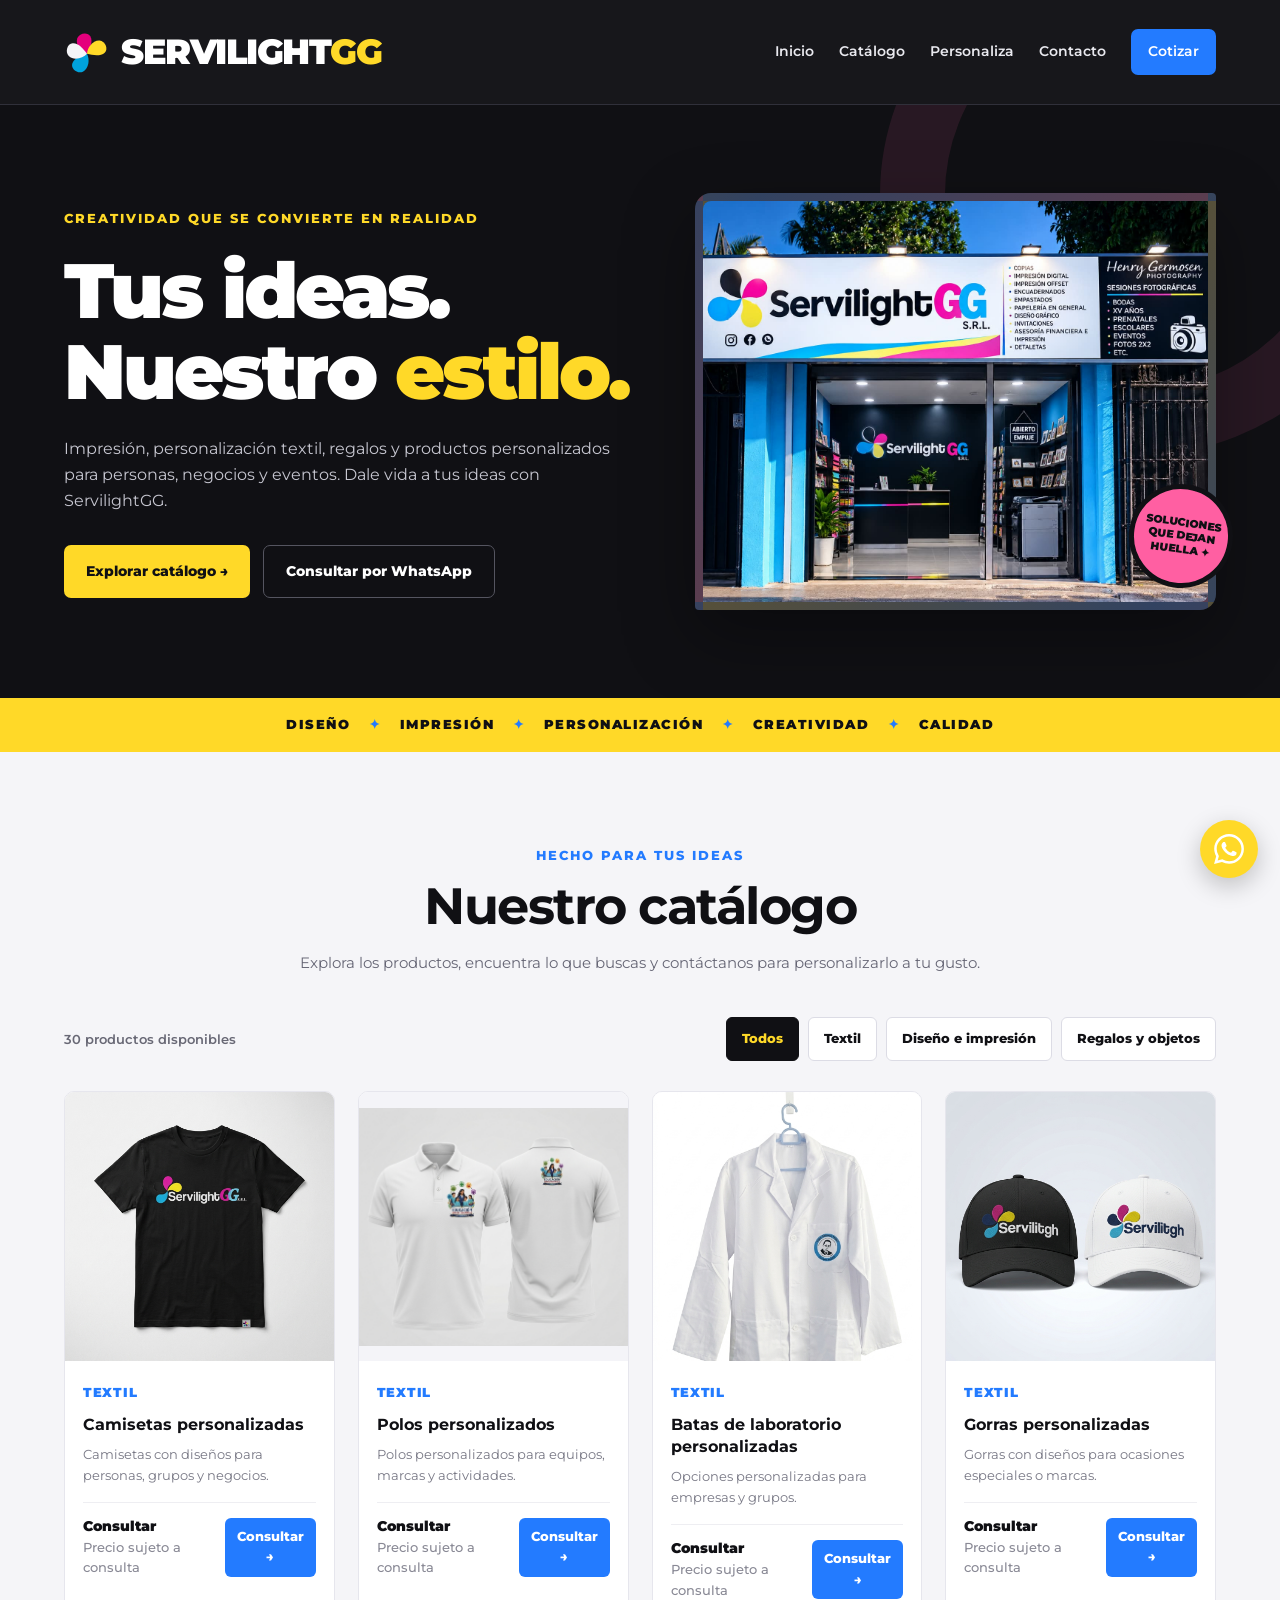
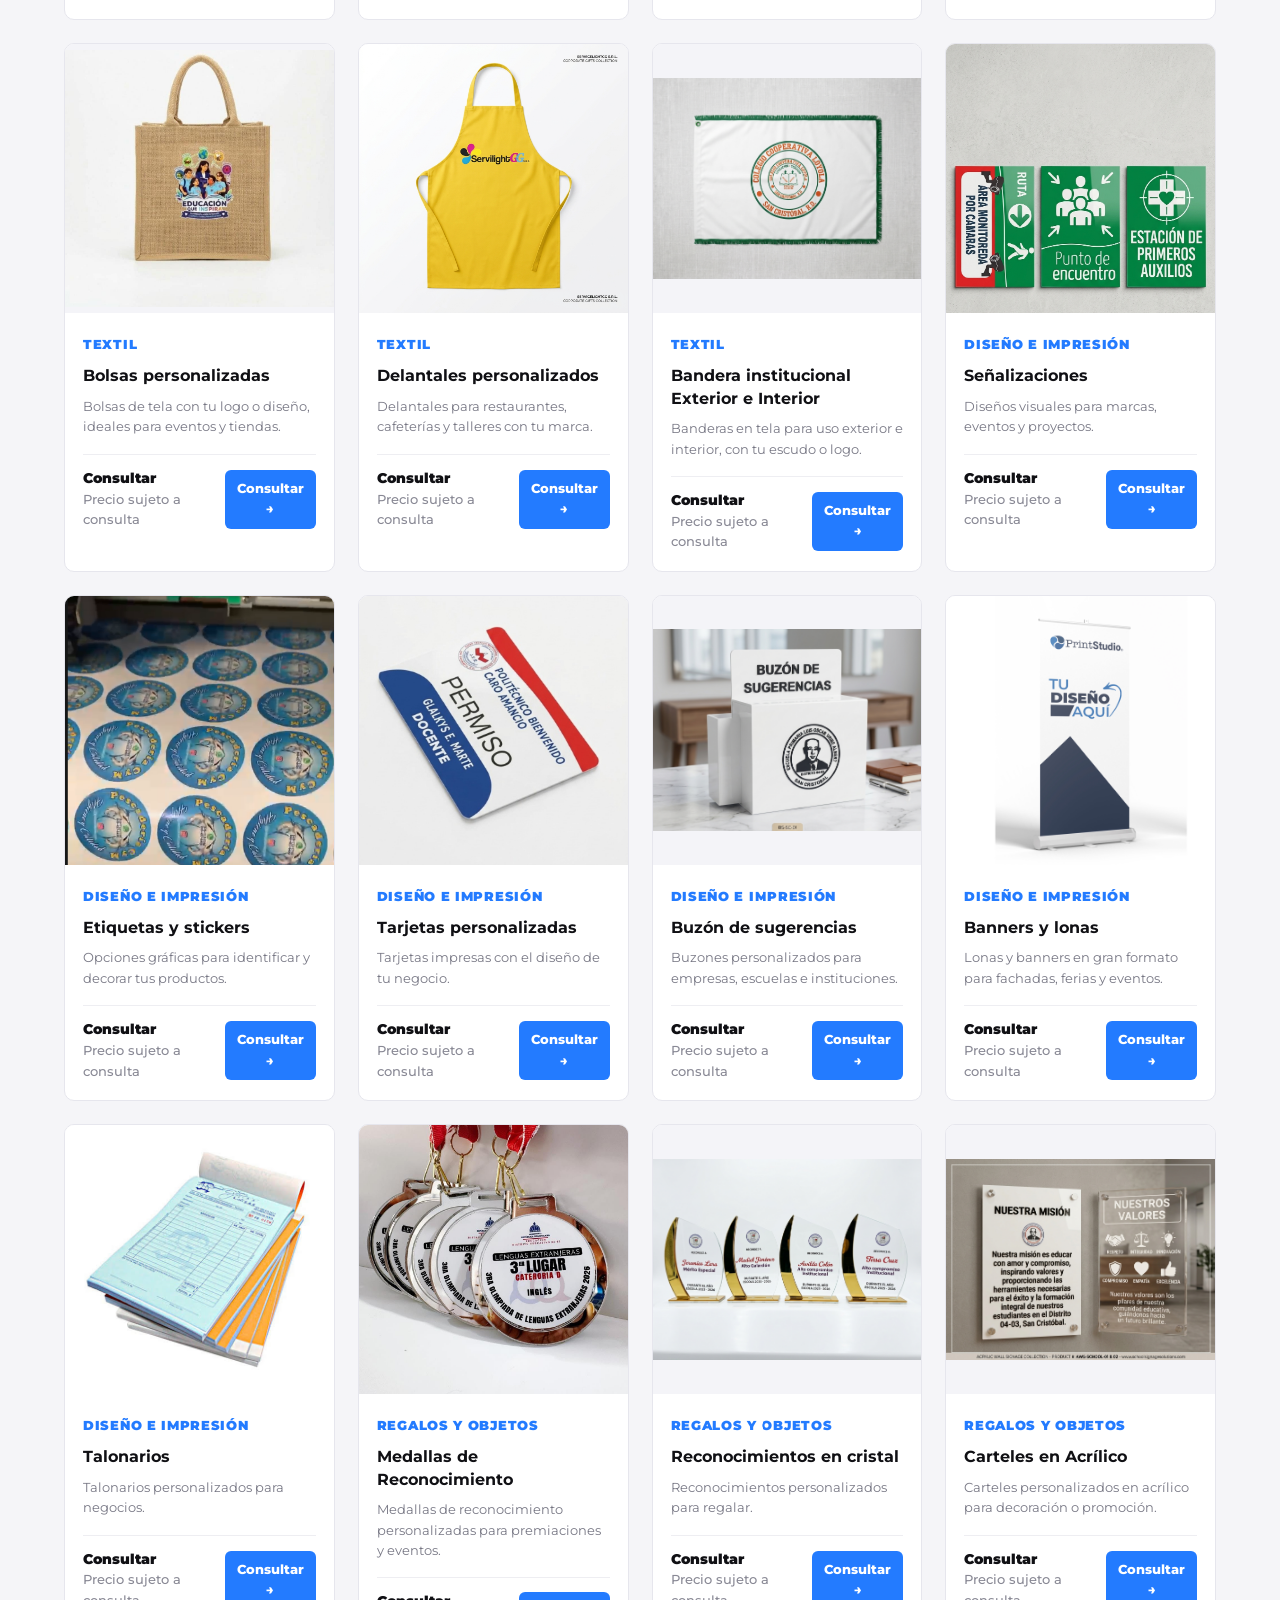
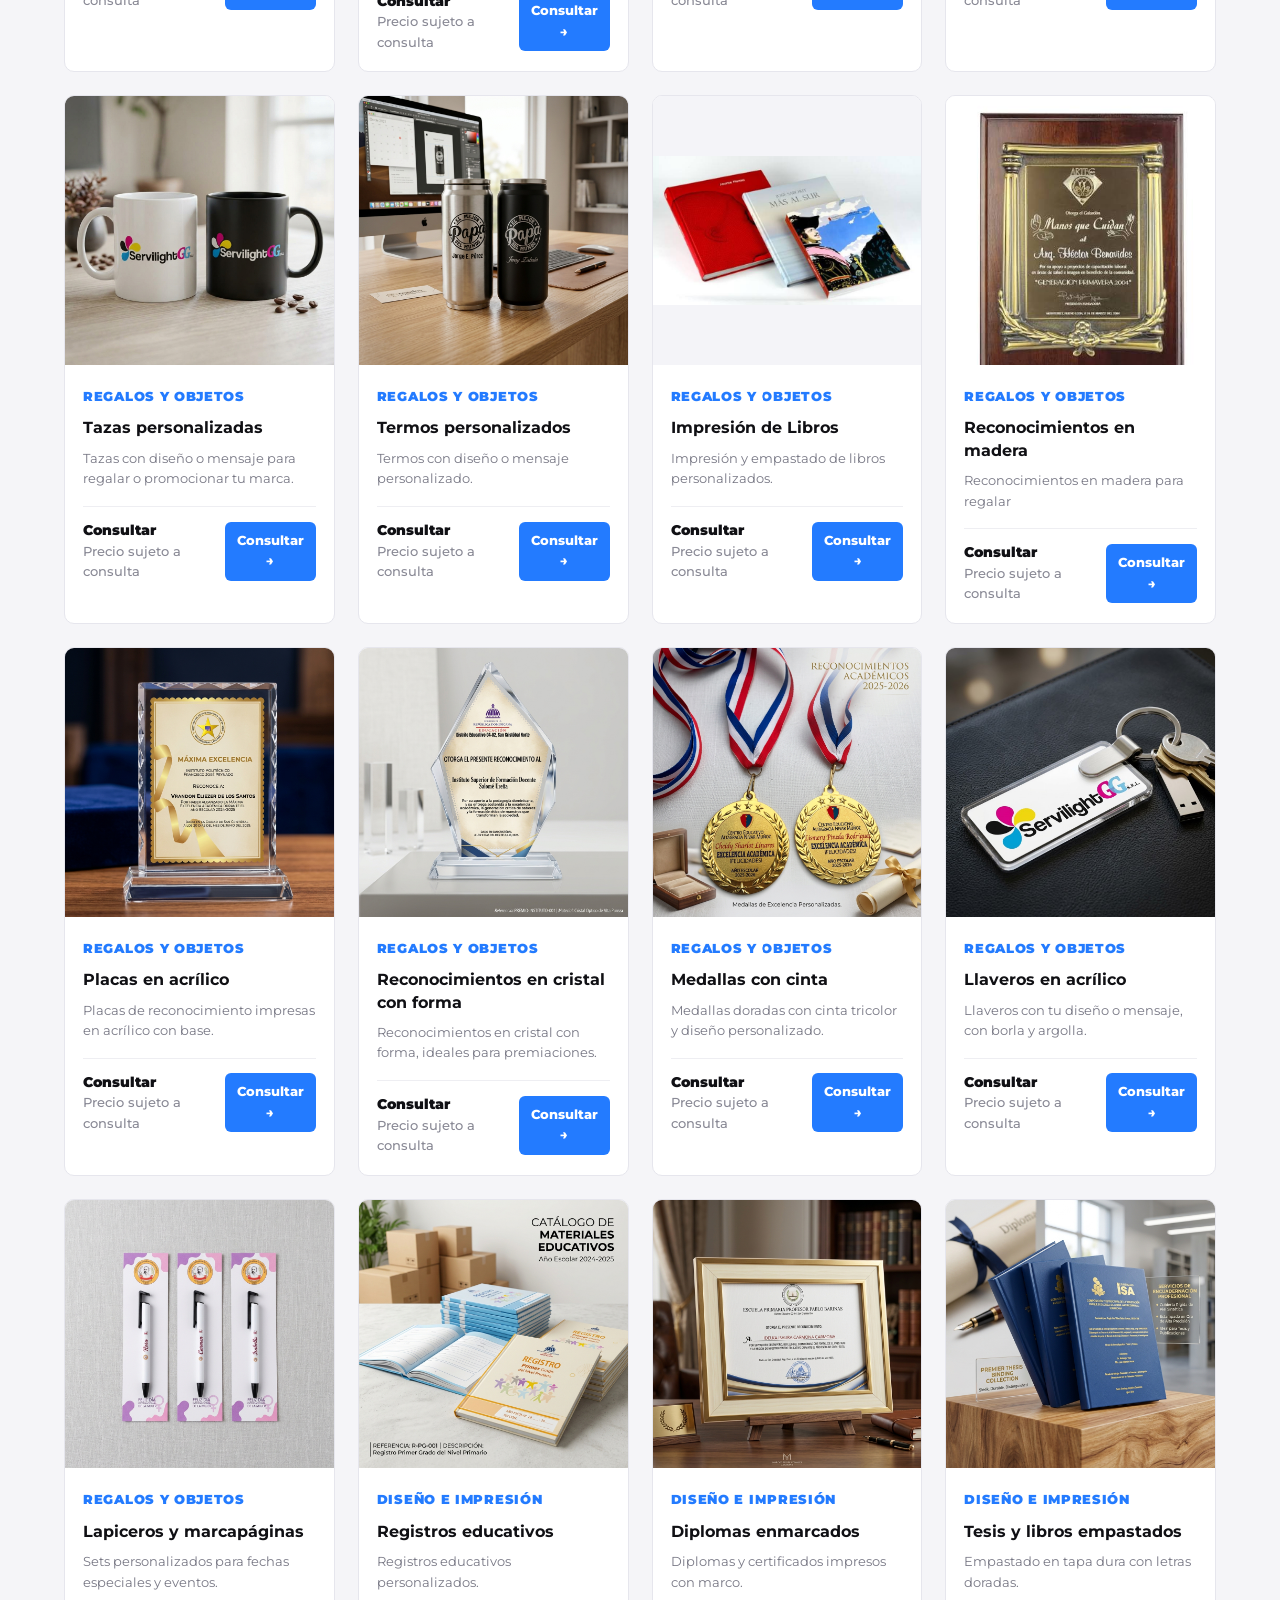
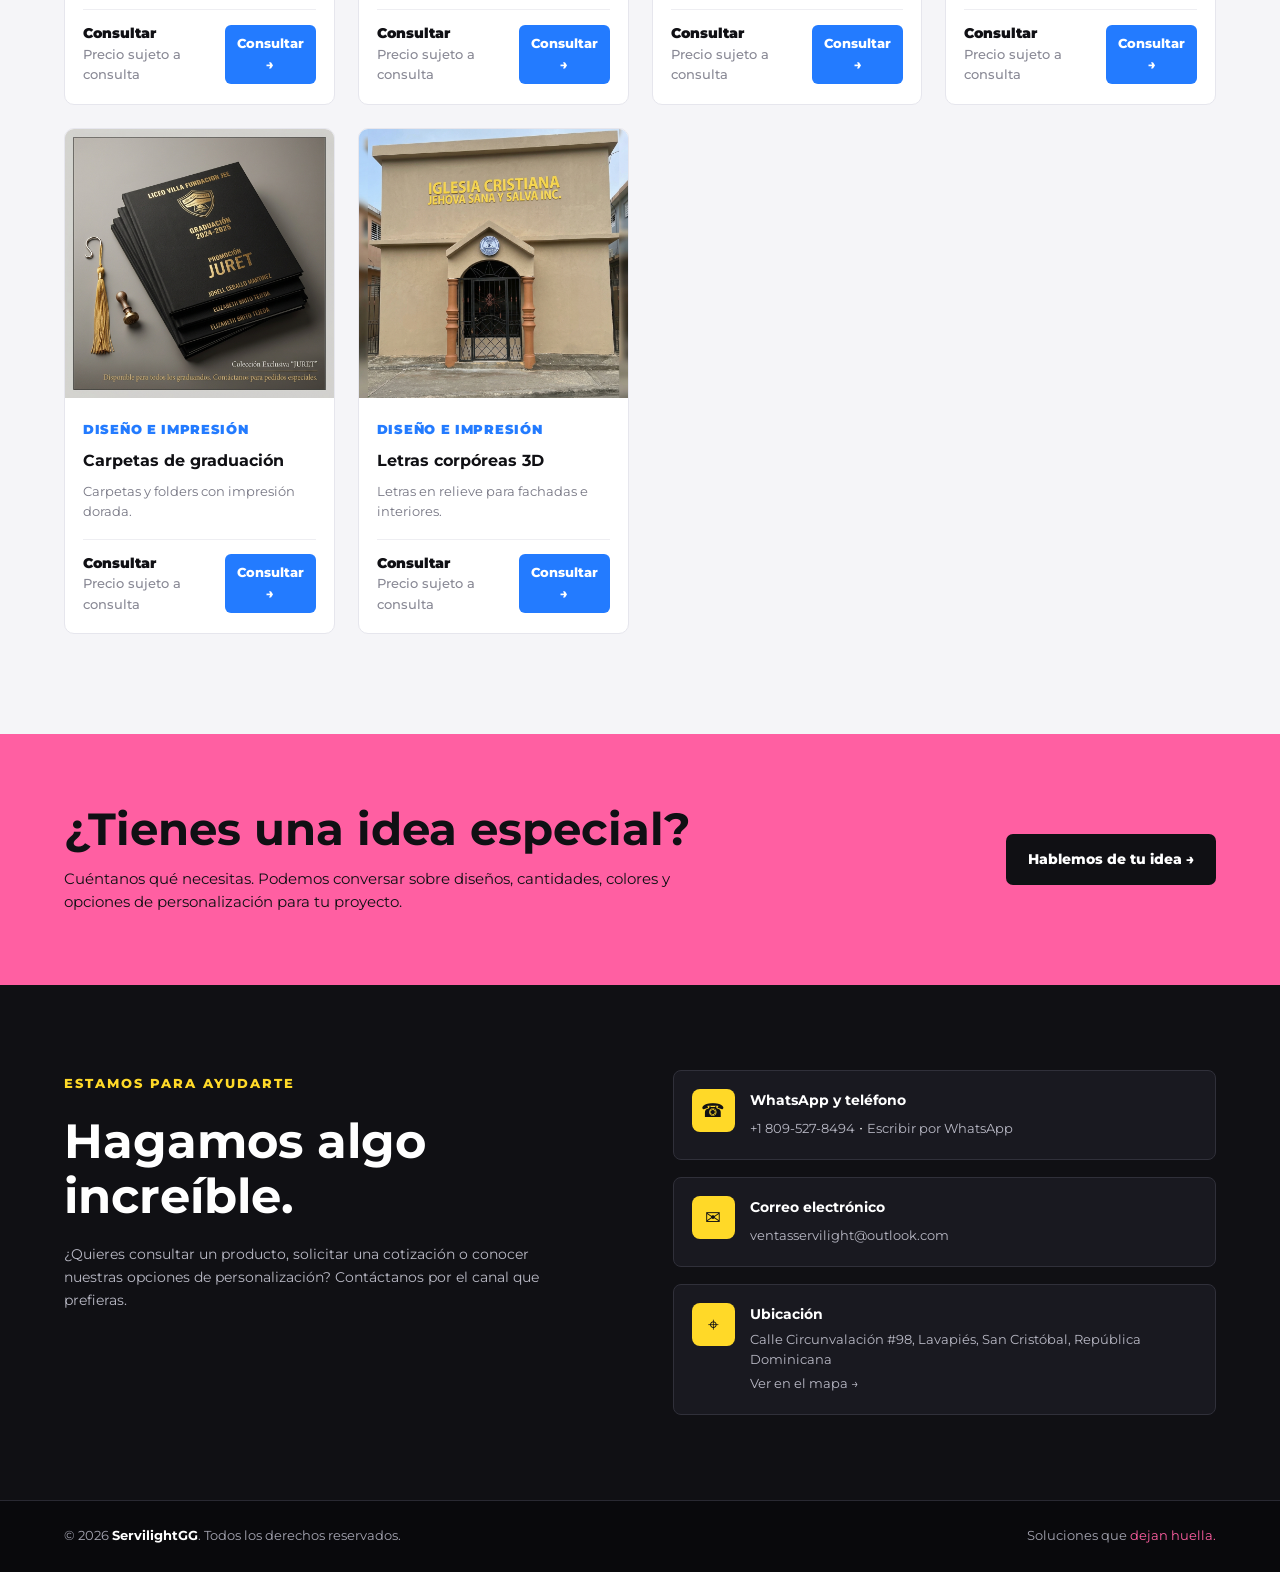
<file: Index.html>
<!DOCTYPE html>
<html lang="es">
<head>
    <meta charset="UTF-8">
    <meta name="viewport" content="width=device-width, initial-scale=1.0">
    <meta name="theme-color" content="#101014">
    <meta name="description" content="ServilightGG: impresión, personalización textil, regalos personalizados y soluciones gráficas en San Cristóbal, República Dominicana.">
    <link rel="icon" href="data:image/svg+xml,%3Csvg xmlns='http://www.w3.org/2000/svg' viewBox='0 0 64 64'%3E%3Crect width='64' height='64' rx='14' fill='%23101014'/%3E%3Ctext x='32' y='43' font-size='30' font-weight='900' text-anchor='middle' fill='%23FFD928' font-family='Arial'%3ESG%3C/text%3E%3C/svg%3E">
    <meta property="og:type" content="website">
    <meta property="og:locale" content="es_DO">
    <meta property="og:title" content="ServilightGG | Soluciones que dejan huella">
    <meta property="og:description" content="Impresión, personalización textil, regalos personalizados y soluciones gráficas en San Cristóbal, República Dominicana.">
    <script type="application/ld+json">{"@context":"https://schema.org","@type":"LocalBusiness","name":"ServilightGG","telephone":"+18095278494","email":"ventasservilight@outlook.com","address":{"@type":"PostalAddress","streetAddress":"Calle Circunvalación #98, Lavapiés","addressLocality":"San Cristóbal","addressCountry":"DO"}}</script>
    <title>ServilightGG | Soluciones que dejan huella</title>

    <link rel="preconnect" href="https://fonts.googleapis.com">
    <link rel="preconnect" href="https://fonts.gstatic.com" crossorigin>
    <link href="https://fonts.googleapis.com/css2?family=Montserrat:wght@400;500;600;700;800;900&display=swap" rel="stylesheet">

    <style>
        :root {
            --yellow: #FFD928;
            --pink: #FF5FA2;
            --blue: #237BFF;
            --black: #101014;
            --dark: #191920;
            --white: #FFFFFF;
            --gray: #A7A7B3;
            --light: #F5F5F8;
            --border: #30303A;
        }

        * { margin: 0; padding: 0; box-sizing: border-box; }
        html { scroll-behavior: smooth; scroll-padding-top: 90px; }
        body { font-family: 'Montserrat', sans-serif; color: var(--black); background: var(--white); line-height: 1.6; }
        a { color: inherit; text-decoration: none; }
        button { font: inherit; }
        button, a { -webkit-tap-highlight-color: transparent; }
        .container { width: min(1180px, 90%); margin: auto; }

        /* NAVEGACIÓN */
        .navbar { position: sticky; top: 0; z-index: 1000; background: rgba(16, 16, 20, .97); border-bottom: 1px solid #30303A; backdrop-filter: blur(12px); }
        .nav-content { min-height: 104px; display: flex; align-items: center; justify-content: space-between; gap: 25px; }
        .logo { display: flex; align-items: center; flex: 0 0 auto; min-width: 0; max-width: 100%; text-decoration: none; }
        .brand-logo { display: block; width: 460px; height: 92px; max-width: 100%; flex-shrink: 0; object-fit: contain; object-position: left center; background: transparent; border: 0; box-shadow: none;  }
        .logo-fallback { color: #FFFFFF; font-size: clamp(1.5rem, 3vw, 2.2rem); font-weight: 900; letter-spacing: -1.5px; white-space: nowrap; }
        .logo-fallback span { color: #FFD928; }
        .nav-links { display: flex; align-items: center; gap: 25px; }
        .nav-links a { color: #E9E9EF; font-size: .85rem; font-weight: 600; transition: color .2s; }
        .nav-links a:hover { color: var(--yellow); }
        .nav-cta { padding: 12px 17px; background: var(--blue); color: var(--white) !important; border-radius: 7px; }

        /* PORTADA CON IMAGEN PROPIA */
        .hero { position: relative; overflow: hidden; color: var(--white); background: var(--black); padding: 88px 0; }
        .hero::before { content: ""; position: absolute; width: 390px; height: 390px; right: -120px; top: -170px; border: 65px solid rgba(255, 95, 162, .10); border-radius: 50%; pointer-events: none; }
        .hero-content { position: relative; z-index: 1; display: grid; grid-template-columns: 1.05fr .95fr; align-items: center; gap: 55px; }
        .eyebrow { display: inline-block; color: var(--yellow); font-size: .8rem; font-weight: 800; letter-spacing: 2px; text-transform: uppercase; margin-bottom: 20px; }
        .hero h1 { max-width: 700px; font-size: clamp(2.7rem, 6vw, 5rem); font-weight: 900; line-height: 1.06; letter-spacing: -3px; margin-bottom: 24px; }
        .hero h1 .highlight { color: var(--yellow); }
        .hero p { max-width: 590px; color: #C7C7D1; font-size: 1rem; margin-bottom: 32px; }
        .hero-actions { display: flex; flex-wrap: wrap; gap: 13px; }
        .btn { display: inline-flex; justify-content: center; align-items: center; gap: 9px; padding: 14px 22px; border: 0; border-radius: 7px; font-size: .88rem; font-weight: 800; cursor: pointer; transition: transform .2s, opacity .2s; }
        .btn:hover { transform: translateY(-3px); }
        .btn-yellow { color: var(--black); background: var(--yellow); }
        .btn-outline { color: var(--white); background: transparent; border: 1px solid #555560; }
        .hero-visual { position: relative; min-width: 0; }
        .hero-photo { position: relative; width: 100%; aspect-ratio: 5 / 4; overflow: hidden; border: 8px solid rgba(255,255,255,.08); border-radius: 16px 4px 16px 4px; background: linear-gradient(135deg, rgba(255,217,40,.18), rgba(35,123,255,.2), rgba(255,95,162,.2)), #202028; box-shadow: 0 25px 70px rgba(0,0,0,.35); }
        .hero-photo img { display: block; width: 100%; height: 100%; object-fit: cover; }
        .hero-placeholder { display: flex; position: absolute; inset: 0; flex-direction: column; align-items: center; justify-content: center; gap: 13px; padding: 22px; text-align: center; color: var(--white); background: linear-gradient(135deg, rgba(255,217,40,.1), rgba(35,123,255,.15), rgba(255,95,162,.13)); }
        .hero-placeholder .upload-symbol { display: grid; place-items: center; width: 76px; height: 76px; border-radius: 20px; background: var(--yellow); color: var(--black); font-size: 2.3rem; }
        .hero-placeholder strong { font-size: 1.05rem; }
        .hero-placeholder small { max-width: 290px; color: #D6D6DF; font-size: .8rem; }
        .hero-sticker { position: absolute; right: -17px; bottom: 22px; display: grid; place-items: center; width: 104px; height: 104px; padding: 10px; border: 5px solid var(--black); border-radius: 50%; background: var(--pink); color: var(--black); text-align: center; font-size: .68rem; line-height: 1.25; font-weight: 900; transform: rotate(8deg); }

        /* FRANJA DE MARCA */
        .brand-strip { background: var(--yellow); padding: 17px 0; overflow: hidden; }
        .brand-strip p { text-align: center; font-size: .8rem; font-weight: 900; letter-spacing: 1.5px; text-transform: uppercase; }
        .brand-strip span { padding: 0 13px; color: var(--blue); }

        /* CATÁLOGO */
        .catalog { padding: 90px 0 100px; background: var(--light); }
        .section-heading { text-align: center; max-width: 680px; margin: 0 auto 42px; }
        .section-heading .eyebrow { color: var(--blue); margin-bottom: 10px; }
        .section-heading h2 { color: var(--black); font-size: clamp(2rem, 4vw, 3.2rem); line-height: 1.15; letter-spacing: -1.5px; margin-bottom: 15px; }
        .section-heading p { color: #666675; font-size: .95rem; }
        .catalog-toolbar { display: flex; flex-wrap: wrap; justify-content: space-between; align-items: center; gap: 18px; margin-bottom: 30px; }
        .catalog-count { color: #686875; font-size: .83rem; font-weight: 600; }
        .catalog-filters { display: flex; flex-wrap: wrap; gap: 9px; }
        .filter-btn { padding: 11px 15px; border: 1px solid #DCDCE5; border-radius: 6px; background: var(--white); color: var(--black); font-size: .8rem; font-weight: 800; cursor: pointer; transition: .2s; }
        .filter-btn:hover { border-color: var(--blue); }
        .filter-btn.active { background: var(--black); border-color: var(--black); color: var(--yellow); }
        .products-grid { display: grid; grid-template-columns: repeat(4, minmax(0, 1fr)); gap: 23px; }
        .product-card[hidden] { display: none !important; }
        .product-card { min-width: 0; overflow: hidden; background: var(--white); border: 1px solid #E6E6ED; border-radius: 10px; transition: transform .25s, box-shadow .25s; }
        .product-card:hover { transform: translateY(-5px); box-shadow: 0 18px 40px rgba(16,16,20,.09); }
        .product-image { position: relative; display: grid; place-items: center; aspect-ratio: 1 / 1; overflow: hidden; background: #F4F4F8; }
        /* contain: la foto se ve completa, sin recortes (si no es cuadrada, quedan bordes) */
        .product-image > img { display: block; width: 100%; height: 100%; object-fit: contain; object-position: center; transition: transform .35s; }
        .product-card:hover .product-image > img { transform: scale(1.03); }
        .image-placeholder { position: absolute; inset: 0; display: flex; flex-direction: column; align-items: center; justify-content: center; gap: 12px; padding: 20px; text-align: center; color: var(--black); background: linear-gradient(135deg, rgba(255,217,40,.14), transparent 45%, rgba(255,95,162,.12)), repeating-linear-gradient(135deg, #F4F4F8, #F4F4F8 12px, #EEEEF4 12px, #EEEEF4 24px); }
        .placeholder-icon { display: grid; place-items: center; width: 65px; height: 65px; border-radius: 14px; background: var(--yellow); font-size: 1.9rem; }
        .image-placeholder strong { font-size: .8rem; }
        .image-placeholder small { color: #696977; font-size: .8rem; }
        .product-category { display: inline-block; margin-bottom: 10px; color: var(--blue); font-size: .8rem; font-weight: 900; letter-spacing: .7px; text-transform: uppercase; }
        .product-info { padding: 18px; }
        .product-info h3 { font-size: 1rem; line-height: 1.4; margin-bottom: 9px; }
        .product-info p { min-height: 42px; color: #777784; font-size: .8rem; margin-bottom: 15px; }
        .product-bottom { display: flex; align-items: center; justify-content: space-between; gap: 8px; padding-top: 13px; border-top: 1px solid #EEEEF2; }
        .product-price { color: var(--black); font-size: .85rem; font-weight: 900; }
        .product-price small { display: block; color: #898995; font-size: .8rem; font-weight: 500; }
        .product-order { display: inline-flex; align-items: center; justify-content: center; min-height: 39px; padding: 9px 12px; border: none; border-radius: 6px; color: var(--white); background: var(--blue); font-size: .8rem; font-weight: 800; cursor: pointer; transition: .2s; }
        .product-order:hover { background: var(--black); color: var(--yellow); }
        .empty-state { grid-column: 1 / -1; padding: 45px 20px; text-align: center; color: #777784; }

        /* FRANJA PARA SOLICITUDES PERSONALIZADAS */
        .custom-banner { padding: 70px 0; color: var(--black); background: var(--pink); }
        .custom-content { display: flex; align-items: center; justify-content: space-between; gap: 30px; }
        .custom-content h2 { max-width: 650px; font-size: clamp(1.8rem, 4vw, 2.8rem); line-height: 1.15; margin-bottom: 12px; }
        .custom-content p { max-width: 630px; font-size: .92rem; }
        .btn-black { flex-shrink: 0; color: var(--white); background: var(--black); }

        /* CONTACTO */
        .contact { padding: 85px 0; color: var(--white); background: var(--black); }
        .contact-layout { display: grid; grid-template-columns: 1fr 1fr; gap: 65px; }
        .contact .eyebrow { color: var(--yellow); }
        .contact h2 { font-size: clamp(2rem, 4vw, 3rem); line-height: 1.15; margin-bottom: 18px; }
        .contact-description { max-width: 500px; color: #B9B9C5; font-size: .9rem; }
        .contact-details { display: grid; gap: 17px; }
        .contact-item { display: flex; align-items: flex-start; gap: 15px; padding: 18px; border: 1px solid var(--border); border-radius: 8px; background: var(--dark); }
        .contact-icon { flex-shrink: 0; display: grid; place-items: center; width: 43px; height: 43px; border-radius: 8px; background: var(--yellow); color: var(--black); font-size: 1.2rem; }
        .contact-item h3 { font-size: .88rem; margin-bottom: 4px; }
        .contact-item p, .contact-item a { color: #B9B9C5; font-size: .8rem; overflow-wrap: anywhere; }
        .contact-item a:hover { color: var(--yellow); }

        /* PIE DE PÁGINA Y WHATSAPP */
        .footer { padding: 25px 0; color: #A5A5B2; background: #09090C; border-top: 1px solid #292932; }
        .footer-content { display: flex; justify-content: space-between; align-items: center; gap: 15px; }
        .footer p { font-size: .8rem; }
        .footer strong { color: var(--white); }
        .footer-accent { color: var(--pink); }
        .whatsapp-float { position: fixed; z-index: 999; right: 22px; bottom: 22px; display: grid; place-items: center; width: 58px; height: 58px; border-radius: 50%; color: var(--black); background: var(--yellow); box-shadow: 0 8px 25px rgba(0,0,0,.22); font-size: 1.1rem; font-weight: 900; transition: transform .2s; }
        .whatsapp-float:hover { transform: scale(1.08); }

        /* ADAPTACIÓN A TABLETS Y CELULARES */
        @media (max-width: 1000px) {
            .products-grid { grid-template-columns: repeat(3, minmax(0, 1fr)); }
            .hero-content { gap: 30px; }
            .nav-links { gap: 15px; }
            .brand-logo { width: 365px; height: 82px; }
        }
        @media (max-width: 760px) {
            .hero { padding: 65px 0 55px; }
            .hero-content { grid-template-columns: 1fr; gap: 33px; }
            .hero h1 { letter-spacing: -1.7px; }
            .hero-visual { width: min(100%, 530px); margin: auto; }
            .hero-sticker { right: -8px; bottom: 13px; width: 84px; height: 84px; font-size: .6rem; }
            .catalog { padding: 65px 0; }
            .catalog-toolbar { align-items: flex-start; flex-direction: column; }
            .catalog-filters { width: 100%; }
            .filter-btn { flex: 1 1 auto; }
            .products-grid { grid-template-columns: repeat(2, minmax(0, 1fr)); gap: 13px; }
            .product-info { padding: 12px; }
            .product-info h3 { font-size: .87rem; }
            .product-info p { font-size: .8rem; }
            .product-bottom { flex-direction: column; align-items: stretch; }
            .product-order { width: 100%; }
            .custom-content { align-items: flex-start; flex-direction: column; }
            .contact-layout { grid-template-columns: 1fr; gap: 35px; }
            .footer-content { flex-direction: column; text-align: center; }
        }
        @media (max-width: 380px) {
            .products-grid { grid-template-columns: 1fr; }
            .hero-actions .btn { width: 100%; }
            .filter-btn { font-size: .8rem; padding: 10px 8px; }
        }

        /* MEJORAS: foco visible, movimiento reducido, menú móvil */
        a:focus-visible, button:focus-visible { outline: 3px solid var(--blue); outline-offset: 3px; box-shadow: 0 0 0 2px #fff; }
        .nav-toggle { display: none; align-items: center; justify-content: center; flex: 0 0 auto; width: 46px; height: 46px; border: 1px solid var(--border); border-radius: 8px; background: transparent; cursor: pointer; }
        .nav-toggle span, .nav-toggle span::before, .nav-toggle span::after { display: block; width: 20px; height: 2px; border-radius: 2px; background: #fff; transition: transform .2s, top .2s; }
        .nav-toggle span { position: relative; }
        .nav-toggle span::before, .nav-toggle span::after { content: ""; position: absolute; left: 0; }
        .nav-toggle span::before { top: -6px; } .nav-toggle span::after { top: 6px; }
        .nav-toggle[aria-expanded="true"] span { background: transparent; }
        .nav-toggle[aria-expanded="true"] span::before { top: 0; transform: rotate(45deg); }
        .nav-toggle[aria-expanded="true"] span::after { top: 0; transform: rotate(-45deg); }
        @media (max-width: 760px) {
            .nav-content { min-height: 72px; flex-wrap: nowrap; padding: 6px 0; }
            .brand-logo { width: min(260px, 62vw); height: 56px; }
            .nav-toggle { display: inline-flex; }
            .nav-links { display: none; position: absolute; top: 100%; left: 0; right: 0; flex-direction: column; align-items: stretch; gap: 0; padding: 6px 5% 16px; background: var(--black); border-bottom: 1px solid var(--border); }
            .nav-links.open { display: flex; }
            .nav-links a { padding: 14px 4px; font-size: .95rem; border-bottom: 1px solid var(--border); }
            .nav-links .nav-cta { margin-top: 12px; padding: 14px; text-align: center; border: 0; }
        }
        @media (prefers-reduced-motion: reduce) {
            html { scroll-behavior: auto; }
            *, *::before, *::after { transition: none !important; }
            .btn:hover, .whatsapp-float:hover { transform: none; }
        }

        /* LOGO: pétalos + nombre en texto */
        .logo { gap: 11px; }
        .logo-mark { width: 46px; height: 46px; flex: 0 0 auto; }
        @media (max-width: 760px) { .logo-mark { width: 36px; height: 36px; } .logo { gap: 8px; } }
    </style>
</head>
<body>

    <!-- NAVEGACIÓN -->
    <header class="navbar">
        <div class="container nav-content">
            <a href="#inicio" class="logo" aria-label="ServilightGG, inicio" title="Volver al inicio">
                <svg class="logo-mark" viewBox="0 0 100 100" aria-hidden="true">
                    <g transform="translate(50 54)">
                        <path d="M0 0C-12-6-22-24-15-37C-8-48 10-47 14-36C18-24 8-10 0 0Z" transform="rotate(-10)" fill="#E4007C"/>
                        <path d="M0 0C-12-6-22-24-15-37C-8-48 10-47 14-36C18-24 8-10 0 0Z" transform="rotate(65)" fill="#FFD928"/>
                        <path d="M0 0C-12-6-22-24-15-37C-8-48 10-47 14-36C18-24 8-10 0 0Z" transform="rotate(215)" fill="#00A3DD"/>
                        <path d="M0 0C-12-6-22-24-15-37C-8-48 10-47 14-36C18-24 8-10 0 0Z" transform="rotate(285)" fill="#F5F5F8"/>
                    </g>
                </svg>
                <span class="logo-fallback">SERVILIGHT<span>GG</span></span>
            </a>
            <button class="nav-toggle" type="button" aria-label="Abrir menú" aria-expanded="false" aria-controls="navLinks"><span></span></button>
            <nav class="nav-links" id="navLinks" aria-label="Navegación principal">
                <a href="#inicio">Inicio</a>
                <a href="#catalogo">Catálogo</a>
                <a href="#personaliza">Personaliza</a>
                <a href="#contacto">Contacto</a>
                <a class="nav-cta" data-wa="" target="_blank" rel="noopener noreferrer">Cotizar</a>
            </nav>
        </div>
    </header>

    <main>
        <!-- PORTADA: coloca tu foto en Portada.jpeg -->
        <section class="hero" id="inicio">
            <div class="container hero-content">
                <div>
                    <span class="eyebrow">Creatividad que se convierte en realidad</span>
                    <h1>Tus ideas.<br>Nuestro <span class="highlight">estilo.</span></h1>
                    <p>Impresión, personalización textil, regalos y productos personalizados para personas, negocios y eventos. Dale vida a tus ideas con ServilightGG.</p>
                    <div class="hero-actions">
                        <a href="#catalogo" class="btn btn-yellow">Explorar catálogo →</a>
                        <a data-wa="" target="_blank" rel="noopener noreferrer" class="btn btn-outline">Consultar por WhatsApp</a>
                    </div>
                </div>
                <div class="hero-visual">
                    <div class="hero-photo">
                        <img src="Portada.jpeg" alt="Trabajos y productos de ServilightGG" onerror="this.style.display='none'; document.getElementById('heroPlaceholder').style.display='flex';">
                        <div class="hero-placeholder" id="heroPlaceholder" style="display:none">
                            <span class="upload-symbol">✦</span>
                            <strong>ServilightGG</strong>
                            <small>Impresión y personalización a tu medida.</small>
                        </div>
                    </div>
                    <div class="hero-sticker">SOLUCIONES<br>QUE DEJAN<br>HUELLA ✦</div>
                </div>
            </div>
        </section>

        <!-- FRANJA DE MARCA -->
        <div class="brand-strip">
            <div class="container"><p>Diseño <span>✦</span> Impresión <span>✦</span> Personalización <span>✦</span> Creatividad <span>✦</span> Calidad</p></div>
        </div>

        <!-- CATÁLOGO -->
        <section class="catalog" id="catalogo">
            <div class="container">
                <div class="section-heading">
                    <span class="eyebrow">Hecho para tus ideas</span>
                    <h2>Nuestro catálogo</h2>
                    <p>Explora los productos, encuentra lo que buscas y contáctanos para personalizarlo a tu gusto.</p>
                </div>
                <div class="catalog-toolbar">
                    <p class="catalog-count" id="catalogCount" aria-live="polite">Explora nuestros productos</p>
                    <div class="catalog-filters" id="catalogFilters" role="group" aria-label="Filtrar productos"></div>
                </div>

                <div class="products-grid" id="productsGrid">

                    <!-- ===== TEXTIL ===== -->
                    <article class="product-card" data-category="Textil" data-product-name="Camisetas personalizadas">
                        <div class="product-image"><img src="camiseta.jpeg" alt="Camisetas personalizadas" loading="lazy" decoding="async"><div class="image-placeholder" style="display:none"><span class="placeholder-icon">👕</span><strong>Camisetas personalizadas</strong><small>Foto próximamente</small></div></div>
                        <div class="product-info"><span class="product-category">Textil</span><h3>Camisetas personalizadas</h3><p>Camisetas con diseños para personas, grupos y negocios.</p>
                            <div class="product-bottom"><div class="product-price">Consultar<small>Precio sujeto a consulta</small></div><button class="product-order" type="button" aria-label="Consultar por Camisetas personalizadas">Consultar →</button></div></div>
                    </article>

                    <article class="product-card" data-category="Textil" data-product-name="Polos personalizados">
                        <div class="product-image"><img src="tshirt.jpeg" alt="Polos personalizados" loading="lazy" decoding="async"><div class="image-placeholder" style="display:none"><span class="placeholder-icon">👔</span><strong>Polos personalizados</strong><small>Foto próximamente</small></div></div>
                        <div class="product-info"><span class="product-category">Textil</span><h3>Polos personalizados</h3><p>Polos personalizados para equipos, marcas y actividades.</p>
                            <div class="product-bottom"><div class="product-price">Consultar<small>Precio sujeto a consulta</small></div><button class="product-order" type="button" aria-label="Consultar por Polos personalizados">Consultar →</button></div></div>
                    </article>

                    <article class="product-card" data-category="Textil" data-product-name="Batas de laboratorio personalizadas">
                        <div class="product-image"><img src="Bata.jpeg" alt="Batas de laboratorio personalizadas" loading="lazy" decoding="async"><div class="image-placeholder" style="display:none"><span class="placeholder-icon">🥼</span><strong>Batas de laboratorio</strong><small>Foto próximamente</small></div></div>
                        <div class="product-info"><span class="product-category">Textil</span><h3>Batas de laboratorio personalizadas</h3><p>Opciones personalizadas para empresas y grupos.</p>
                            <div class="product-bottom"><div class="product-price">Consultar<small>Precio sujeto a consulta</small></div><button class="product-order" type="button" aria-label="Consultar por Batas de laboratorio personalizadas">Consultar →</button></div></div>
                    </article>

                    <article class="product-card" data-category="Textil" data-product-name="Gorras personalizadas">
                        <div class="product-image"><img src="Gorras.jpeg" alt="Gorras personalizadas" loading="lazy" decoding="async"><div class="image-placeholder" style="display:none"><span class="placeholder-icon">🧢</span><strong>Gorras personalizadas</strong><small>Foto próximamente</small></div></div>
                        <div class="product-info"><span class="product-category">Textil</span><h3>Gorras personalizadas</h3><p>Gorras con diseños para ocasiones especiales o marcas.</p>
                            <div class="product-bottom"><div class="product-price">Consultar<small>Precio sujeto a consulta</small></div><button class="product-order" type="button" aria-label="Consultar por Gorras personalizadas">Consultar →</button></div></div>
                    </article>

                    <article class="product-card" data-category="Textil" data-product-name="Bolsas personalizadas">
                        <div class="product-image"><img src="Bolso.jpeg" alt="Bolsas personalizadas" loading="lazy" decoding="async"><div class="image-placeholder" style="display:none"><span class="placeholder-icon">👜</span><strong>Bolsas personalizadas</strong><small>Foto próximamente</small></div></div>
                        <div class="product-info"><span class="product-category">Textil</span><h3>Bolsas personalizadas</h3><p>Bolsas de tela con tu logo o diseño, ideales para eventos y tiendas.</p>
                            <div class="product-bottom"><div class="product-price">Consultar<small>Precio sujeto a consulta</small></div><button class="product-order" type="button" aria-label="Consultar por Bolsas personalizadas">Consultar →</button></div></div>
                    </article>

                    <article class="product-card" data-category="Textil" data-product-name="Delantales personalizados">
                        <div class="product-image"><img src="delantal.jpeg" alt="Delantales personalizados" loading="lazy" decoding="async"><div class="image-placeholder" style="display:none"><span class="placeholder-icon">🧑‍🍳</span><strong>Delantales personalizados</strong><small>Foto próximamente</small></div></div>
                        <div class="product-info"><span class="product-category">Textil</span><h3>Delantales personalizados</h3><p>Delantales para restaurantes, cafeterías y talleres con tu marca.</p>
                            <div class="product-bottom"><div class="product-price">Consultar<small>Precio sujeto a consulta</small></div><button class="product-order" type="button" aria-label="Consultar por Delantales personalizados">Consultar →</button></div></div>
                    </article>

                    <article class="product-card" data-category="Textil" data-product-name="Banderas institucionales">
                        <div class="product-image"><img src="Bandera.jpeg" alt="Banderas en tela" loading="lazy" decoding="async"><div class="image-placeholder" style="display:none"><span class="placeholder-icon">🚩</span><strong>Banderas institucionales</strong><small>Foto próximamente</small></div></div>
                        <div class="product-info"><span class="product-category">Textil</span><h3>Bandera institucional Exterior e Interior</h3><p>Banderas en tela para uso exterior e interior, con tu escudo o logo.</p>
                            <div class="product-bottom"><div class="product-price">Consultar<small>Precio sujeto a consulta</small></div><button class="product-order" type="button" aria-label="Consultar por Banderas institucionales">Consultar →</button></div></div>
                    </article>

                    <!-- ===== DISEÑO E IMPRESIÓN ===== -->
                    <article class="product-card" data-category="Diseño e impresión" data-product-name="Señalizaciones">
                        <div class="product-image"><img src="Señales.jpeg" alt="Señalizaciones" loading="lazy" decoding="async"><div class="image-placeholder" style="display:none"><span class="placeholder-icon">🪧</span><strong>Señalizaciones</strong><small>Foto próximamente</small></div></div>
                        <div class="product-info"><span class="product-category">Diseño e impresión</span><h3>Señalizaciones</h3><p>Diseños visuales para marcas, eventos y proyectos.</p>
                            <div class="product-bottom"><div class="product-price">Consultar<small>Precio sujeto a consulta</small></div><button class="product-order" type="button" aria-label="Consultar por Señalizaciones">Consultar →</button></div></div>
                    </article>

                    <article class="product-card" data-category="Diseño e impresión" data-product-name="Etiquetas y stickers">
                        <div class="product-image"><img src="stiker.png" alt="Etiquetas y stickers" loading="lazy" decoding="async"><div class="image-placeholder" style="display:none"><span class="placeholder-icon">✦</span><strong>Etiquetas y stickers</strong><small>Foto próximamente</small></div></div>
                        <div class="product-info"><span class="product-category">Diseño e impresión</span><h3>Etiquetas y stickers</h3><p>Opciones gráficas para identificar y decorar tus productos.</p>
                            <div class="product-bottom"><div class="product-price">Consultar<small>Precio sujeto a consulta</small></div><button class="product-order" type="button" aria-label="Consultar por Etiquetas y stickers">Consultar →</button></div></div>
                    </article>

                    <article class="product-card" data-category="Diseño e impresión" data-product-name="Tarjetas personalizadas">
                        <div class="product-image"><img src="Tarjeta.jpeg" alt="Tarjetas personalizadas" loading="lazy" decoding="async"><div class="image-placeholder" style="display:none"><span class="placeholder-icon">💳</span><strong>Tarjetas personalizadas</strong><small>Foto próximamente</small></div></div>
                        <div class="product-info"><span class="product-category">Diseño e impresión</span><h3>Tarjetas personalizadas</h3><p>Tarjetas impresas con el diseño de tu negocio.</p>
                            <div class="product-bottom"><div class="product-price">Consultar<small>Precio sujeto a consulta</small></div><button class="product-order" type="button" aria-label="Consultar por Tarjetas personalizadas">Consultar →</button></div></div>
                    </article>

                    <article class="product-card" data-category="Diseño e impresión" data-product-name="Buzón de sugerencias">
                        <div class="product-image"><img src="Buzon .jpeg" alt="Buzón de sugerencias" loading="lazy" decoding="async"><div class="image-placeholder" style="display:none"><span class="placeholder-icon">📮</span><strong>Buzón de sugerencias</strong><small>Foto próximamente</small></div></div>
                        <div class="product-info"><span class="product-category">Diseño e impresión</span><h3>Buzón de sugerencias</h3><p>Buzones personalizados para empresas, escuelas e instituciones.</p>
                            <div class="product-bottom"><div class="product-price">Consultar<small>Precio sujeto a consulta</small></div><button class="product-order" type="button" aria-label="Consultar por Buzón de sugerencias">Consultar →</button></div></div>
                    </article>

                    <article class="product-card" data-category="Diseño e impresión" data-product-name="Banners y lonas">
                        <div class="product-image"><img src="Banner.jpg" alt="Banners y lonas" loading="lazy" decoding="async"><div class="image-placeholder" style="display:none"><span class="placeholder-icon">🖼️</span><strong>Banners y lonas</strong><small>Foto próximamente</small></div></div>
                        <div class="product-info"><span class="product-category">Diseño e impresión</span><h3>Banners y lonas</h3><p>Lonas y banners en gran formato para fachadas, ferias y eventos.</p>
                            <div class="product-bottom"><div class="product-price">Consultar<small>Precio sujeto a consulta</small></div><button class="product-order" type="button" aria-label="Consultar por Banners y lonas">Consultar →</button></div></div>
                    </article>

                    <article class="product-card" data-category="Diseño e impresión" data-product-name="Talonarios">
                        <div class="product-image"><img src="Talonarios.jpeg" alt="Talonarios" loading="lazy" decoding="async"><div class="image-placeholder" style="display:none"><span class="placeholder-icon">🧾</span><strong>Talonarios</strong><small>Foto próximamente</small></div></div>
                        <div class="product-info"><span class="product-category">Diseño e impresión</span><h3>Talonarios</h3><p>Talonarios personalizados para negocios.</p>
                            <div class="product-bottom"><div class="product-price">Consultar<small>Precio sujeto a consulta</small></div><button class="product-order" type="button" aria-label="Consultar por Talonarios">Consultar →</button></div></div>
                    </article>

                    <!-- ===== REGALOS Y OBJETOS ===== -->
                    <article class="product-card" data-category="Regalos y objetos" data-product-name="Medallas de reconocimiento">
                        <div class="product-image"><img src="Medallas.jpeg" alt="Medallas de reconocimiento" loading="lazy" decoding="async"><div class="image-placeholder" style="display:none"><span class="placeholder-icon">🥇</span><strong>Medallas de reconocimiento</strong><small>Foto próximamente</small></div></div>
                        <div class="product-info"><span class="product-category">Regalos y objetos</span><h3>Medallas de Reconocimiento</h3><p>Medallas de reconocimiento personalizadas para premiaciones y eventos.</p>
                            <div class="product-bottom"><div class="product-price">Consultar<small>Precio sujeto a consulta</small></div><button class="product-order" type="button" aria-label="Consultar por Medallas de reconocimiento">Consultar →</button></div></div>
                    </article>

                    <article class="product-card" data-category="Regalos y objetos" data-product-name="Reconocimientos en acrílico">
                        <div class="product-image"><img src="Reconocimientos.jpeg" alt="Reconocimientos en acrílico" loading="lazy" decoding="async"><div class="image-placeholder" style="display:none"><span class="placeholder-icon">🏆</span><strong>Reconocimientos en acrílico</strong><small>Foto próximamente</small></div></div>
                        <div class="product-info"><span class="product-category">Regalos y objetos</span><h3>Reconocimientos en cristal</h3><p>Reconocimientos personalizados para regalar.</p>
                            <div class="product-bottom"><div class="product-price">Consultar<small>Precio sujeto a consulta</small></div><button class="product-order" type="button" aria-label="Consultar por Reconocimientos en acrílico">Consultar →</button></div></div>
                    </article>

                    <article class="product-card" data-category="Regalos y objetos" data-product-name="Carteles en acrílico">
                        <div class="product-image"><img src="Carteles.jpeg" alt="Carteles en acrílico" loading="lazy" decoding="async"><div class="image-placeholder" style="display:none"><span class="placeholder-icon">🪧</span><strong>Carteles en acrílico</strong><small>Foto próximamente</small></div></div>
                        <div class="product-info"><span class="product-category">Regalos y objetos</span><h3>Carteles en Acrílico</h3><p>Carteles personalizados en acrílico para decoración o promoción.</p>
                            <div class="product-bottom"><div class="product-price">Consultar<small>Precio sujeto a consulta</small></div><button class="product-order" type="button" aria-label="Consultar por Carteles en acrílico">Consultar →</button></div></div>
                    </article>

                    <article class="product-card" data-category="Regalos y objetos" data-product-name="Tazas personalizadas">
                        <div class="product-image"><img src="Tasas.jpeg" alt="Tazas personalizadas" loading="lazy" decoding="async"><div class="image-placeholder" style="display:none"><span class="placeholder-icon">☕</span><strong>Tazas personalizadas</strong><small>Foto próximamente</small></div></div>
                        <div class="product-info"><span class="product-category">Regalos y objetos</span><h3>Tazas personalizadas</h3><p>Tazas con diseño o mensaje para regalar o promocionar tu marca.</p>
                            <div class="product-bottom"><div class="product-price">Consultar<small>Precio sujeto a consulta</small></div><button class="product-order" type="button" aria-label="Consultar por Tazas personalizadas">Consultar →</button></div></div>
                    </article>

                    <article class="product-card" data-category="Regalos y objetos" data-product-name="Termos personalizados">
                        <div class="product-image"><img src="Termos.jpeg" alt="Termos personalizados" loading="lazy" decoding="async"><div class="image-placeholder" style="display:none"><span class="placeholder-icon">🥤</span><strong>Termos personalizados</strong><small>Foto próximamente</small></div></div>
                        <div class="product-info"><span class="product-category">Regalos y objetos</span><h3>Termos personalizados</h3><p>Termos con diseño o mensaje personalizado.</p>
                            <div class="product-bottom"><div class="product-price">Consultar<small>Precio sujeto a consulta</small></div><button class="product-order" type="button" aria-label="Consultar por Termos personalizados">Consultar →</button></div></div>
                    </article>

                    <article class="product-card" data-category="Regalos y objetos" data-product-name="Impresión de libros">
                        <div class="product-image"><img src="Libros.jpeg" alt="Impresión de libros" loading="lazy" decoding="async"><div class="image-placeholder" style="display:none"><span class="placeholder-icon">📚</span><strong>Impresión de libros</strong><small>Foto próximamente</small></div></div>
                        <div class="product-info"><span class="product-category">Regalos y objetos</span><h3>Impresión de Libros</h3><p>Impresión y empastado de libros personalizados.</p>
                            <div class="product-bottom"><div class="product-price">Consultar<small>Precio sujeto a consulta</small></div><button class="product-order" type="button" aria-label="Consultar por Impresión de libros">Consultar →</button></div></div>
                    </article>

                    <article class="product-card" data-category="Regalos y objetos" data-product-name="Reconocimientos en acrílico">
                        <div class="product-image"><img src="reco.jpeg" alt="Reconocimientos en acrílico" loading="lazy" decoding="async"><div class="image-placeholder" style="display:none"><span class="placeholder-icon">🏅</span><strong>Reconocimientos en acrílico</strong><small>Foto próximamente</small></div></div>
                        <div class="product-info"><span class="product-category">Regalos y objetos</span><h3>Reconocimientos en madera</h3><p>Reconocimientos en madera para regalar</p>
                            <div class="product-bottom"><div class="product-price">Consultar<small>Precio sujeto a consulta</small></div><button class="product-order" type="button" aria-label="Consultar por Reconocimientos en acrílico">Consultar →</button></div></div>
                    </article>

                   
                </div>
                <noscript><p style="text-align:center;padding:30px">Activa JavaScript para usar los filtros o escríbenos al +1 809-527-8494.</p></noscript>
            </div>
        </section>

        <!-- FRANJA PARA SOLICITUDES PERSONALIZADAS -->
        <section class="custom-banner" id="personaliza">
            <div class="container custom-content">
                <div>
                    <h2>¿Tienes una idea especial?</h2>
                    <p>Cuéntanos qué necesitas. Podemos conversar sobre diseños, cantidades, colores y opciones de personalización para tu proyecto.</p>
                </div>
                <a class="btn btn-black" data-wa="Hola ServilightGG, quiero consultar sobre una personalización." target="_blank" rel="noopener noreferrer">Hablemos de tu idea →</a>
            </div>
        </section>

        <!-- CONTACTO -->
        <section class="contact" id="contacto">
            <div class="container contact-layout">
                <div>
                    <span class="eyebrow">Estamos para ayudarte</span>
                    <h2>Hagamos algo increíble.</h2>
                    <p class="contact-description">¿Quieres consultar un producto, solicitar una cotización o conocer nuestras opciones de personalización? Contáctanos por el canal que prefieras.</p>
                </div>
                <div class="contact-details">
                    <div class="contact-item"><div class="contact-icon">☎</div><div><h3>WhatsApp y teléfono</h3><a href="tel:+18095278494">+1 809-527-8494</a> · <a data-wa="" target="_blank" rel="noopener noreferrer">Escribir por WhatsApp</a></div></div>
                    <div class="contact-item"><div class="contact-icon">✉</div><div><h3>Correo electrónico</h3><a href="mailto:ventasservilight@outlook.com">ventasservilight@outlook.com</a></div></div>
                    <div class="contact-item"><div class="contact-icon">⌖</div><div><h3>Ubicación</h3><p>Calle Circunvalación #98, Lavapiés, San Cristóbal, República Dominicana</p><a href="https://www.google.com/maps/search/?api=1&amp;query=Calle+Circunvalaci%C3%B3n+98+San+Crist%C3%B3bal+Rep%C3%BAblica+Dominicana" target="_blank" rel="noopener noreferrer">Ver en el mapa →</a></div></div>
                </div>
            </div>
        </section>
    </main>

    <!-- PIE DE PÁGINA -->
    <footer class="footer">
        <div class="container footer-content">
            <p>© <span id="currentYear"></span> <strong>ServilightGG</strong>. Todos los derechos reservados.</p>
            <p>Soluciones que <span class="footer-accent">dejan huella.</span></p>
        </div>
    </footer>

    <!-- BOTÓN FLOTANTE DE WHATSAPP -->
    <a class="whatsapp-float" data-wa="" target="_blank" rel="noopener noreferrer" aria-label="Contactar a ServilightGG por WhatsApp" title="Escríbenos por WhatsApp"><svg viewBox="0 0 24 24" width="30" height="30" fill="#fff" aria-hidden="true"><path d="M17.47 14.38c-.3-.15-1.76-.87-2.03-.97-.27-.1-.47-.15-.67.15-.2.3-.77.97-.94 1.16-.17.2-.35.22-.64.07-.3-.15-1.26-.46-2.39-1.47-.88-.79-1.48-1.76-1.65-2.06-.17-.3-.02-.46.13-.6.13-.14.3-.35.45-.52.15-.17.2-.3.3-.5.1-.2.05-.37-.02-.52-.08-.15-.67-1.61-.92-2.2-.24-.58-.49-.5-.67-.51h-.57c-.2 0-.52.07-.79.37-.27.3-1.04 1.02-1.04 2.48s1.07 2.88 1.21 3.07c.15.2 2.1 3.2 5.08 4.49.71.3 1.26.49 1.69.63.71.23 1.36.2 1.87.12.57-.08 1.76-.72 2-1.41.25-.7.25-1.29.17-1.41-.07-.12-.27-.2-.57-.35M12.05 21.78a9.87 9.87 0 0 1-5.03-1.38l-.36-.21-3.74.98 1-3.65-.24-.37a9.86 9.86 0 0 1-1.51-5.26c0-5.45 4.44-9.89 9.89-9.89 2.64 0 5.12 1.03 6.99 2.9a9.83 9.83 0 0 1 2.89 7c0 5.45-4.44 9.88-9.89 9.88M20.46 3.49A11.82 11.82 0 0 0 12.05 0C5.5 0 .16 5.34.16 11.89c0 2.1.55 4.14 1.59 5.95L.06 24l6.3-1.65a11.88 11.88 0 0 0 5.69 1.45c6.55 0 11.89-5.34 11.89-11.89 0-3.18-1.24-6.17-3.48-8.42"/></svg></a>

    <script>
const PHONE = "18095278494";
const wa = t => `https://wa.me/${PHONE}` + (t ? `?text=${encodeURIComponent(t)}` : "");
document.querySelectorAll("[data-wa]").forEach(a => a.href = wa(a.dataset.wa));

const grid = document.getElementById("productsGrid");
const count = document.getElementById("catalogCount");
const bar = document.getElementById("catalogFilters");

// ===== PRODUCTOS NUEVOS: una línea por producto =====
// [categoría, nombre, descripción, archivo de imagen, emoji de respaldo]
const NUEVOS = 
  [
  ["Regalos y objetos", "Placas en acrílico", "Placas de reconocimiento impresas en acrílico con base.", "placa-acrilico.jpeg", "🏅"],
  ["Regalos y objetos", "Reconocimientos en cristal con forma", "Reconocimientos en cristal con forma, ideales para premiaciones.", "reconocimiento-tallado.jpeg", "🔷"],
  ["Regalos y objetos", "Medallas con cinta", "Medallas doradas con cinta tricolor y diseño personalizado.", "medallas-cinta.jpeg", "🥇"],
  ["Regalos y objetos", "Llaveros en acrílico", "Llaveros con tu diseño o mensaje, con borla y argolla.", "llavero.jpeg", "🔑"],
  
  ["Regalos y objetos", "Lapiceros y marcapáginas", "Sets personalizados para fechas especiales y eventos.", "lapiceros-marcapaginas.jpeg", "🖊️"],
  ["Diseño e impresión", "Registros educativos", "Registros educativos personalizados.", "Registro.jpeg", "🥤"],
  ["Diseño e impresión", "Diplomas enmarcados", "Diplomas y certificados impresos con marco.", "diplomas-enmarcados.jpeg", "📜"],
  ["Diseño e impresión", "Tesis y libros empastados", "Empastado en tapa dura con letras doradas.", "empastado-tesis.jpeg", "📚"],
  ["Diseño e impresión", "Carpetas de graduación", "Carpetas y folders con impresión dorada.", "carpetas-graduacion.jpeg", "🎓"],
  ["Diseño e impresión", "Letras corpóreas 3D", "Letras en relieve para fachadas e interiores.", "letras-3d.jpeg", "🔠"],
  
];

const esc = s => s.replace(/&/g, "&amp;").replace(/"/g, "&quot;").replace(/</g, "&lt;");
NUEVOS.forEach(([cat, nombre, desc, img, emoji]) => {
  grid.insertAdjacentHTML("beforeend", `
    <article class="product-card" data-category="${esc(cat)}" data-product-name="${esc(nombre)}">
      <div class="product-image"><img src="${esc(img)}" alt="${esc(nombre)}" loading="lazy" decoding="async"><div class="image-placeholder" style="display:none"><span class="placeholder-icon">${emoji}</span><strong>${esc(nombre)}</strong><small>Foto próximamente</small></div></div>
      <div class="product-info"><span class="product-category">${esc(cat)}</span><h3>${esc(nombre)}</h3><p>${esc(desc)}</p>
        <div class="product-bottom"><div class="product-price">Consultar<small>Precio sujeto a consulta</small></div><button class="product-order" type="button" aria-label="Consultar por ${esc(nombre)}">Consultar →</button></div></div>
    </article>`);
});

// Las categorías se leen directamente de las tarjetas del HTML
const cats = ["Todos", ...new Set([...grid.children].map(c => c.dataset.category))];
bar.innerHTML = cats.map((c, i) => `<button class="filter-btn${i ? "" : " active"}" type="button" data-filter="${c}" aria-pressed="${!i}">${c}</button>`).join("");

// Si una imagen no carga (link vacío o roto), se muestra el emoji de respaldo
grid.querySelectorAll(".product-image img").forEach(img => {
  const fallback = () => { img.style.display = "none"; img.nextElementSibling.style.display = "flex"; };
  img.addEventListener("error", fallback);
  if (img.complete && img.naturalWidth === 0) fallback();
});

function actualizarConteo() {
  const n = [...grid.children].filter(c => !c.hidden).length;
  count.textContent = n === 1 ? "1 producto disponible" : `${n} productos disponibles`;
}
bar.addEventListener("click", e => {
  const b = e.target.closest(".filter-btn"); if (!b) return;
  bar.querySelectorAll(".filter-btn").forEach(o => { o.classList.toggle("active", o === b); o.setAttribute("aria-pressed", o === b); });
  [...grid.children].forEach(c => c.hidden = b.dataset.filter !== "Todos" && c.dataset.category !== b.dataset.filter);
  actualizarConteo();
});
// Solo el botón "Consultar" abre WhatsApp
grid.addEventListener("click", e => {
  const b = e.target.closest(".product-order"); if (!b) return;
  const card = b.closest(".product-card");
  window.open(wa(`Hola ServilightGG, me interesa el producto: ${card.dataset.productName}. Categoría: ${card.dataset.category}. Quisiera conocer el precio y las opciones de personalización.`), "_blank", "noopener,noreferrer");
});

// Menú móvil
const toggle = document.querySelector(".nav-toggle"), links = document.getElementById("navLinks");
const setMenu = o => { links.classList.toggle("open", o); toggle.setAttribute("aria-expanded", o); toggle.setAttribute("aria-label", o ? "Cerrar menú" : "Abrir menú"); };
toggle.addEventListener("click", () => setMenu(!links.classList.contains("open")));
links.addEventListener("click", e => { if (e.target.closest("a")) setMenu(false); });
document.addEventListener("keydown", e => { if (e.key === "Escape") setMenu(false); });

document.getElementById("currentYear").textContent = new Date().getFullYear();
actualizarConteo();
</script>
</body>
</html>
</file>
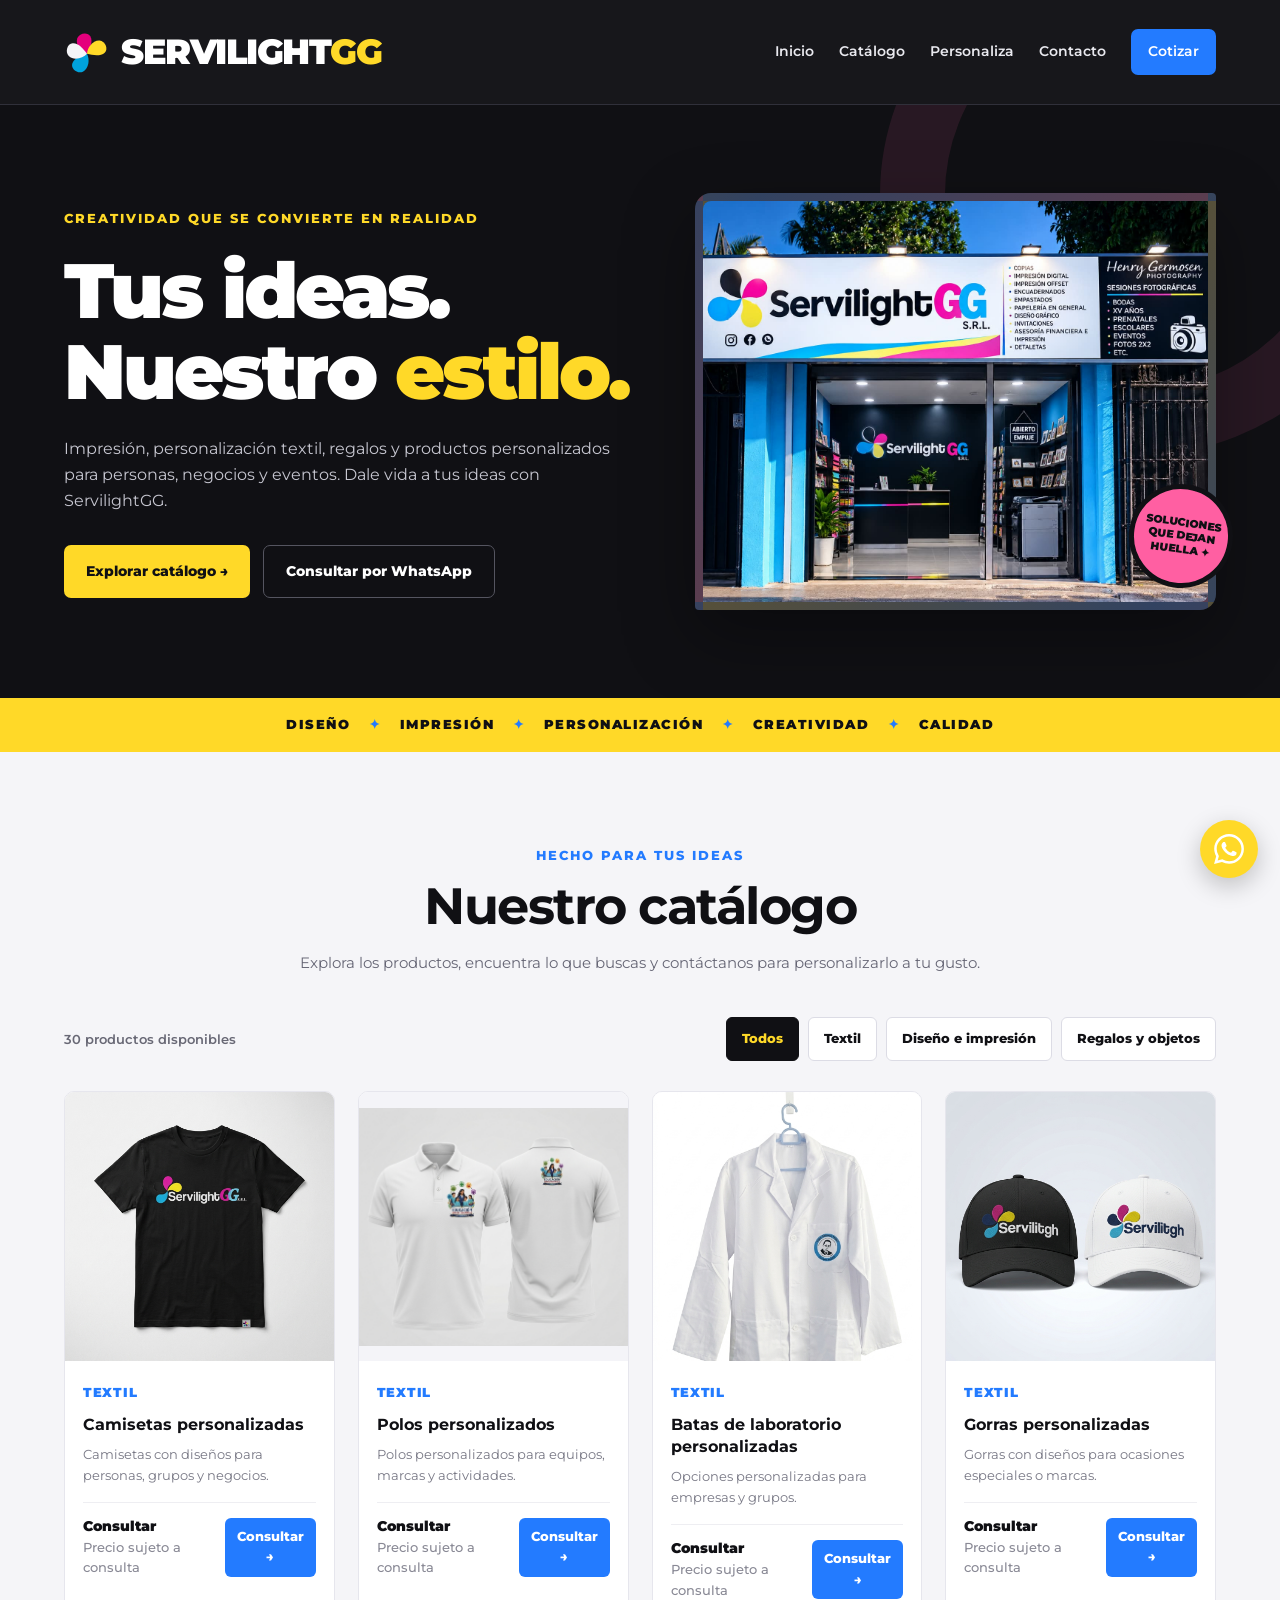
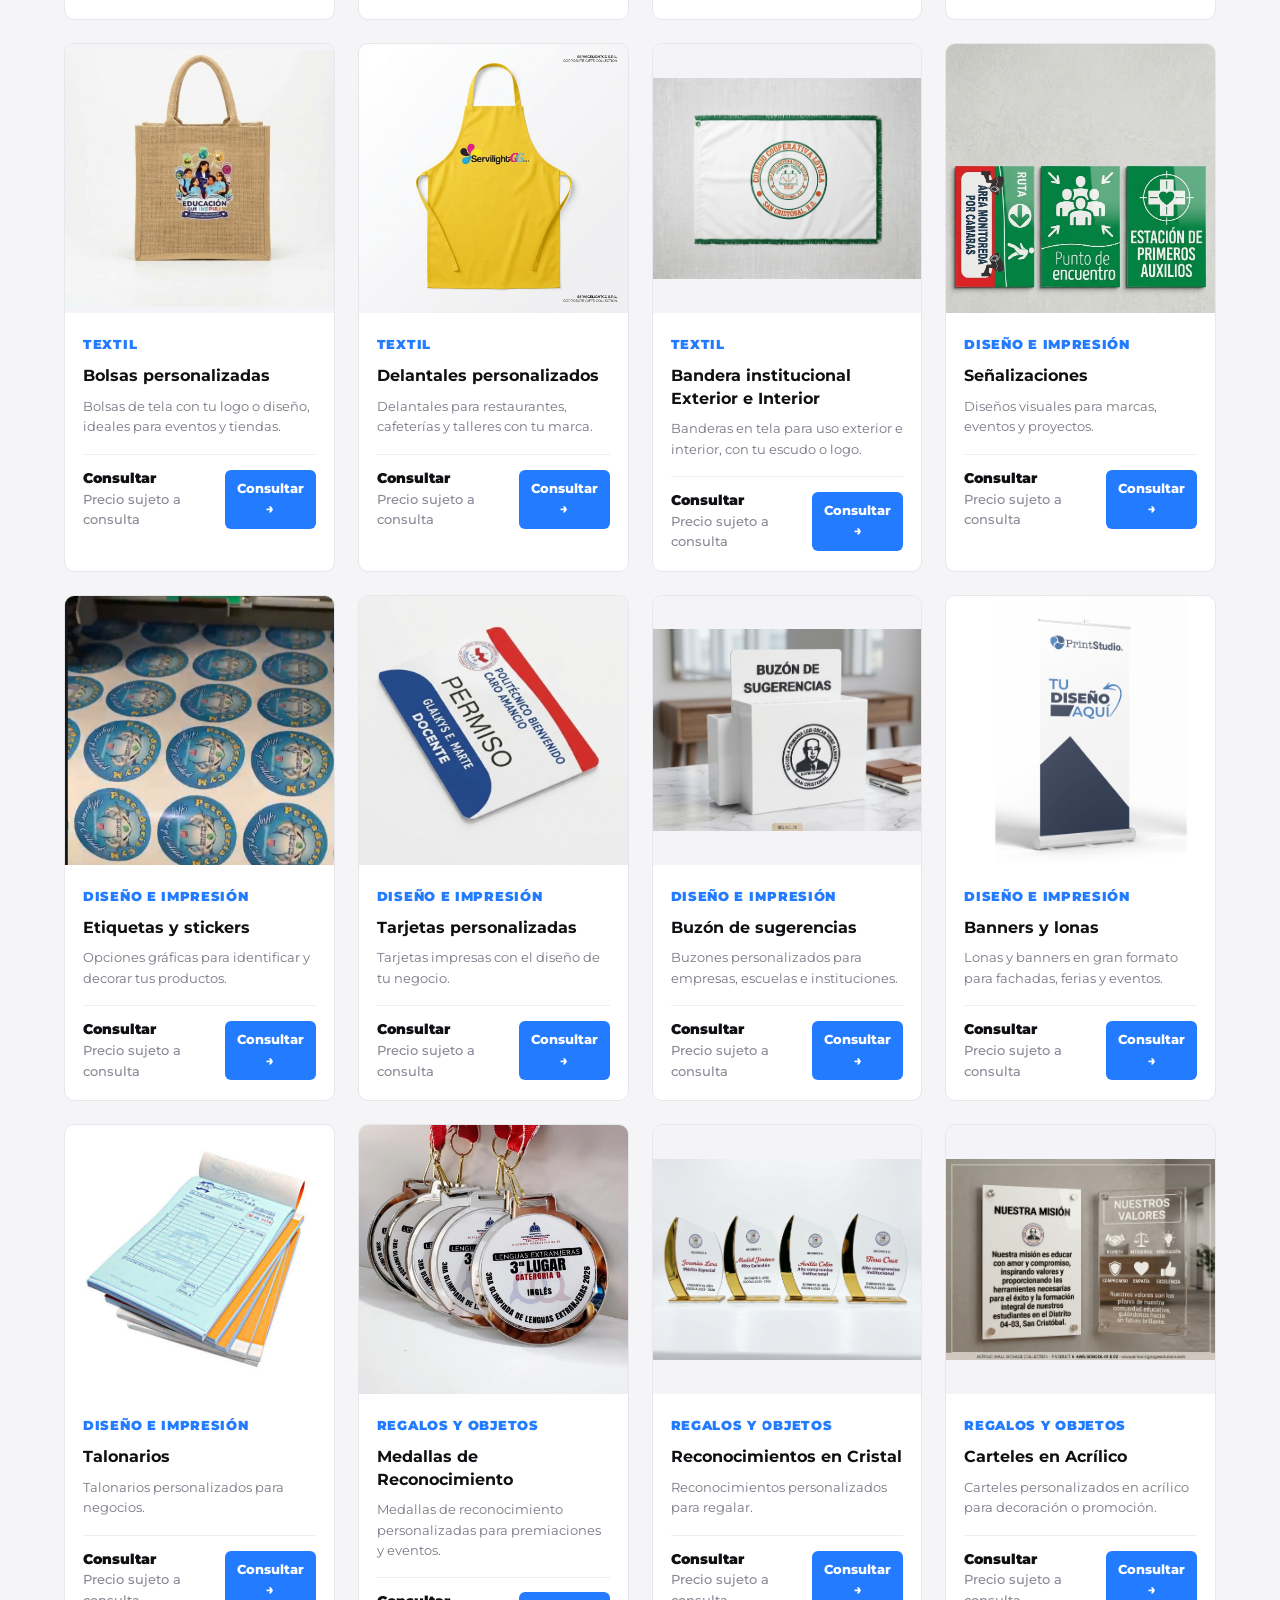
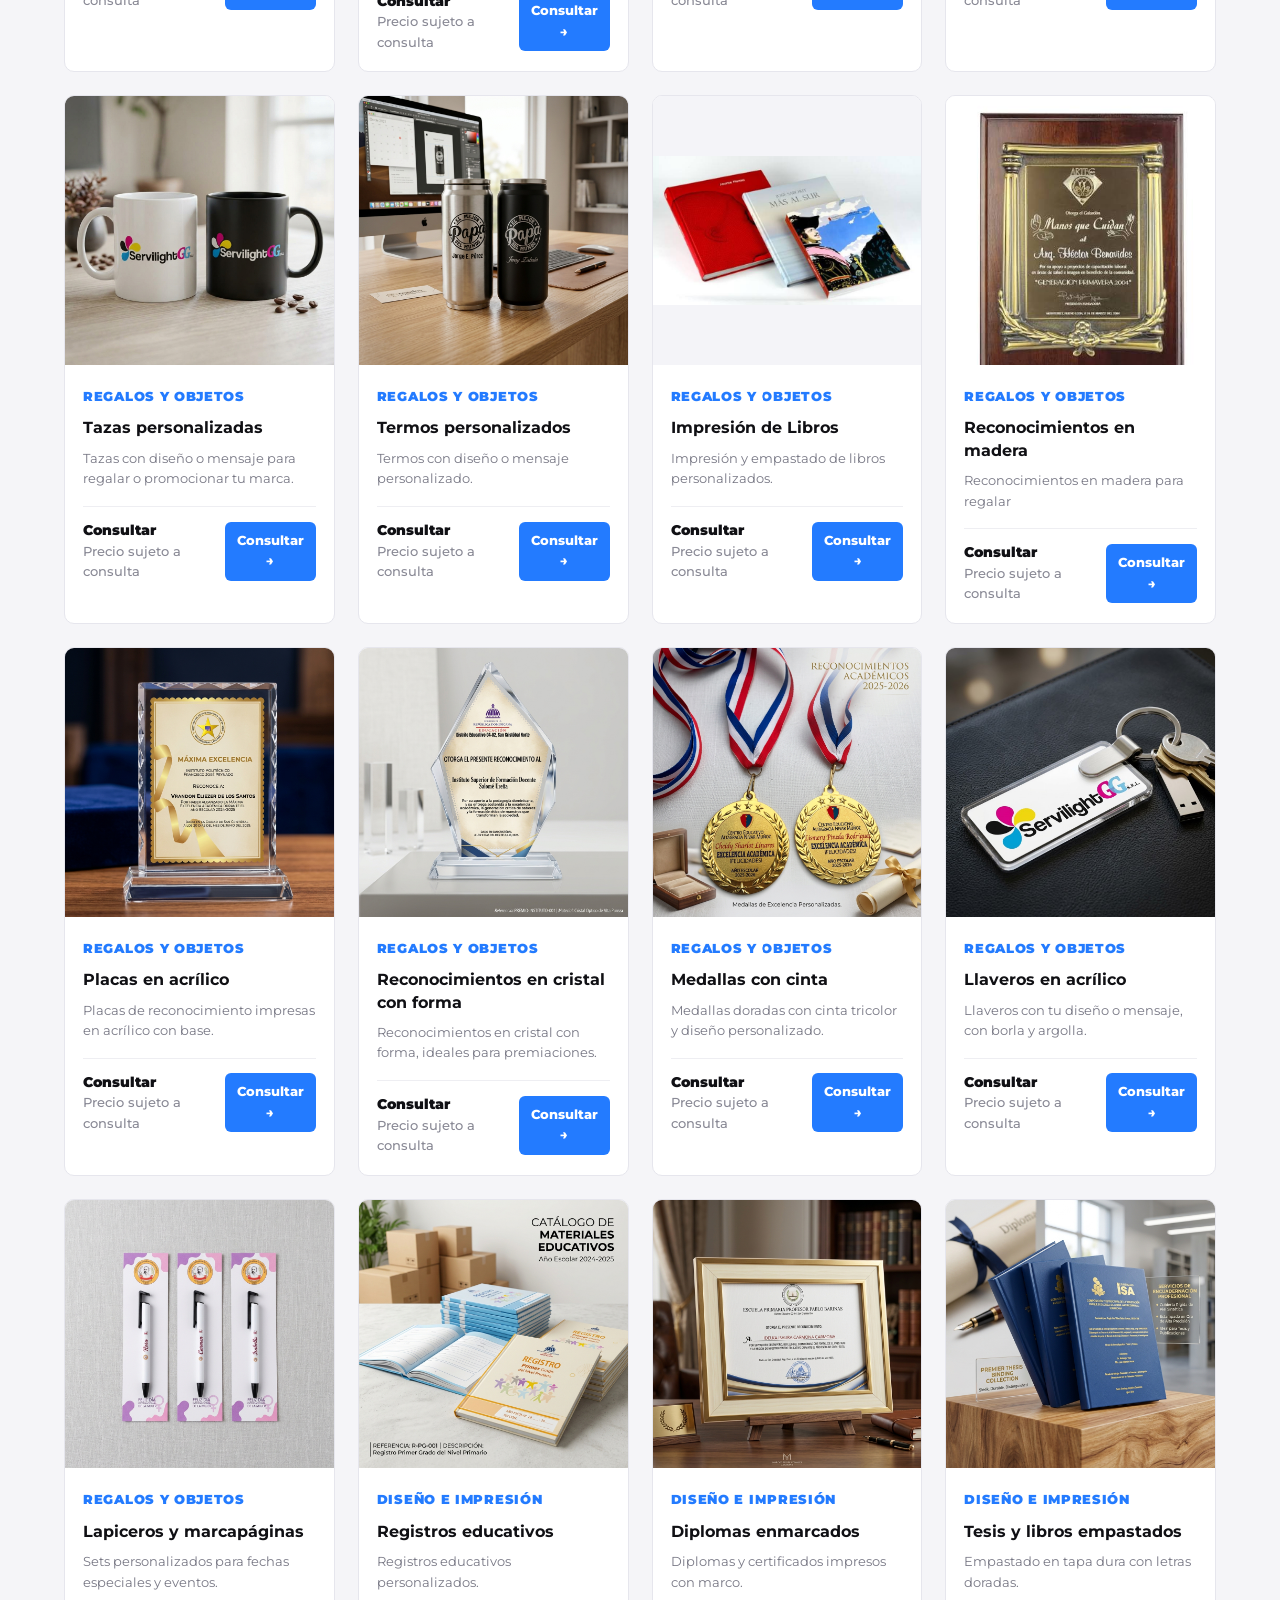
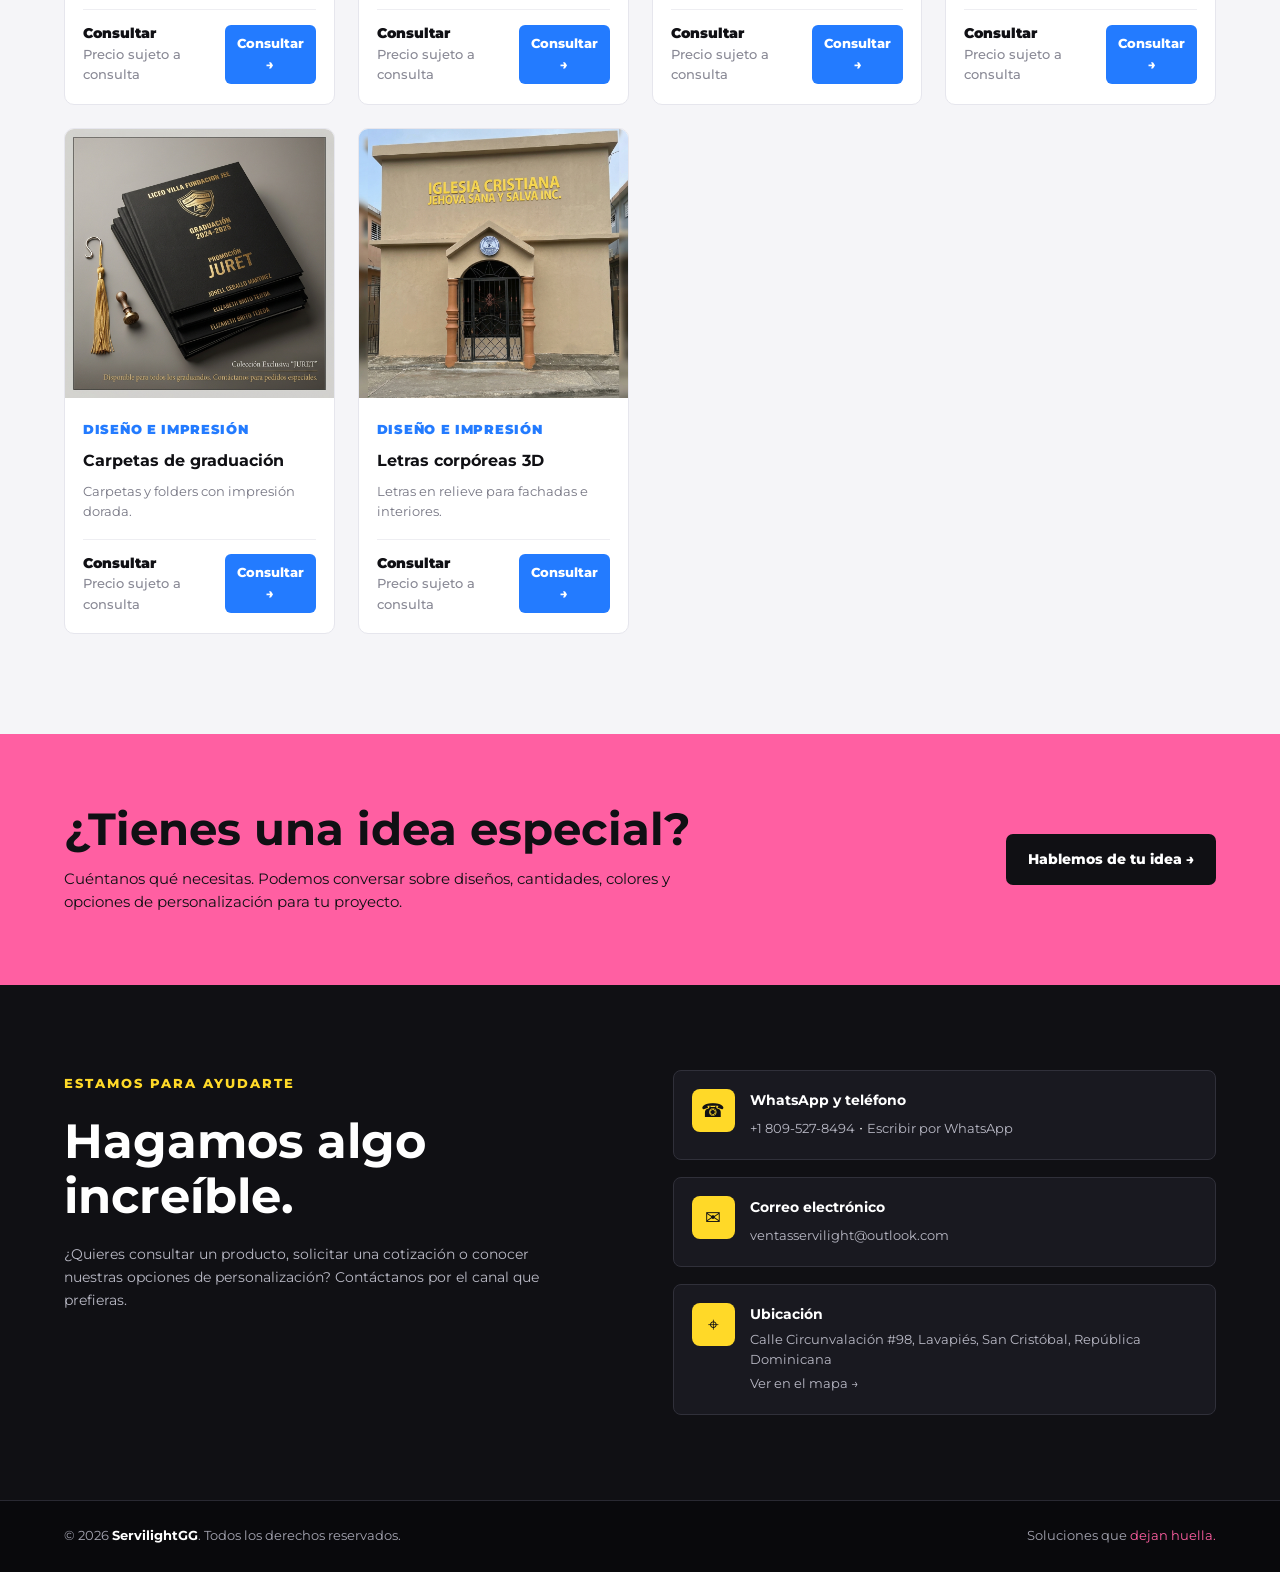
<file: index.html>
<!DOCTYPE html>
<html lang="es">
<head>
    <meta charset="UTF-8">
    <meta name="viewport" content="width=device-width, initial-scale=1.0">
    <meta name="theme-color" content="#101014">
    <meta name="description" content="ServilightGG: impresión, personalización textil, regalos personalizados y soluciones gráficas en San Cristóbal, República Dominicana.">
    <link rel="icon" href="data:image/svg+xml,%3Csvg xmlns='http://www.w3.org/2000/svg' viewBox='0 0 64 64'%3E%3Crect width='64' height='64' rx='14' fill='%23101014'/%3E%3Ctext x='32' y='43' font-size='30' font-weight='900' text-anchor='middle' fill='%23FFD928' font-family='Arial'%3ESG%3C/text%3E%3C/svg%3E">
    <meta property="og:type" content="website">
    <meta property="og:locale" content="es_DO">
    <meta property="og:title" content="ServilightGG | Soluciones que dejan huella">
    <meta property="og:description" content="Impresión, personalización textil, regalos personalizados y soluciones gráficas en San Cristóbal, República Dominicana.">
    <script type="application/ld+json">{"@context":"https://schema.org","@type":"LocalBusiness","name":"ServilightGG","telephone":"+18095278494","email":"ventasservilight@outlook.com","address":{"@type":"PostalAddress","streetAddress":"Calle Circunvalación #98, Lavapiés","addressLocality":"San Cristóbal","addressCountry":"DO"}}</script>
    <title>ServilightGG | Soluciones que dejan huella</title>

    <link rel="preconnect" href="https://fonts.googleapis.com">
    <link rel="preconnect" href="https://fonts.gstatic.com" crossorigin>
    <link href="https://fonts.googleapis.com/css2?family=Montserrat:wght@400;500;600;700;800;900&display=swap" rel="stylesheet">

    <style>
        :root {
            --yellow: #FFD928;
            --pink: #FF5FA2;
            --blue: #237BFF;
            --black: #101014;
            --dark: #191920;
            --white: #FFFFFF;
            --gray: #A7A7B3;
            --light: #F5F5F8;
            --border: #30303A;
        }

        * { margin: 0; padding: 0; box-sizing: border-box; }
        html { scroll-behavior: smooth; scroll-padding-top: 90px; }
        body { font-family: 'Montserrat', sans-serif; color: var(--black); background: var(--white); line-height: 1.6; }
        a { color: inherit; text-decoration: none; }
        button { font: inherit; }
        button, a { -webkit-tap-highlight-color: transparent; }
        .container { width: min(1180px, 90%); margin: auto; }

        /* NAVEGACIÓN */
        .navbar { position: sticky; top: 0; z-index: 1000; background: rgba(16, 16, 20, .97); border-bottom: 1px solid #30303A; backdrop-filter: blur(12px); }
        .nav-content { min-height: 104px; display: flex; align-items: center; justify-content: space-between; gap: 25px; }
        .logo { display: flex; align-items: center; flex: 0 0 auto; min-width: 0; max-width: 100%; text-decoration: none; }
        .brand-logo { display: block; width: 460px; height: 92px; max-width: 100%; flex-shrink: 0; object-fit: contain; object-position: left center; background: transparent; border: 0; box-shadow: none;  }
        .logo-fallback { color: #FFFFFF; font-size: clamp(1.5rem, 3vw, 2.2rem); font-weight: 900; letter-spacing: -1.5px; white-space: nowrap; }
        .logo-fallback span { color: #FFD928; }
        .nav-links { display: flex; align-items: center; gap: 25px; }
        .nav-links a { color: #E9E9EF; font-size: .85rem; font-weight: 600; transition: color .2s; }
        .nav-links a:hover { color: var(--yellow); }
        .nav-cta { padding: 12px 17px; background: var(--blue); color: var(--white) !important; border-radius: 7px; }

        /* PORTADA CON IMAGEN PROPIA */
        .hero { position: relative; overflow: hidden; color: var(--white); background: var(--black); padding: 88px 0; }
        .hero::before { content: ""; position: absolute; width: 390px; height: 390px; right: -120px; top: -170px; border: 65px solid rgba(255, 95, 162, .10); border-radius: 50%; pointer-events: none; }
        .hero-content { position: relative; z-index: 1; display: grid; grid-template-columns: 1.05fr .95fr; align-items: center; gap: 55px; }
        .eyebrow { display: inline-block; color: var(--yellow); font-size: .8rem; font-weight: 800; letter-spacing: 2px; text-transform: uppercase; margin-bottom: 20px; }
        .hero h1 { max-width: 700px; font-size: clamp(2.7rem, 6vw, 5rem); font-weight: 900; line-height: 1.06; letter-spacing: -3px; margin-bottom: 24px; }
        .hero h1 .highlight { color: var(--yellow); }
        .hero p { max-width: 590px; color: #C7C7D1; font-size: 1rem; margin-bottom: 32px; }
        .hero-actions { display: flex; flex-wrap: wrap; gap: 13px; }
        .btn { display: inline-flex; justify-content: center; align-items: center; gap: 9px; padding: 14px 22px; border: 0; border-radius: 7px; font-size: .88rem; font-weight: 800; cursor: pointer; transition: transform .2s, opacity .2s; }
        .btn:hover { transform: translateY(-3px); }
        .btn-yellow { color: var(--black); background: var(--yellow); }
        .btn-outline { color: var(--white); background: transparent; border: 1px solid #555560; }
        .hero-visual { position: relative; min-width: 0; }
        .hero-photo { position: relative; width: 100%; aspect-ratio: 5 / 4; overflow: hidden; border: 8px solid rgba(255,255,255,.08); border-radius: 16px 4px 16px 4px; background: linear-gradient(135deg, rgba(255,217,40,.18), rgba(35,123,255,.2), rgba(255,95,162,.2)), #202028; box-shadow: 0 25px 70px rgba(0,0,0,.35); }
        .hero-photo img { display: block; width: 100%; height: 100%; object-fit: cover; }
        .hero-placeholder { display: flex; position: absolute; inset: 0; flex-direction: column; align-items: center; justify-content: center; gap: 13px; padding: 22px; text-align: center; color: var(--white); background: linear-gradient(135deg, rgba(255,217,40,.1), rgba(35,123,255,.15), rgba(255,95,162,.13)); }
        .hero-placeholder .upload-symbol { display: grid; place-items: center; width: 76px; height: 76px; border-radius: 20px; background: var(--yellow); color: var(--black); font-size: 2.3rem; }
        .hero-placeholder strong { font-size: 1.05rem; }
        .hero-placeholder small { max-width: 290px; color: #D6D6DF; font-size: .8rem; }
        .hero-sticker { position: absolute; right: -17px; bottom: 22px; display: grid; place-items: center; width: 104px; height: 104px; padding: 10px; border: 5px solid var(--black); border-radius: 50%; background: var(--pink); color: var(--black); text-align: center; font-size: .68rem; line-height: 1.25; font-weight: 900; transform: rotate(8deg); }

        /* FRANJA DE MARCA */
        .brand-strip { background: var(--yellow); padding: 17px 0; overflow: hidden; }
        .brand-strip p { text-align: center; font-size: .8rem; font-weight: 900; letter-spacing: 1.5px; text-transform: uppercase; }
        .brand-strip span { padding: 0 13px; color: var(--blue); }

        /* CATÁLOGO */
        .catalog { padding: 90px 0 100px; background: var(--light); }
        .section-heading { text-align: center; max-width: 680px; margin: 0 auto 42px; }
        .section-heading .eyebrow { color: var(--blue); margin-bottom: 10px; }
        .section-heading h2 { color: var(--black); font-size: clamp(2rem, 4vw, 3.2rem); line-height: 1.15; letter-spacing: -1.5px; margin-bottom: 15px; }
        .section-heading p { color: #666675; font-size: .95rem; }
        .catalog-toolbar { display: flex; flex-wrap: wrap; justify-content: space-between; align-items: center; gap: 18px; margin-bottom: 30px; }
        .catalog-count { color: #686875; font-size: .83rem; font-weight: 600; }
        .catalog-filters { display: flex; flex-wrap: wrap; gap: 9px; }
        .filter-btn { padding: 11px 15px; border: 1px solid #DCDCE5; border-radius: 6px; background: var(--white); color: var(--black); font-size: .8rem; font-weight: 800; cursor: pointer; transition: .2s; }
        .filter-btn:hover { border-color: var(--blue); }
        .filter-btn.active { background: var(--black); border-color: var(--black); color: var(--yellow); }
        .products-grid { display: grid; grid-template-columns: repeat(4, minmax(0, 1fr)); gap: 23px; }
        .product-card[hidden] { display: none !important; }
        .product-card { min-width: 0; overflow: hidden; background: var(--white); border: 1px solid #E6E6ED; border-radius: 10px; transition: transform .25s, box-shadow .25s; }
        .product-card:hover { transform: translateY(-5px); box-shadow: 0 18px 40px rgba(16,16,20,.09); }
        .product-image { position: relative; display: grid; place-items: center; aspect-ratio: 1 / 1; overflow: hidden; background: #F4F4F8; }
        /* contain: la foto se ve completa, sin recortes (si no es cuadrada, quedan bordes) */
        .product-image > img { display: block; width: 100%; height: 100%; object-fit: contain; object-position: center; transition: transform .35s; }
        .product-card:hover .product-image > img { transform: scale(1.03); }
        .image-placeholder { position: absolute; inset: 0; display: flex; flex-direction: column; align-items: center; justify-content: center; gap: 12px; padding: 20px; text-align: center; color: var(--black); background: linear-gradient(135deg, rgba(255,217,40,.14), transparent 45%, rgba(255,95,162,.12)), repeating-linear-gradient(135deg, #F4F4F8, #F4F4F8 12px, #EEEEF4 12px, #EEEEF4 24px); }
        .placeholder-icon { display: grid; place-items: center; width: 65px; height: 65px; border-radius: 14px; background: var(--yellow); font-size: 1.9rem; }
        .image-placeholder strong { font-size: .8rem; }
        .image-placeholder small { color: #696977; font-size: .8rem; }
        .product-category { display: inline-block; margin-bottom: 10px; color: var(--blue); font-size: .8rem; font-weight: 900; letter-spacing: .7px; text-transform: uppercase; }
        .product-info { padding: 18px; }
        .product-info h3 { font-size: 1rem; line-height: 1.4; margin-bottom: 9px; }
        .product-info p { min-height: 42px; color: #777784; font-size: .8rem; margin-bottom: 15px; }
        .product-bottom { display: flex; align-items: center; justify-content: space-between; gap: 8px; padding-top: 13px; border-top: 1px solid #EEEEF2; }
        .product-price { color: var(--black); font-size: .85rem; font-weight: 900; }
        .product-price small { display: block; color: #898995; font-size: .8rem; font-weight: 500; }
        .product-order { display: inline-flex; align-items: center; justify-content: center; min-height: 39px; padding: 9px 12px; border: none; border-radius: 6px; color: var(--white); background: var(--blue); font-size: .8rem; font-weight: 800; cursor: pointer; transition: .2s; }
        .product-order:hover { background: var(--black); color: var(--yellow); }
        .empty-state { grid-column: 1 / -1; padding: 45px 20px; text-align: center; color: #777784; }

        /* FRANJA PARA SOLICITUDES PERSONALIZADAS */
        .custom-banner { padding: 70px 0; color: var(--black); background: var(--pink); }
        .custom-content { display: flex; align-items: center; justify-content: space-between; gap: 30px; }
        .custom-content h2 { max-width: 650px; font-size: clamp(1.8rem, 4vw, 2.8rem); line-height: 1.15; margin-bottom: 12px; }
        .custom-content p { max-width: 630px; font-size: .92rem; }
        .btn-black { flex-shrink: 0; color: var(--white); background: var(--black); }

        /* CONTACTO */
        .contact { padding: 85px 0; color: var(--white); background: var(--black); }
        .contact-layout { display: grid; grid-template-columns: 1fr 1fr; gap: 65px; }
        .contact .eyebrow { color: var(--yellow); }
        .contact h2 { font-size: clamp(2rem, 4vw, 3rem); line-height: 1.15; margin-bottom: 18px; }
        .contact-description { max-width: 500px; color: #B9B9C5; font-size: .9rem; }
        .contact-details { display: grid; gap: 17px; }
        .contact-item { display: flex; align-items: flex-start; gap: 15px; padding: 18px; border: 1px solid var(--border); border-radius: 8px; background: var(--dark); }
        .contact-icon { flex-shrink: 0; display: grid; place-items: center; width: 43px; height: 43px; border-radius: 8px; background: var(--yellow); color: var(--black); font-size: 1.2rem; }
        .contact-item h3 { font-size: .88rem; margin-bottom: 4px; }
        .contact-item p, .contact-item a { color: #B9B9C5; font-size: .8rem; overflow-wrap: anywhere; }
        .contact-item a:hover { color: var(--yellow); }

        /* PIE DE PÁGINA Y WHATSAPP */
        .footer { padding: 25px 0; color: #A5A5B2; background: #09090C; border-top: 1px solid #292932; }
        .footer-content { display: flex; justify-content: space-between; align-items: center; gap: 15px; }
        .footer p { font-size: .8rem; }
        .footer strong { color: var(--white); }
        .footer-accent { color: var(--pink); }
        .whatsapp-float { position: fixed; z-index: 999; right: 22px; bottom: 22px; display: grid; place-items: center; width: 58px; height: 58px; border-radius: 50%; color: var(--black); background: var(--yellow); box-shadow: 0 8px 25px rgba(0,0,0,.22); font-size: 1.1rem; font-weight: 900; transition: transform .2s; }
        .whatsapp-float:hover { transform: scale(1.08); }

        /* ADAPTACIÓN A TABLETS Y CELULARES */
        @media (max-width: 1000px) {
            .products-grid { grid-template-columns: repeat(3, minmax(0, 1fr)); }
            .hero-content { gap: 30px; }
            .nav-links { gap: 15px; }
            .brand-logo { width: 365px; height: 82px; }
        }
        @media (max-width: 760px) {
            .hero { padding: 65px 0 55px; }
            .hero-content { grid-template-columns: 1fr; gap: 33px; }
            .hero h1 { letter-spacing: -1.7px; }
            .hero-visual { width: min(100%, 530px); margin: auto; }
            .hero-sticker { right: -8px; bottom: 13px; width: 84px; height: 84px; font-size: .6rem; }
            .catalog { padding: 65px 0; }
            .catalog-toolbar { align-items: flex-start; flex-direction: column; }
            .catalog-filters { width: 100%; }
            .filter-btn { flex: 1 1 auto; }
            .products-grid { grid-template-columns: repeat(2, minmax(0, 1fr)); gap: 13px; }
            .product-info { padding: 12px; }
            .product-info h3 { font-size: .87rem; }
            .product-info p { font-size: .8rem; }
            .product-bottom { flex-direction: column; align-items: stretch; }
            .product-order { width: 100%; }
            .custom-content { align-items: flex-start; flex-direction: column; }
            .contact-layout { grid-template-columns: 1fr; gap: 35px; }
            .footer-content { flex-direction: column; text-align: center; }
        }
        @media (max-width: 380px) {
            .products-grid { grid-template-columns: 1fr; }
            .hero-actions .btn { width: 100%; }
            .filter-btn { font-size: .8rem; padding: 10px 8px; }
        }

        /* MEJORAS: foco visible, movimiento reducido, menú móvil */
        a:focus-visible, button:focus-visible { outline: 3px solid var(--blue); outline-offset: 3px; box-shadow: 0 0 0 2px #fff; }
        .nav-toggle { display: none; align-items: center; justify-content: center; flex: 0 0 auto; width: 46px; height: 46px; border: 1px solid var(--border); border-radius: 8px; background: transparent; cursor: pointer; }
        .nav-toggle span, .nav-toggle span::before, .nav-toggle span::after { display: block; width: 20px; height: 2px; border-radius: 2px; background: #fff; transition: transform .2s, top .2s; }
        .nav-toggle span { position: relative; }
        .nav-toggle span::before, .nav-toggle span::after { content: ""; position: absolute; left: 0; }
        .nav-toggle span::before { top: -6px; } .nav-toggle span::after { top: 6px; }
        .nav-toggle[aria-expanded="true"] span { background: transparent; }
        .nav-toggle[aria-expanded="true"] span::before { top: 0; transform: rotate(45deg); }
        .nav-toggle[aria-expanded="true"] span::after { top: 0; transform: rotate(-45deg); }
        @media (max-width: 760px) {
            .nav-content { min-height: 72px; flex-wrap: nowrap; padding: 6px 0; }
            .brand-logo { width: min(260px, 62vw); height: 56px; }
            .nav-toggle { display: inline-flex; }
            .nav-links { display: none; position: absolute; top: 100%; left: 0; right: 0; flex-direction: column; align-items: stretch; gap: 0; padding: 6px 5% 16px; background: var(--black); border-bottom: 1px solid var(--border); }
            .nav-links.open { display: flex; }
            .nav-links a { padding: 14px 4px; font-size: .95rem; border-bottom: 1px solid var(--border); }
            .nav-links .nav-cta { margin-top: 12px; padding: 14px; text-align: center; border: 0; }
        }
        @media (prefers-reduced-motion: reduce) {
            html { scroll-behavior: auto; }
            *, *::before, *::after { transition: none !important; }
            .btn:hover, .whatsapp-float:hover { transform: none; }
        }

        /* LOGO: pétalos + nombre en texto */
        .logo { gap: 11px; }
        .logo-mark { width: 46px; height: 46px; flex: 0 0 auto; }
        @media (max-width: 760px) { .logo-mark { width: 36px; height: 36px; } .logo { gap: 8px; } }
    </style>
</head>
<body>

    <!-- NAVEGACIÓN -->
    <header class="navbar">
        <div class="container nav-content">
            <a href="#inicio" class="logo" aria-label="ServilightGG, inicio" title="Volver al inicio">
                <svg class="logo-mark" viewBox="0 0 100 100" aria-hidden="true">
                    <g transform="translate(50 54)">
                        <path d="M0 0C-12-6-22-24-15-37C-8-48 10-47 14-36C18-24 8-10 0 0Z" transform="rotate(-10)" fill="#E4007C"/>
                        <path d="M0 0C-12-6-22-24-15-37C-8-48 10-47 14-36C18-24 8-10 0 0Z" transform="rotate(65)" fill="#FFD928"/>
                        <path d="M0 0C-12-6-22-24-15-37C-8-48 10-47 14-36C18-24 8-10 0 0Z" transform="rotate(215)" fill="#00A3DD"/>
                        <path d="M0 0C-12-6-22-24-15-37C-8-48 10-47 14-36C18-24 8-10 0 0Z" transform="rotate(285)" fill="#F5F5F8"/>
                    </g>
                </svg>
                <span class="logo-fallback">SERVILIGHT<span>GG</span></span>
            </a>
            <button class="nav-toggle" type="button" aria-label="Abrir menú" aria-expanded="false" aria-controls="navLinks"><span></span></button>
            <nav class="nav-links" id="navLinks" aria-label="Navegación principal">
                <a href="#inicio">Inicio</a>
                <a href="#catalogo">Catálogo</a>
                <a href="#personaliza">Personaliza</a>
                <a href="#contacto">Contacto</a>
                <a class="nav-cta" data-wa="" target="_blank" rel="noopener noreferrer">Cotizar</a>
            </nav>
        </div>
    </header>

    <main>
        <!-- PORTADA: coloca tu foto en Portada.jpeg -->
        <section class="hero" id="inicio">
            <div class="container hero-content">
                <div>
                    <span class="eyebrow">Creatividad que se convierte en realidad</span>
                    <h1>Tus ideas.<br>Nuestro <span class="highlight">estilo.</span></h1>
                    <p>Impresión, personalización textil, regalos y productos personalizados para personas, negocios y eventos. Dale vida a tus ideas con ServilightGG.</p>
                    <div class="hero-actions">
                        <a href="#catalogo" class="btn btn-yellow">Explorar catálogo →</a>
                        <a data-wa="" target="_blank" rel="noopener noreferrer" class="btn btn-outline">Consultar por WhatsApp</a>
                    </div>
                </div>
                <div class="hero-visual">
                    <div class="hero-photo">
                        <img src="Portada.jpeg" alt="Trabajos y productos de ServilightGG" onerror="this.style.display='none'; document.getElementById('heroPlaceholder').style.display='flex';">
                        <div class="hero-placeholder" id="heroPlaceholder" style="display:none">
                            <span class="upload-symbol">✦</span>
                            <strong>ServilightGG</strong>
                            <small>Impresión y personalización a tu medida.</small>
                        </div>
                    </div>
                    <div class="hero-sticker">SOLUCIONES<br>QUE DEJAN<br>HUELLA ✦</div>
                </div>
            </div>
        </section>

        <!-- FRANJA DE MARCA -->
        <div class="brand-strip">
            <div class="container"><p>Diseño <span>✦</span> Impresión <span>✦</span> Personalización <span>✦</span> Creatividad <span>✦</span> Calidad</p></div>
        </div>

        <!-- CATÁLOGO -->
        <section class="catalog" id="catalogo">
            <div class="container">
                <div class="section-heading">
                    <span class="eyebrow">Hecho para tus ideas</span>
                    <h2>Nuestro catálogo</h2>
                    <p>Explora los productos, encuentra lo que buscas y contáctanos para personalizarlo a tu gusto.</p>
                </div>
                <div class="catalog-toolbar">
                    <p class="catalog-count" id="catalogCount" aria-live="polite">Explora nuestros productos</p>
                    <div class="catalog-filters" id="catalogFilters" role="group" aria-label="Filtrar productos"></div>
                </div>

                <div class="products-grid" id="productsGrid">

                    <!-- ===== TEXTIL ===== -->
                    <article class="product-card" data-category="Textil" data-product-name="Camisetas personalizadas">
                        <div class="product-image"><img src="camiseta.jpeg" alt="Camisetas personalizadas" loading="lazy" decoding="async"><div class="image-placeholder" style="display:none"><span class="placeholder-icon">👕</span><strong>Camisetas personalizadas</strong><small>Foto próximamente</small></div></div>
                        <div class="product-info"><span class="product-category">Textil</span><h3>Camisetas personalizadas</h3><p>Camisetas con diseños para personas, grupos y negocios.</p>
                            <div class="product-bottom"><div class="product-price">Consultar<small>Precio sujeto a consulta</small></div><button class="product-order" type="button" aria-label="Consultar por Camisetas personalizadas">Consultar →</button></div></div>
                    </article>

                    <article class="product-card" data-category="Textil" data-product-name="Polos personalizados">
                        <div class="product-image"><img src="tshirt.jpeg" alt="Polos personalizados" loading="lazy" decoding="async"><div class="image-placeholder" style="display:none"><span class="placeholder-icon">👔</span><strong>Polos personalizados</strong><small>Foto próximamente</small></div></div>
                        <div class="product-info"><span class="product-category">Textil</span><h3>Polos personalizados</h3><p>Polos personalizados para equipos, marcas y actividades.</p>
                            <div class="product-bottom"><div class="product-price">Consultar<small>Precio sujeto a consulta</small></div><button class="product-order" type="button" aria-label="Consultar por Polos personalizados">Consultar →</button></div></div>
                    </article>

                    <article class="product-card" data-category="Textil" data-product-name="Batas de laboratorio personalizadas">
                        <div class="product-image"><img src="Bata.jpeg" alt="Batas de laboratorio personalizadas" loading="lazy" decoding="async"><div class="image-placeholder" style="display:none"><span class="placeholder-icon">🥼</span><strong>Batas de laboratorio</strong><small>Foto próximamente</small></div></div>
                        <div class="product-info"><span class="product-category">Textil</span><h3>Batas de laboratorio personalizadas</h3><p>Opciones personalizadas para empresas y grupos.</p>
                            <div class="product-bottom"><div class="product-price">Consultar<small>Precio sujeto a consulta</small></div><button class="product-order" type="button" aria-label="Consultar por Batas de laboratorio personalizadas">Consultar →</button></div></div>
                    </article>

                    <article class="product-card" data-category="Textil" data-product-name="Gorras personalizadas">
                        <div class="product-image"><img src="Gorras.jpeg" alt="Gorras personalizadas" loading="lazy" decoding="async"><div class="image-placeholder" style="display:none"><span class="placeholder-icon">🧢</span><strong>Gorras personalizadas</strong><small>Foto próximamente</small></div></div>
                        <div class="product-info"><span class="product-category">Textil</span><h3>Gorras personalizadas</h3><p>Gorras con diseños para ocasiones especiales o marcas.</p>
                            <div class="product-bottom"><div class="product-price">Consultar<small>Precio sujeto a consulta</small></div><button class="product-order" type="button" aria-label="Consultar por Gorras personalizadas">Consultar →</button></div></div>
                    </article>

                    <article class="product-card" data-category="Textil" data-product-name="Bolsas personalizadas">
                        <div class="product-image"><img src="Bolso.jpeg" alt="Bolsas personalizadas" loading="lazy" decoding="async"><div class="image-placeholder" style="display:none"><span class="placeholder-icon">👜</span><strong>Bolsas personalizadas</strong><small>Foto próximamente</small></div></div>
                        <div class="product-info"><span class="product-category">Textil</span><h3>Bolsas personalizadas</h3><p>Bolsas de tela con tu logo o diseño, ideales para eventos y tiendas.</p>
                            <div class="product-bottom"><div class="product-price">Consultar<small>Precio sujeto a consulta</small></div><button class="product-order" type="button" aria-label="Consultar por Bolsas personalizadas">Consultar →</button></div></div>
                    </article>

                    <article class="product-card" data-category="Textil" data-product-name="Delantales personalizados">
                        <div class="product-image"><img src="delantal.jpeg" alt="Delantales personalizados" loading="lazy" decoding="async"><div class="image-placeholder" style="display:none"><span class="placeholder-icon">🧑‍🍳</span><strong>Delantales personalizados</strong><small>Foto próximamente</small></div></div>
                        <div class="product-info"><span class="product-category">Textil</span><h3>Delantales personalizados</h3><p>Delantales para restaurantes, cafeterías y talleres con tu marca.</p>
                            <div class="product-bottom"><div class="product-price">Consultar<small>Precio sujeto a consulta</small></div><button class="product-order" type="button" aria-label="Consultar por Delantales personalizados">Consultar →</button></div></div>
                    </article>

                    <article class="product-card" data-category="Textil" data-product-name="Banderas institucionales">
                        <div class="product-image"><img src="Bandera.jpeg" alt="Banderas en tela" loading="lazy" decoding="async"><div class="image-placeholder" style="display:none"><span class="placeholder-icon">🚩</span><strong>Banderas institucionales</strong><small>Foto próximamente</small></div></div>
                        <div class="product-info"><span class="product-category">Textil</span><h3>Bandera institucional Exterior e Interior</h3><p>Banderas en tela para uso exterior e interior, con tu escudo o logo.</p>
                            <div class="product-bottom"><div class="product-price">Consultar<small>Precio sujeto a consulta</small></div><button class="product-order" type="button" aria-label="Consultar por Banderas institucionales">Consultar →</button></div></div>
                    </article>

                    <!-- ===== DISEÑO E IMPRESIÓN ===== -->
                    <article class="product-card" data-category="Diseño e impresión" data-product-name="Señalizaciones">
                        <div class="product-image"><img src="Señales.jpeg" alt="Señalizaciones" loading="lazy" decoding="async"><div class="image-placeholder" style="display:none"><span class="placeholder-icon">🪧</span><strong>Señalizaciones</strong><small>Foto próximamente</small></div></div>
                        <div class="product-info"><span class="product-category">Diseño e impresión</span><h3>Señalizaciones</h3><p>Diseños visuales para marcas, eventos y proyectos.</p>
                            <div class="product-bottom"><div class="product-price">Consultar<small>Precio sujeto a consulta</small></div><button class="product-order" type="button" aria-label="Consultar por Señalizaciones">Consultar →</button></div></div>
                    </article>

                    <article class="product-card" data-category="Diseño e impresión" data-product-name="Etiquetas y stickers">
                        <div class="product-image"><img src="stiker.png" alt="Etiquetas y stickers" loading="lazy" decoding="async"><div class="image-placeholder" style="display:none"><span class="placeholder-icon">✦</span><strong>Etiquetas y stickers</strong><small>Foto próximamente</small></div></div>
                        <div class="product-info"><span class="product-category">Diseño e impresión</span><h3>Etiquetas y stickers</h3><p>Opciones gráficas para identificar y decorar tus productos.</p>
                            <div class="product-bottom"><div class="product-price">Consultar<small>Precio sujeto a consulta</small></div><button class="product-order" type="button" aria-label="Consultar por Etiquetas y stickers">Consultar →</button></div></div>
                    </article>

                    <article class="product-card" data-category="Diseño e impresión" data-product-name="Tarjetas personalizadas">
                        <div class="product-image"><img src="Tarjeta.jpeg" alt="Tarjetas personalizadas" loading="lazy" decoding="async"><div class="image-placeholder" style="display:none"><span class="placeholder-icon">💳</span><strong>Tarjetas personalizadas</strong><small>Foto próximamente</small></div></div>
                        <div class="product-info"><span class="product-category">Diseño e impresión</span><h3>Tarjetas personalizadas</h3><p>Tarjetas impresas con el diseño de tu negocio.</p>
                            <div class="product-bottom"><div class="product-price">Consultar<small>Precio sujeto a consulta</small></div><button class="product-order" type="button" aria-label="Consultar por Tarjetas personalizadas">Consultar →</button></div></div>
                    </article>

                    <article class="product-card" data-category="Diseño e impresión" data-product-name="Buzón de sugerencias">
                        <div class="product-image"><img src="Buzon .jpeg" alt="Buzón de sugerencias" loading="lazy" decoding="async"><div class="image-placeholder" style="display:none"><span class="placeholder-icon">📮</span><strong>Buzón de sugerencias</strong><small>Foto próximamente</small></div></div>
                        <div class="product-info"><span class="product-category">Diseño e impresión</span><h3>Buzón de sugerencias</h3><p>Buzones personalizados para empresas, escuelas e instituciones.</p>
                            <div class="product-bottom"><div class="product-price">Consultar<small>Precio sujeto a consulta</small></div><button class="product-order" type="button" aria-label="Consultar por Buzón de sugerencias">Consultar →</button></div></div>
                    </article>

                    <article class="product-card" data-category="Diseño e impresión" data-product-name="Banners y lonas">
                        <div class="product-image"><img src="Banner.jpg" alt="Banners y lonas" loading="lazy" decoding="async"><div class="image-placeholder" style="display:none"><span class="placeholder-icon">🖼️</span><strong>Banners y lonas</strong><small>Foto próximamente</small></div></div>
                        <div class="product-info"><span class="product-category">Diseño e impresión</span><h3>Banners y lonas</h3><p>Lonas y banners en gran formato para fachadas, ferias y eventos.</p>
                            <div class="product-bottom"><div class="product-price">Consultar<small>Precio sujeto a consulta</small></div><button class="product-order" type="button" aria-label="Consultar por Banners y lonas">Consultar →</button></div></div>
                    </article>

                    <article class="product-card" data-category="Diseño e impresión" data-product-name="Talonarios">
                        <div class="product-image"><img src="Talonarios.jpeg" alt="Talonarios" loading="lazy" decoding="async"><div class="image-placeholder" style="display:none"><span class="placeholder-icon">🧾</span><strong>Talonarios</strong><small>Foto próximamente</small></div></div>
                        <div class="product-info"><span class="product-category">Diseño e impresión</span><h3>Talonarios</h3><p>Talonarios personalizados para negocios.</p>
                            <div class="product-bottom"><div class="product-price">Consultar<small>Precio sujeto a consulta</small></div><button class="product-order" type="button" aria-label="Consultar por Talonarios">Consultar →</button></div></div>
                    </article>

                    <!-- ===== REGALOS Y OBJETOS ===== -->
                    <article class="product-card" data-category="Regalos y objetos" data-product-name="Medallas de reconocimiento">
                        <div class="product-image"><img src="Medallas.jpeg" alt="Medallas de reconocimiento" loading="lazy" decoding="async"><div class="image-placeholder" style="display:none"><span class="placeholder-icon">🥇</span><strong>Medallas de reconocimiento</strong><small>Foto próximamente</small></div></div>
                        <div class="product-info"><span class="product-category">Regalos y objetos</span><h3>Medallas de Reconocimiento</h3><p>Medallas de reconocimiento personalizadas para premiaciones y eventos.</p>
                            <div class="product-bottom"><div class="product-price">Consultar<small>Precio sujeto a consulta</small></div><button class="product-order" type="button" aria-label="Consultar por Medallas de reconocimiento">Consultar →</button></div></div>
                    </article>

                    <article class="product-card" data-category="Regalos y objetos" data-product-name="Reconocimientos en acrílico">
                        <div class="product-image"><img src="Reconocimientos.jpeg" alt="Reconocimientos en acrílico" loading="lazy" decoding="async"><div class="image-placeholder" style="display:none"><span class="placeholder-icon">🏆</span><strong>Reconocimientos en acrílico</strong><small>Foto próximamente</small></div></div>
                        <div class="product-info"><span class="product-category">Regalos y objetos</span><h3>Reconocimientos en Cristal</h3><p>Reconocimientos personalizados para regalar.</p>
                            <div class="product-bottom"><div class="product-price">Consultar<small>Precio sujeto a consulta</small></div><button class="product-order" type="button" aria-label="Consultar por Reconocimientos en acrílico">Consultar →</button></div></div>
                    </article>

                    <article class="product-card" data-category="Regalos y objetos" data-product-name="Carteles en acrílico">
                        <div class="product-image"><img src="Carteles.jpeg" alt="Carteles en acrílico" loading="lazy" decoding="async"><div class="image-placeholder" style="display:none"><span class="placeholder-icon">🪧</span><strong>Carteles en acrílico</strong><small>Foto próximamente</small></div></div>
                        <div class="product-info"><span class="product-category">Regalos y objetos</span><h3>Carteles en Acrílico</h3><p>Carteles personalizados en acrílico para decoración o promoción.</p>
                            <div class="product-bottom"><div class="product-price">Consultar<small>Precio sujeto a consulta</small></div><button class="product-order" type="button" aria-label="Consultar por Carteles en acrílico">Consultar →</button></div></div>
                    </article>

                    <article class="product-card" data-category="Regalos y objetos" data-product-name="Tazas personalizadas">
                        <div class="product-image"><img src="Tasas.jpeg" alt="Tazas personalizadas" loading="lazy" decoding="async"><div class="image-placeholder" style="display:none"><span class="placeholder-icon">☕</span><strong>Tazas personalizadas</strong><small>Foto próximamente</small></div></div>
                        <div class="product-info"><span class="product-category">Regalos y objetos</span><h3>Tazas personalizadas</h3><p>Tazas con diseño o mensaje para regalar o promocionar tu marca.</p>
                            <div class="product-bottom"><div class="product-price">Consultar<small>Precio sujeto a consulta</small></div><button class="product-order" type="button" aria-label="Consultar por Tazas personalizadas">Consultar →</button></div></div>
                    </article>

                    <article class="product-card" data-category="Regalos y objetos" data-product-name="Termos personalizados">
                        <div class="product-image"><img src="Termos.jpeg" alt="Termos personalizados" loading="lazy" decoding="async"><div class="image-placeholder" style="display:none"><span class="placeholder-icon">🥤</span><strong>Termos personalizados</strong><small>Foto próximamente</small></div></div>
                        <div class="product-info"><span class="product-category">Regalos y objetos</span><h3>Termos personalizados</h3><p>Termos con diseño o mensaje personalizado.</p>
                            <div class="product-bottom"><div class="product-price">Consultar<small>Precio sujeto a consulta</small></div><button class="product-order" type="button" aria-label="Consultar por Termos personalizados">Consultar →</button></div></div>
                    </article>

                    <article class="product-card" data-category="Regalos y objetos" data-product-name="Impresión de libros">
                        <div class="product-image"><img src="Libros.jpeg" alt="Impresión de libros" loading="lazy" decoding="async"><div class="image-placeholder" style="display:none"><span class="placeholder-icon">📚</span><strong>Impresión de libros</strong><small>Foto próximamente</small></div></div>
                        <div class="product-info"><span class="product-category">Regalos y objetos</span><h3>Impresión de Libros</h3><p>Impresión y empastado de libros personalizados.</p>
                            <div class="product-bottom"><div class="product-price">Consultar<small>Precio sujeto a consulta</small></div><button class="product-order" type="button" aria-label="Consultar por Impresión de libros">Consultar →</button></div></div>
                    </article>

                    <article class="product-card" data-category="Regalos y objetos" data-product-name="Reconocimientos en acrílico">
                        <div class="product-image"><img src="reco.jpeg" alt="Reconocimientos en acrílico" loading="lazy" decoding="async"><div class="image-placeholder" style="display:none"><span class="placeholder-icon">🏅</span><strong>Reconocimientos en acrílico</strong><small>Foto próximamente</small></div></div>
                        <div class="product-info"><span class="product-category">Regalos y objetos</span><h3>Reconocimientos en madera</h3><p>Reconocimientos en madera para regalar</p>
                            <div class="product-bottom"><div class="product-price">Consultar<small>Precio sujeto a consulta</small></div><button class="product-order" type="button" aria-label="Consultar por Reconocimientos en acrílico">Consultar →</button></div></div>
                    </article>

                   
                </div>
                <noscript><p style="text-align:center;padding:30px">Activa JavaScript para usar los filtros o escríbenos al +1 809-527-8494.</p></noscript>
            </div>
        </section>

        <!-- FRANJA PARA SOLICITUDES PERSONALIZADAS -->
        <section class="custom-banner" id="personaliza">
            <div class="container custom-content">
                <div>
                    <h2>¿Tienes una idea especial?</h2>
                    <p>Cuéntanos qué necesitas. Podemos conversar sobre diseños, cantidades, colores y opciones de personalización para tu proyecto.</p>
                </div>
                <a class="btn btn-black" data-wa="Hola ServilightGG, quiero consultar sobre una personalización." target="_blank" rel="noopener noreferrer">Hablemos de tu idea →</a>
            </div>
        </section>

        <!-- CONTACTO -->
        <section class="contact" id="contacto">
            <div class="container contact-layout">
                <div>
                    <span class="eyebrow">Estamos para ayudarte</span>
                    <h2>Hagamos algo increíble.</h2>
                    <p class="contact-description">¿Quieres consultar un producto, solicitar una cotización o conocer nuestras opciones de personalización? Contáctanos por el canal que prefieras.</p>
                </div>
                <div class="contact-details">
                    <div class="contact-item"><div class="contact-icon">☎</div><div><h3>WhatsApp y teléfono</h3><a href="tel:+18095278494">+1 809-527-8494</a> · <a data-wa="" target="_blank" rel="noopener noreferrer">Escribir por WhatsApp</a></div></div>
                    <div class="contact-item"><div class="contact-icon">✉</div><div><h3>Correo electrónico</h3><a href="mailto:ventasservilight@outlook.com">ventasservilight@outlook.com</a></div></div>
                    <div class="contact-item"><div class="contact-icon">⌖</div><div><h3>Ubicación</h3><p>Calle Circunvalación #98, Lavapiés, San Cristóbal, República Dominicana</p><a href="https://www.google.com/maps/search/?api=1&amp;query=Calle+Circunvalaci%C3%B3n+98+San+Crist%C3%B3bal+Rep%C3%BAblica+Dominicana" target="_blank" rel="noopener noreferrer">Ver en el mapa →</a></div></div>
                </div>
            </div>
        </section>
    </main>

    <!-- PIE DE PÁGINA -->
    <footer class="footer">
        <div class="container footer-content">
            <p>© <span id="currentYear"></span> <strong>ServilightGG</strong>. Todos los derechos reservados.</p>
            <p>Soluciones que <span class="footer-accent">dejan huella.</span></p>
        </div>
    </footer>

    <!-- BOTÓN FLOTANTE DE WHATSAPP -->
    <a class="whatsapp-float" data-wa="" target="_blank" rel="noopener noreferrer" aria-label="Contactar a ServilightGG por WhatsApp" title="Escríbenos por WhatsApp"><svg viewBox="0 0 24 24" width="30" height="30" fill="#fff" aria-hidden="true"><path d="M17.47 14.38c-.3-.15-1.76-.87-2.03-.97-.27-.1-.47-.15-.67.15-.2.3-.77.97-.94 1.16-.17.2-.35.22-.64.07-.3-.15-1.26-.46-2.39-1.47-.88-.79-1.48-1.76-1.65-2.06-.17-.3-.02-.46.13-.6.13-.14.3-.35.45-.52.15-.17.2-.3.3-.5.1-.2.05-.37-.02-.52-.08-.15-.67-1.61-.92-2.2-.24-.58-.49-.5-.67-.51h-.57c-.2 0-.52.07-.79.37-.27.3-1.04 1.02-1.04 2.48s1.07 2.88 1.21 3.07c.15.2 2.1 3.2 5.08 4.49.71.3 1.26.49 1.69.63.71.23 1.36.2 1.87.12.57-.08 1.76-.72 2-1.41.25-.7.25-1.29.17-1.41-.07-.12-.27-.2-.57-.35M12.05 21.78a9.87 9.87 0 0 1-5.03-1.38l-.36-.21-3.74.98 1-3.65-.24-.37a9.86 9.86 0 0 1-1.51-5.26c0-5.45 4.44-9.89 9.89-9.89 2.64 0 5.12 1.03 6.99 2.9a9.83 9.83 0 0 1 2.89 7c0 5.45-4.44 9.88-9.89 9.88M20.46 3.49A11.82 11.82 0 0 0 12.05 0C5.5 0 .16 5.34.16 11.89c0 2.1.55 4.14 1.59 5.95L.06 24l6.3-1.65a11.88 11.88 0 0 0 5.69 1.45c6.55 0 11.89-5.34 11.89-11.89 0-3.18-1.24-6.17-3.48-8.42"/></svg></a>

    <script>
const PHONE = "18095278494";
const wa = t => `https://wa.me/${PHONE}` + (t ? `?text=${encodeURIComponent(t)}` : "");
document.querySelectorAll("[data-wa]").forEach(a => a.href = wa(a.dataset.wa));

const grid = document.getElementById("productsGrid");
const count = document.getElementById("catalogCount");
const bar = document.getElementById("catalogFilters");

// ===== PRODUCTOS NUEVOS: una línea por producto =====
// [categoría, nombre, descripción, archivo de imagen, emoji de respaldo]
const NUEVOS = 
  [
  ["Regalos y objetos", "Placas en acrílico", "Placas de reconocimiento impresas en acrílico con base.", "placa-acrilico.jpeg", "🏅"],
  ["Regalos y objetos", "Reconocimientos en cristal con forma ", "Reconocimientos en cristal con forma, ideales para premiaciones.", "reconocimiento-tallado.jpeg", "🔷"],
  ["Regalos y objetos", "Medallas con cinta", "Medallas doradas con cinta tricolor y diseño personalizado.", "medallas-cinta.jpeg", "🥇"],
  ["Regalos y objetos", "Llaveros en acrílico", "Llaveros con tu diseño o mensaje, con borla y argolla.", "llavero.jpeg", "🔑"],
  
  ["Regalos y objetos", "Lapiceros y marcapáginas", "Sets personalizados para fechas especiales y eventos.", "lapiceros-marcapaginas.jpeg", "🖊️"],
  ["Diseño e impresión", "Registros educativos", "Registros educativos personalizados.", "Registro.jpeg", "🥤"],
  ["Diseño e impresión", "Diplomas enmarcados", "Diplomas y certificados impresos con marco.", "diplomas-enmarcados.jpeg", "📜"],
  ["Diseño e impresión", "Tesis y libros empastados", "Empastado en tapa dura con letras doradas.", "empastado-tesis.jpeg", "📚"],
  ["Diseño e impresión", "Carpetas de graduación", "Carpetas y folders con impresión dorada.", "carpetas-graduacion.jpeg", "🎓"],
  ["Diseño e impresión", "Letras corpóreas 3D", "Letras en relieve para fachadas e interiores.", "letras-3d.jpeg", "🔠"],
  
];

const esc = s => s.replace(/&/g, "&amp;").replace(/"/g, "&quot;").replace(/</g, "&lt;");
NUEVOS.forEach(([cat, nombre, desc, img, emoji]) => {
  grid.insertAdjacentHTML("beforeend", `
    <article class="product-card" data-category="${esc(cat)}" data-product-name="${esc(nombre)}">
      <div class="product-image"><img src="${esc(img)}" alt="${esc(nombre)}" loading="lazy" decoding="async"><div class="image-placeholder" style="display:none"><span class="placeholder-icon">${emoji}</span><strong>${esc(nombre)}</strong><small>Foto próximamente</small></div></div>
      <div class="product-info"><span class="product-category">${esc(cat)}</span><h3>${esc(nombre)}</h3><p>${esc(desc)}</p>
        <div class="product-bottom"><div class="product-price">Consultar<small>Precio sujeto a consulta</small></div><button class="product-order" type="button" aria-label="Consultar por ${esc(nombre)}">Consultar →</button></div></div>
    </article>`);
});

// Las categorías se leen directamente de las tarjetas del HTML
const cats = ["Todos", ...new Set([...grid.children].map(c => c.dataset.category))];
bar.innerHTML = cats.map((c, i) => `<button class="filter-btn${i ? "" : " active"}" type="button" data-filter="${c}" aria-pressed="${!i}">${c}</button>`).join("");

// Si una imagen no carga (link vacío o roto), se muestra el emoji de respaldo
grid.querySelectorAll(".product-image img").forEach(img => {
  const fallback = () => { img.style.display = "none"; img.nextElementSibling.style.display = "flex"; };
  img.addEventListener("error", fallback);
  if (img.complete && img.naturalWidth === 0) fallback();
});

function actualizarConteo() {
  const n = [...grid.children].filter(c => !c.hidden).length;
  count.textContent = n === 1 ? "1 producto disponible" : `${n} productos disponibles`;
}
bar.addEventListener("click", e => {
  const b = e.target.closest(".filter-btn"); if (!b) return;
  bar.querySelectorAll(".filter-btn").forEach(o => { o.classList.toggle("active", o === b); o.setAttribute("aria-pressed", o === b); });
  [...grid.children].forEach(c => c.hidden = b.dataset.filter !== "Todos" && c.dataset.category !== b.dataset.filter);
  actualizarConteo();
});
// Solo el botón "Consultar" abre WhatsApp
grid.addEventListener("click", e => {
  const b = e.target.closest(".product-order"); if (!b) return;
  const card = b.closest(".product-card");
  window.open(wa(`Hola ServilightGG, me interesa el producto: ${card.dataset.productName}. Categoría: ${card.dataset.category}. Quisiera conocer el precio y las opciones de personalización.`), "_blank", "noopener,noreferrer");
});

// Menú móvil
const toggle = document.querySelector(".nav-toggle"), links = document.getElementById("navLinks");
const setMenu = o => { links.classList.toggle("open", o); toggle.setAttribute("aria-expanded", o); toggle.setAttribute("aria-label", o ? "Cerrar menú" : "Abrir menú"); };
toggle.addEventListener("click", () => setMenu(!links.classList.contains("open")));
links.addEventListener("click", e => { if (e.target.closest("a")) setMenu(false); });
document.addEventListener("keydown", e => { if (e.key === "Escape") setMenu(false); });

document.getElementById("currentYear").textContent = new Date().getFullYear();
actualizarConteo();
</script>
</body>
</html>
</file>
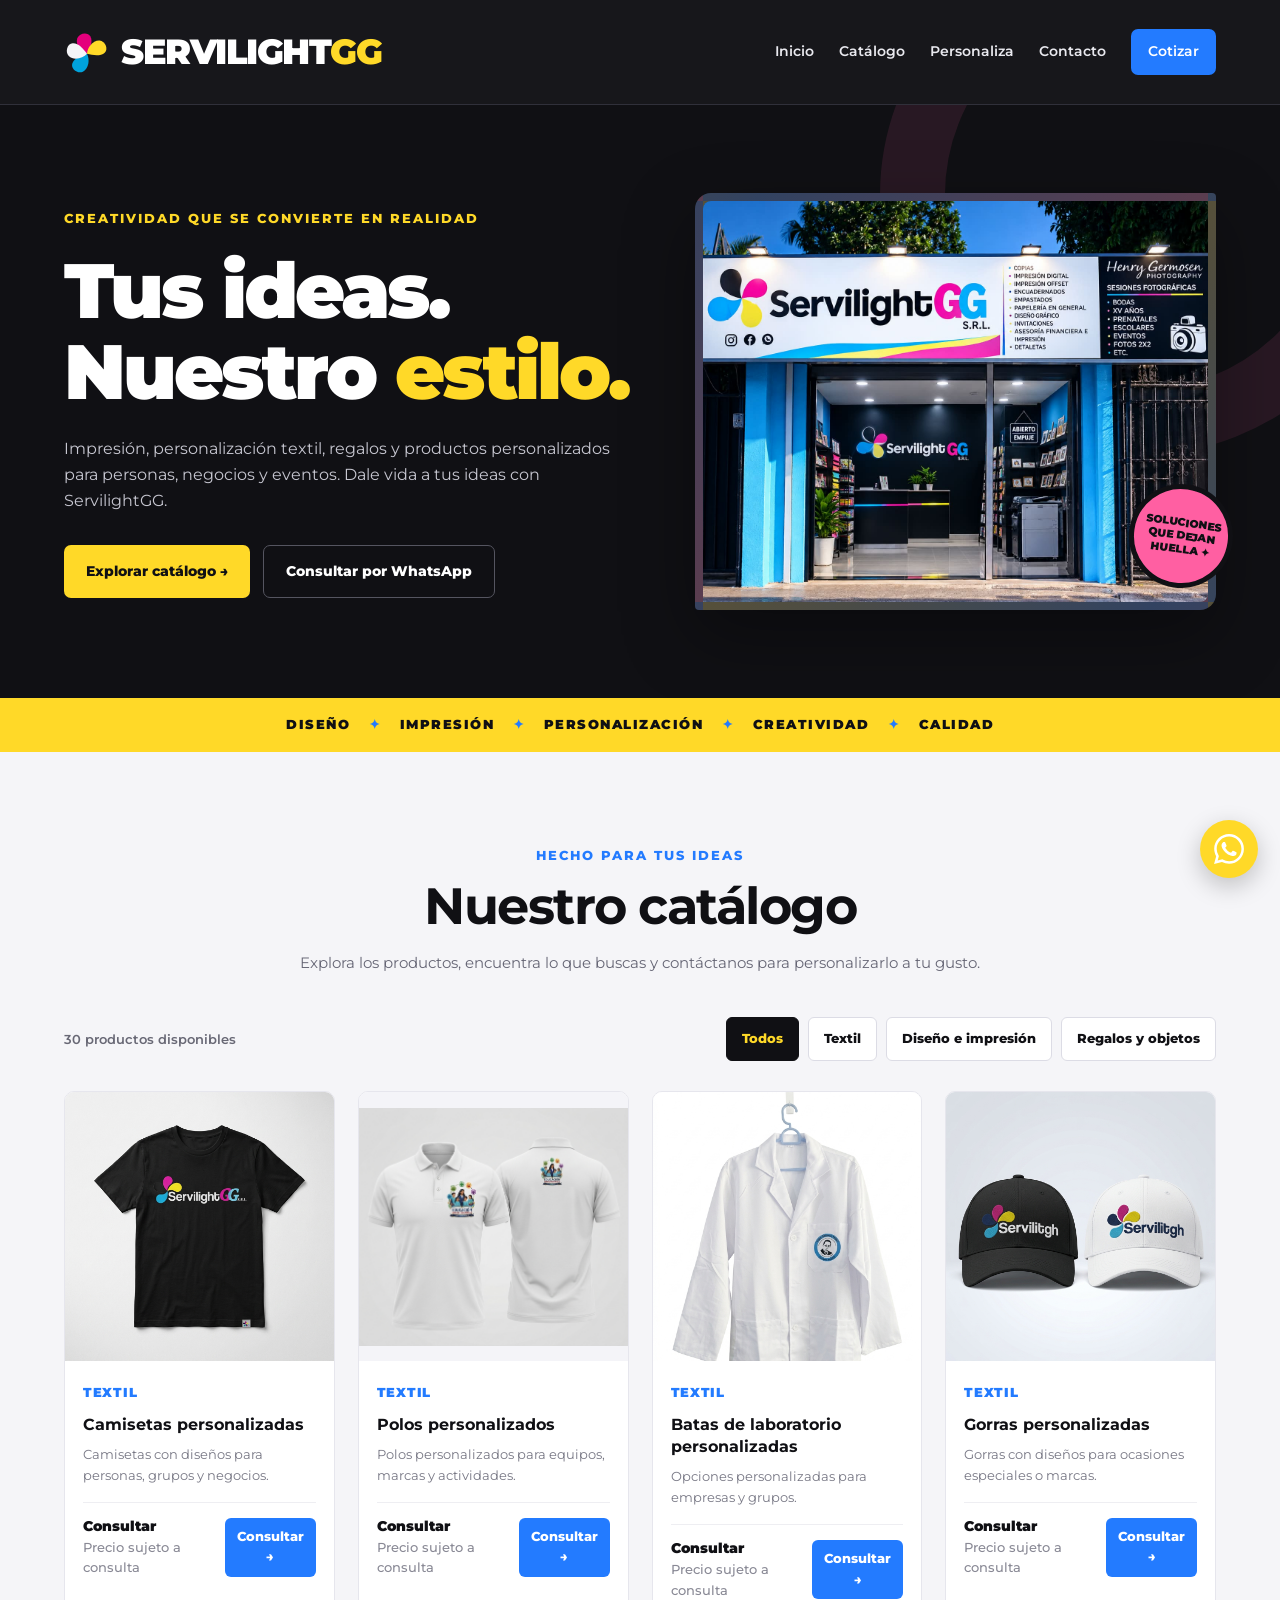
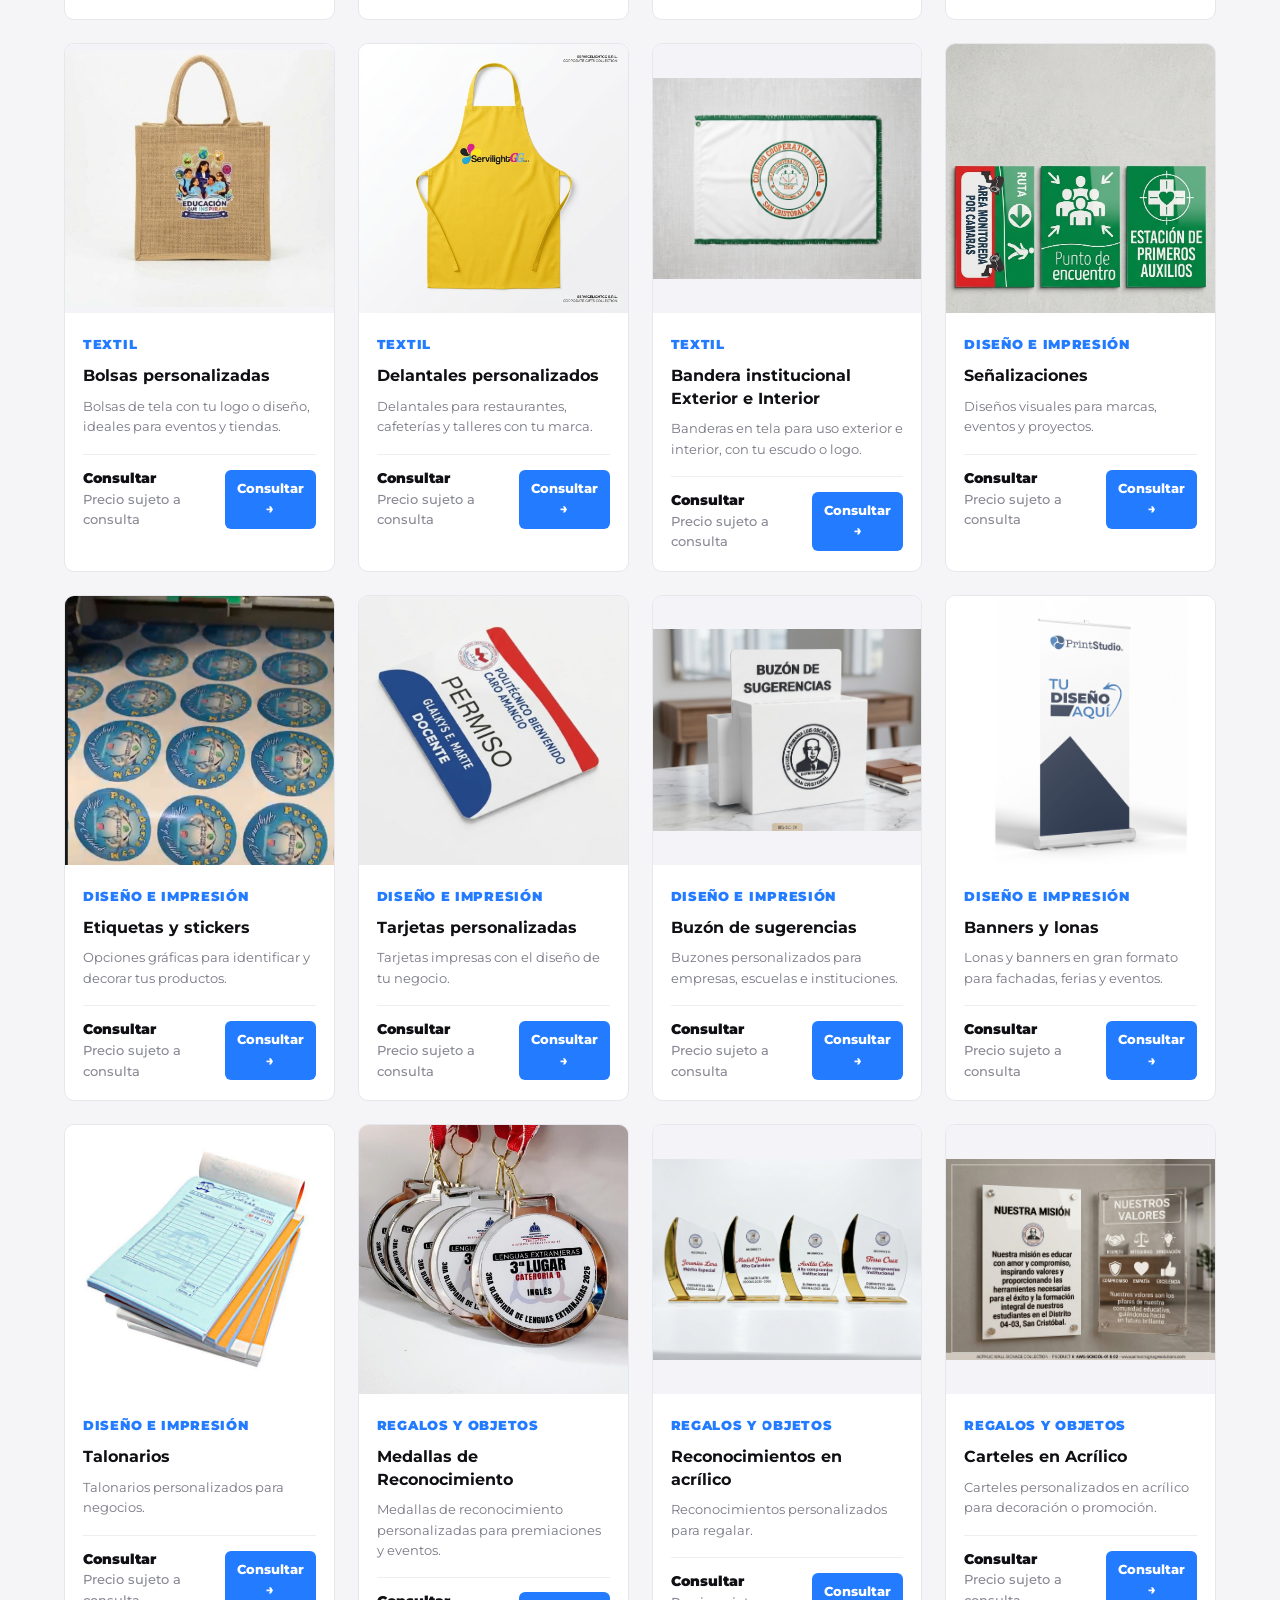
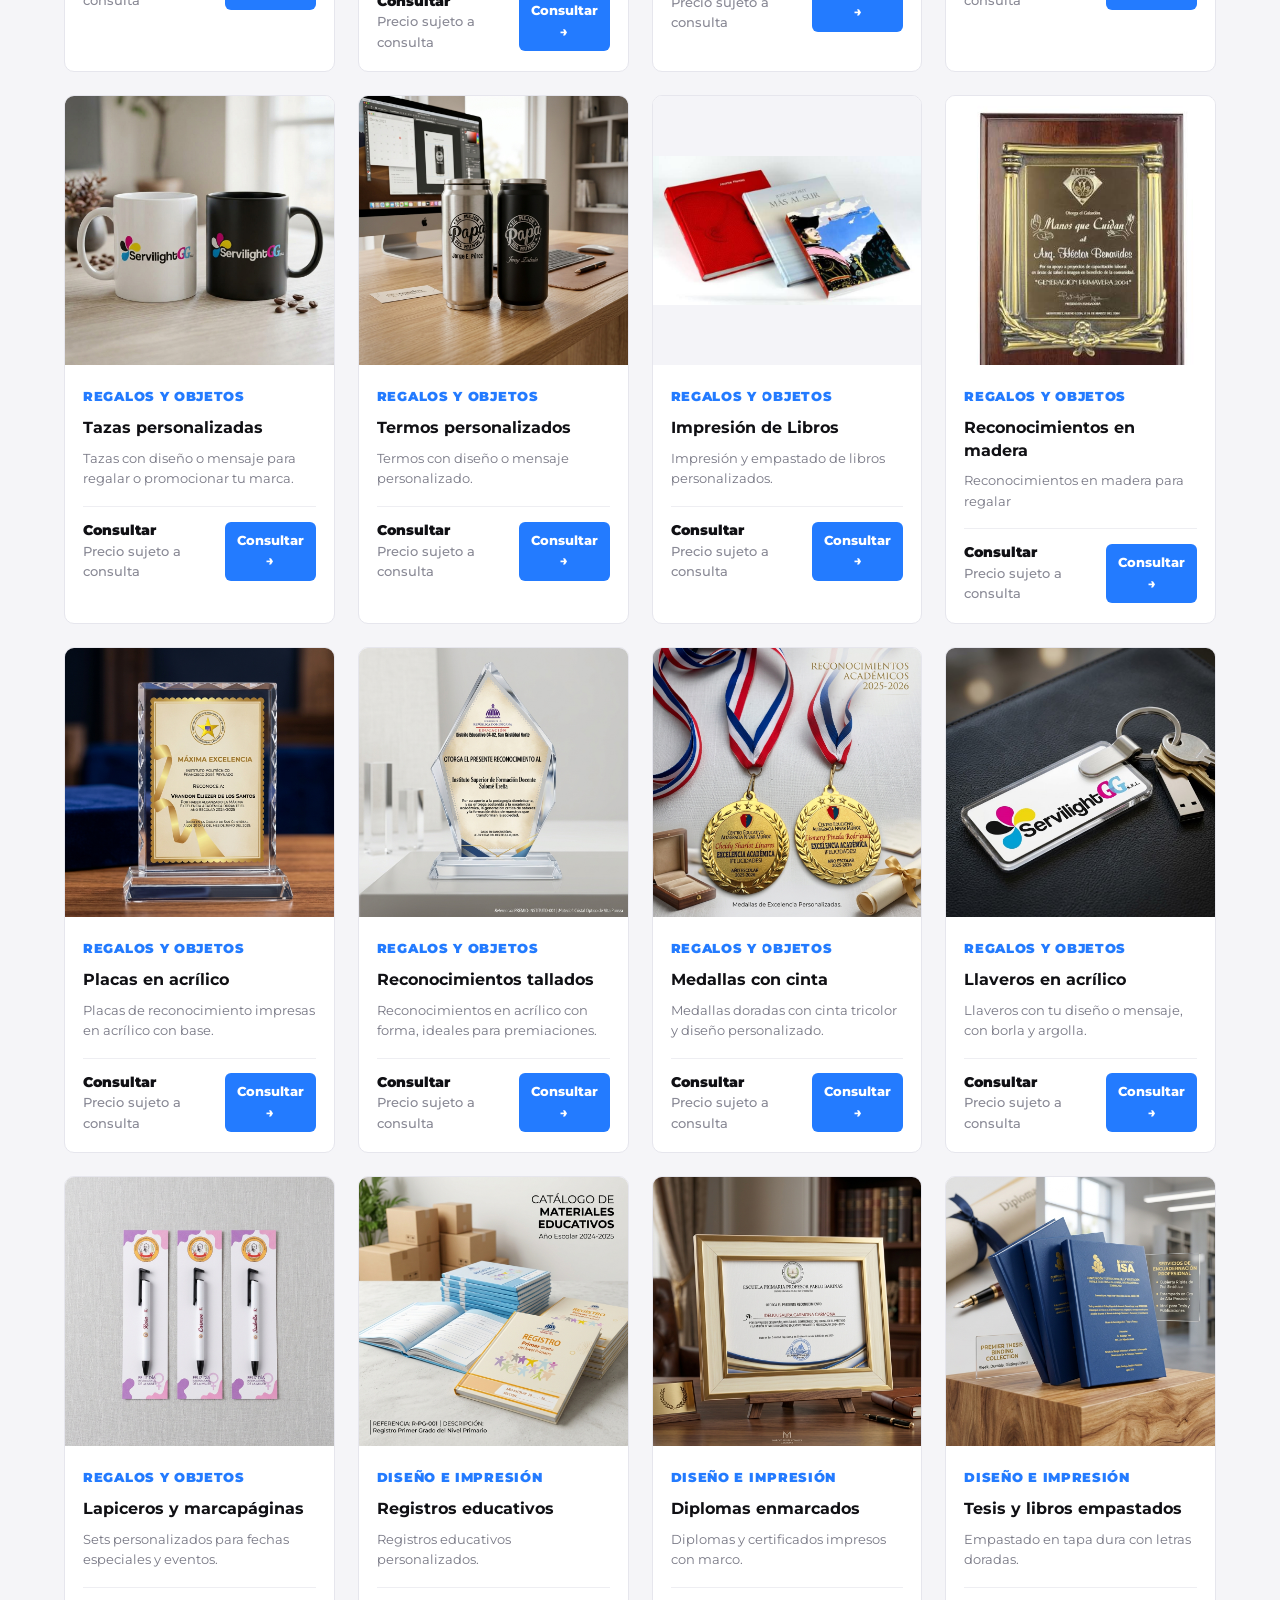
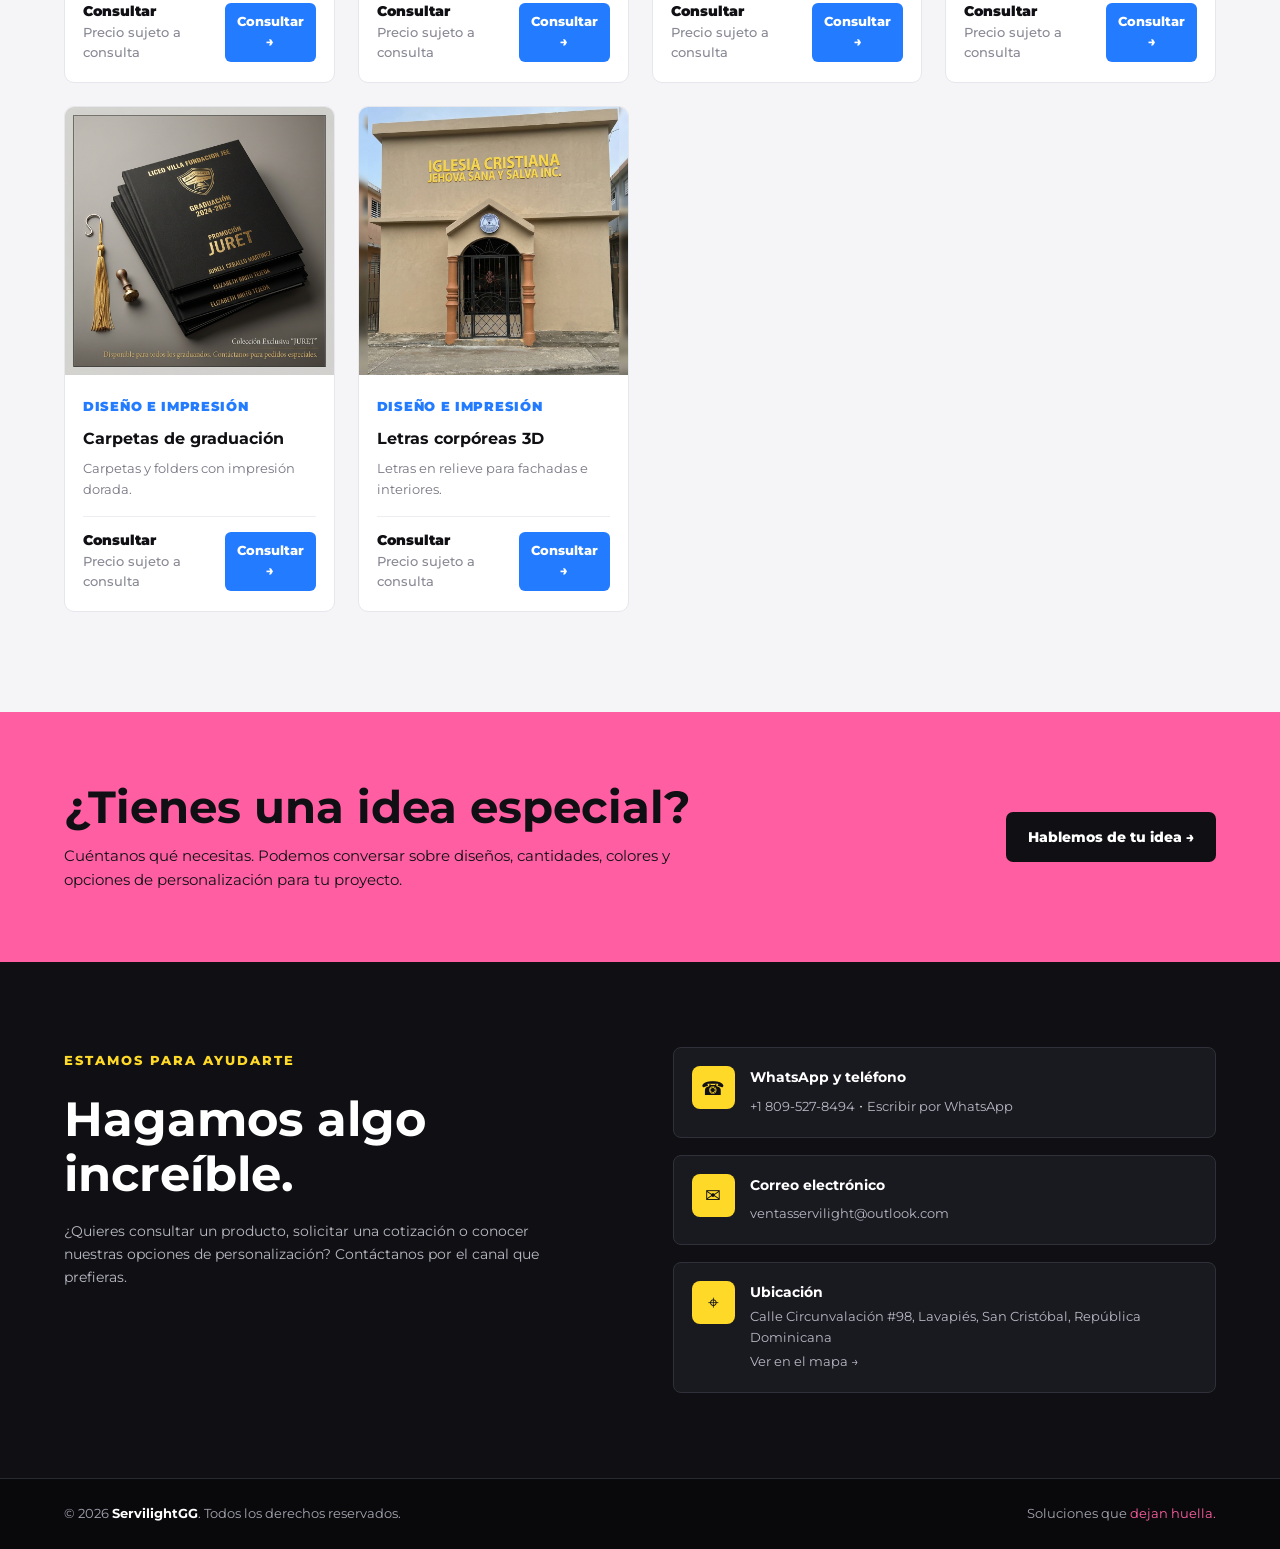
<file: index (2).html>
<!DOCTYPE html>
<html lang="es">
<head>
    <meta charset="UTF-8">
    <meta name="viewport" content="width=device-width, initial-scale=1.0">
    <meta name="theme-color" content="#101014">
    <meta name="description" content="ServilightGG: impresión, personalización textil, regalos personalizados y soluciones gráficas en San Cristóbal, República Dominicana.">
    <link rel="icon" href="data:image/svg+xml,%3Csvg xmlns='http://www.w3.org/2000/svg' viewBox='0 0 64 64'%3E%3Crect width='64' height='64' rx='14' fill='%23101014'/%3E%3Ctext x='32' y='43' font-size='30' font-weight='900' text-anchor='middle' fill='%23FFD928' font-family='Arial'%3ESG%3C/text%3E%3C/svg%3E">
    <meta property="og:type" content="website">
    <meta property="og:locale" content="es_DO">
    <meta property="og:title" content="ServilightGG | Soluciones que dejan huella">
    <meta property="og:description" content="Impresión, personalización textil, regalos personalizados y soluciones gráficas en San Cristóbal, República Dominicana.">
    <script type="application/ld+json">{"@context":"https://schema.org","@type":"LocalBusiness","name":"ServilightGG","telephone":"+18095278494","email":"ventasservilight@outlook.com","address":{"@type":"PostalAddress","streetAddress":"Calle Circunvalación #98, Lavapiés","addressLocality":"San Cristóbal","addressCountry":"DO"}}</script>
    <title>ServilightGG | Soluciones que dejan huella</title>

    <link rel="preconnect" href="https://fonts.googleapis.com">
    <link rel="preconnect" href="https://fonts.gstatic.com" crossorigin>
    <link href="https://fonts.googleapis.com/css2?family=Montserrat:wght@400;500;600;700;800;900&display=swap" rel="stylesheet">

    <style>
        :root {
            --yellow: #FFD928;
            --pink: #FF5FA2;
            --blue: #237BFF;
            --black: #101014;
            --dark: #191920;
            --white: #FFFFFF;
            --gray: #A7A7B3;
            --light: #F5F5F8;
            --border: #30303A;
        }

        * { margin: 0; padding: 0; box-sizing: border-box; }
        html { scroll-behavior: smooth; scroll-padding-top: 90px; }
        body { font-family: 'Montserrat', sans-serif; color: var(--black); background: var(--white); line-height: 1.6; }
        a { color: inherit; text-decoration: none; }
        button { font: inherit; }
        button, a { -webkit-tap-highlight-color: transparent; }
        .container { width: min(1180px, 90%); margin: auto; }

        /* NAVEGACIÓN */
        .navbar { position: sticky; top: 0; z-index: 1000; background: rgba(16, 16, 20, .97); border-bottom: 1px solid #30303A; backdrop-filter: blur(12px); }
        .nav-content { min-height: 104px; display: flex; align-items: center; justify-content: space-between; gap: 25px; }
        .logo { display: flex; align-items: center; flex: 0 0 auto; min-width: 0; max-width: 100%; text-decoration: none; }
        .brand-logo { display: block; width: 460px; height: 92px; max-width: 100%; flex-shrink: 0; object-fit: contain; object-position: left center; background: transparent; border: 0; box-shadow: none;  }
        .logo-fallback { color: #FFFFFF; font-size: clamp(1.5rem, 3vw, 2.2rem); font-weight: 900; letter-spacing: -1.5px; white-space: nowrap; }
        .logo-fallback span { color: #FFD928; }
        .nav-links { display: flex; align-items: center; gap: 25px; }
        .nav-links a { color: #E9E9EF; font-size: .85rem; font-weight: 600; transition: color .2s; }
        .nav-links a:hover { color: var(--yellow); }
        .nav-cta { padding: 12px 17px; background: var(--blue); color: var(--white) !important; border-radius: 7px; }

        /* PORTADA CON IMAGEN PROPIA */
        .hero { position: relative; overflow: hidden; color: var(--white); background: var(--black); padding: 88px 0; }
        .hero::before { content: ""; position: absolute; width: 390px; height: 390px; right: -120px; top: -170px; border: 65px solid rgba(255, 95, 162, .10); border-radius: 50%; pointer-events: none; }
        .hero-content { position: relative; z-index: 1; display: grid; grid-template-columns: 1.05fr .95fr; align-items: center; gap: 55px; }
        .eyebrow { display: inline-block; color: var(--yellow); font-size: .8rem; font-weight: 800; letter-spacing: 2px; text-transform: uppercase; margin-bottom: 20px; }
        .hero h1 { max-width: 700px; font-size: clamp(2.7rem, 6vw, 5rem); font-weight: 900; line-height: 1.06; letter-spacing: -3px; margin-bottom: 24px; }
        .hero h1 .highlight { color: var(--yellow); }
        .hero p { max-width: 590px; color: #C7C7D1; font-size: 1rem; margin-bottom: 32px; }
        .hero-actions { display: flex; flex-wrap: wrap; gap: 13px; }
        .btn { display: inline-flex; justify-content: center; align-items: center; gap: 9px; padding: 14px 22px; border: 0; border-radius: 7px; font-size: .88rem; font-weight: 800; cursor: pointer; transition: transform .2s, opacity .2s; }
        .btn:hover { transform: translateY(-3px); }
        .btn-yellow { color: var(--black); background: var(--yellow); }
        .btn-outline { color: var(--white); background: transparent; border: 1px solid #555560; }
        .hero-visual { position: relative; min-width: 0; }
        .hero-photo { position: relative; width: 100%; aspect-ratio: 5 / 4; overflow: hidden; border: 8px solid rgba(255,255,255,.08); border-radius: 16px 4px 16px 4px; background: linear-gradient(135deg, rgba(255,217,40,.18), rgba(35,123,255,.2), rgba(255,95,162,.2)), #202028; box-shadow: 0 25px 70px rgba(0,0,0,.35); }
        .hero-photo img { display: block; width: 100%; height: 100%; object-fit: cover; }
        .hero-placeholder { display: flex; position: absolute; inset: 0; flex-direction: column; align-items: center; justify-content: center; gap: 13px; padding: 22px; text-align: center; color: var(--white); background: linear-gradient(135deg, rgba(255,217,40,.1), rgba(35,123,255,.15), rgba(255,95,162,.13)); }
        .hero-placeholder .upload-symbol { display: grid; place-items: center; width: 76px; height: 76px; border-radius: 20px; background: var(--yellow); color: var(--black); font-size: 2.3rem; }
        .hero-placeholder strong { font-size: 1.05rem; }
        .hero-placeholder small { max-width: 290px; color: #D6D6DF; font-size: .8rem; }
        .hero-sticker { position: absolute; right: -17px; bottom: 22px; display: grid; place-items: center; width: 104px; height: 104px; padding: 10px; border: 5px solid var(--black); border-radius: 50%; background: var(--pink); color: var(--black); text-align: center; font-size: .68rem; line-height: 1.25; font-weight: 900; transform: rotate(8deg); }

        /* FRANJA DE MARCA */
        .brand-strip { background: var(--yellow); padding: 17px 0; overflow: hidden; }
        .brand-strip p { text-align: center; font-size: .8rem; font-weight: 900; letter-spacing: 1.5px; text-transform: uppercase; }
        .brand-strip span { padding: 0 13px; color: var(--blue); }

        /* CATÁLOGO */
        .catalog { padding: 90px 0 100px; background: var(--light); }
        .section-heading { text-align: center; max-width: 680px; margin: 0 auto 42px; }
        .section-heading .eyebrow { color: var(--blue); margin-bottom: 10px; }
        .section-heading h2 { color: var(--black); font-size: clamp(2rem, 4vw, 3.2rem); line-height: 1.15; letter-spacing: -1.5px; margin-bottom: 15px; }
        .section-heading p { color: #666675; font-size: .95rem; }
        .catalog-toolbar { display: flex; flex-wrap: wrap; justify-content: space-between; align-items: center; gap: 18px; margin-bottom: 30px; }
        .catalog-count { color: #686875; font-size: .83rem; font-weight: 600; }
        .catalog-filters { display: flex; flex-wrap: wrap; gap: 9px; }
        .filter-btn { padding: 11px 15px; border: 1px solid #DCDCE5; border-radius: 6px; background: var(--white); color: var(--black); font-size: .8rem; font-weight: 800; cursor: pointer; transition: .2s; }
        .filter-btn:hover { border-color: var(--blue); }
        .filter-btn.active { background: var(--black); border-color: var(--black); color: var(--yellow); }
        .products-grid { display: grid; grid-template-columns: repeat(4, minmax(0, 1fr)); gap: 23px; }
        .product-card[hidden] { display: none !important; }
        .product-card { min-width: 0; overflow: hidden; background: var(--white); border: 1px solid #E6E6ED; border-radius: 10px; transition: transform .25s, box-shadow .25s; }
        .product-card:hover { transform: translateY(-5px); box-shadow: 0 18px 40px rgba(16,16,20,.09); }
        .product-image { position: relative; display: grid; place-items: center; aspect-ratio: 1 / 1; overflow: hidden; background: #F4F4F8; }
        /* contain: la foto se ve completa, sin recortes (si no es cuadrada, quedan bordes) */
        .product-image > img { display: block; width: 100%; height: 100%; object-fit: contain; object-position: center; transition: transform .35s; }
        .product-card:hover .product-image > img { transform: scale(1.03); }
        .image-placeholder { position: absolute; inset: 0; display: flex; flex-direction: column; align-items: center; justify-content: center; gap: 12px; padding: 20px; text-align: center; color: var(--black); background: linear-gradient(135deg, rgba(255,217,40,.14), transparent 45%, rgba(255,95,162,.12)), repeating-linear-gradient(135deg, #F4F4F8, #F4F4F8 12px, #EEEEF4 12px, #EEEEF4 24px); }
        .placeholder-icon { display: grid; place-items: center; width: 65px; height: 65px; border-radius: 14px; background: var(--yellow); font-size: 1.9rem; }
        .image-placeholder strong { font-size: .8rem; }
        .image-placeholder small { color: #696977; font-size: .8rem; }
        .product-category { display: inline-block; margin-bottom: 10px; color: var(--blue); font-size: .8rem; font-weight: 900; letter-spacing: .7px; text-transform: uppercase; }
        .product-info { padding: 18px; }
        .product-info h3 { font-size: 1rem; line-height: 1.4; margin-bottom: 9px; }
        .product-info p { min-height: 42px; color: #777784; font-size: .8rem; margin-bottom: 15px; }
        .product-bottom { display: flex; align-items: center; justify-content: space-between; gap: 8px; padding-top: 13px; border-top: 1px solid #EEEEF2; }
        .product-price { color: var(--black); font-size: .85rem; font-weight: 900; }
        .product-price small { display: block; color: #898995; font-size: .8rem; font-weight: 500; }
        .product-order { display: inline-flex; align-items: center; justify-content: center; min-height: 39px; padding: 9px 12px; border: none; border-radius: 6px; color: var(--white); background: var(--blue); font-size: .8rem; font-weight: 800; cursor: pointer; transition: .2s; }
        .product-order:hover { background: var(--black); color: var(--yellow); }
        .empty-state { grid-column: 1 / -1; padding: 45px 20px; text-align: center; color: #777784; }

        /* FRANJA PARA SOLICITUDES PERSONALIZADAS */
        .custom-banner { padding: 70px 0; color: var(--black); background: var(--pink); }
        .custom-content { display: flex; align-items: center; justify-content: space-between; gap: 30px; }
        .custom-content h2 { max-width: 650px; font-size: clamp(1.8rem, 4vw, 2.8rem); line-height: 1.15; margin-bottom: 12px; }
        .custom-content p { max-width: 630px; font-size: .92rem; }
        .btn-black { flex-shrink: 0; color: var(--white); background: var(--black); }

        /* CONTACTO */
        .contact { padding: 85px 0; color: var(--white); background: var(--black); }
        .contact-layout { display: grid; grid-template-columns: 1fr 1fr; gap: 65px; }
        .contact .eyebrow { color: var(--yellow); }
        .contact h2 { font-size: clamp(2rem, 4vw, 3rem); line-height: 1.15; margin-bottom: 18px; }
        .contact-description { max-width: 500px; color: #B9B9C5; font-size: .9rem; }
        .contact-details { display: grid; gap: 17px; }
        .contact-item { display: flex; align-items: flex-start; gap: 15px; padding: 18px; border: 1px solid var(--border); border-radius: 8px; background: var(--dark); }
        .contact-icon { flex-shrink: 0; display: grid; place-items: center; width: 43px; height: 43px; border-radius: 8px; background: var(--yellow); color: var(--black); font-size: 1.2rem; }
        .contact-item h3 { font-size: .88rem; margin-bottom: 4px; }
        .contact-item p, .contact-item a { color: #B9B9C5; font-size: .8rem; overflow-wrap: anywhere; }
        .contact-item a:hover { color: var(--yellow); }

        /* PIE DE PÁGINA Y WHATSAPP */
        .footer { padding: 25px 0; color: #A5A5B2; background: #09090C; border-top: 1px solid #292932; }
        .footer-content { display: flex; justify-content: space-between; align-items: center; gap: 15px; }
        .footer p { font-size: .8rem; }
        .footer strong { color: var(--white); }
        .footer-accent { color: var(--pink); }
        .whatsapp-float { position: fixed; z-index: 999; right: 22px; bottom: 22px; display: grid; place-items: center; width: 58px; height: 58px; border-radius: 50%; color: var(--black); background: var(--yellow); box-shadow: 0 8px 25px rgba(0,0,0,.22); font-size: 1.1rem; font-weight: 900; transition: transform .2s; }
        .whatsapp-float:hover { transform: scale(1.08); }

        /* ADAPTACIÓN A TABLETS Y CELULARES */
        @media (max-width: 1000px) {
            .products-grid { grid-template-columns: repeat(3, minmax(0, 1fr)); }
            .hero-content { gap: 30px; }
            .nav-links { gap: 15px; }
            .brand-logo { width: 365px; height: 82px; }
        }
        @media (max-width: 760px) {
            .hero { padding: 65px 0 55px; }
            .hero-content { grid-template-columns: 1fr; gap: 33px; }
            .hero h1 { letter-spacing: -1.7px; }
            .hero-visual { width: min(100%, 530px); margin: auto; }
            .hero-sticker { right: -8px; bottom: 13px; width: 84px; height: 84px; font-size: .6rem; }
            .catalog { padding: 65px 0; }
            .catalog-toolbar { align-items: flex-start; flex-direction: column; }
            .catalog-filters { width: 100%; }
            .filter-btn { flex: 1 1 auto; }
            .products-grid { grid-template-columns: repeat(2, minmax(0, 1fr)); gap: 13px; }
            .product-info { padding: 12px; }
            .product-info h3 { font-size: .87rem; }
            .product-info p { font-size: .8rem; }
            .product-bottom { flex-direction: column; align-items: stretch; }
            .product-order { width: 100%; }
            .custom-content { align-items: flex-start; flex-direction: column; }
            .contact-layout { grid-template-columns: 1fr; gap: 35px; }
            .footer-content { flex-direction: column; text-align: center; }
        }
        @media (max-width: 380px) {
            .products-grid { grid-template-columns: 1fr; }
            .hero-actions .btn { width: 100%; }
            .filter-btn { font-size: .8rem; padding: 10px 8px; }
        }

        /* MEJORAS: foco visible, movimiento reducido, menú móvil */
        a:focus-visible, button:focus-visible { outline: 3px solid var(--blue); outline-offset: 3px; box-shadow: 0 0 0 2px #fff; }
        .nav-toggle { display: none; align-items: center; justify-content: center; flex: 0 0 auto; width: 46px; height: 46px; border: 1px solid var(--border); border-radius: 8px; background: transparent; cursor: pointer; }
        .nav-toggle span, .nav-toggle span::before, .nav-toggle span::after { display: block; width: 20px; height: 2px; border-radius: 2px; background: #fff; transition: transform .2s, top .2s; }
        .nav-toggle span { position: relative; }
        .nav-toggle span::before, .nav-toggle span::after { content: ""; position: absolute; left: 0; }
        .nav-toggle span::before { top: -6px; } .nav-toggle span::after { top: 6px; }
        .nav-toggle[aria-expanded="true"] span { background: transparent; }
        .nav-toggle[aria-expanded="true"] span::before { top: 0; transform: rotate(45deg); }
        .nav-toggle[aria-expanded="true"] span::after { top: 0; transform: rotate(-45deg); }
        @media (max-width: 760px) {
            .nav-content { min-height: 72px; flex-wrap: nowrap; padding: 6px 0; }
            .brand-logo { width: min(260px, 62vw); height: 56px; }
            .nav-toggle { display: inline-flex; }
            .nav-links { display: none; position: absolute; top: 100%; left: 0; right: 0; flex-direction: column; align-items: stretch; gap: 0; padding: 6px 5% 16px; background: var(--black); border-bottom: 1px solid var(--border); }
            .nav-links.open { display: flex; }
            .nav-links a { padding: 14px 4px; font-size: .95rem; border-bottom: 1px solid var(--border); }
            .nav-links .nav-cta { margin-top: 12px; padding: 14px; text-align: center; border: 0; }
        }
        @media (prefers-reduced-motion: reduce) {
            html { scroll-behavior: auto; }
            *, *::before, *::after { transition: none !important; }
            .btn:hover, .whatsapp-float:hover { transform: none; }
        }

        /* LOGO: pétalos + nombre en texto */
        .logo { gap: 11px; }
        .logo-mark { width: 46px; height: 46px; flex: 0 0 auto; }
        @media (max-width: 760px) { .logo-mark { width: 36px; height: 36px; } .logo { gap: 8px; } }
    </style>
</head>
<body>

    <!-- NAVEGACIÓN -->
    <header class="navbar">
        <div class="container nav-content">
            <a href="#inicio" class="logo" aria-label="ServilightGG, inicio" title="Volver al inicio">
                <svg class="logo-mark" viewBox="0 0 100 100" aria-hidden="true">
                    <g transform="translate(50 54)">
                        <path d="M0 0C-12-6-22-24-15-37C-8-48 10-47 14-36C18-24 8-10 0 0Z" transform="rotate(-10)" fill="#E4007C"/>
                        <path d="M0 0C-12-6-22-24-15-37C-8-48 10-47 14-36C18-24 8-10 0 0Z" transform="rotate(65)" fill="#FFD928"/>
                        <path d="M0 0C-12-6-22-24-15-37C-8-48 10-47 14-36C18-24 8-10 0 0Z" transform="rotate(215)" fill="#00A3DD"/>
                        <path d="M0 0C-12-6-22-24-15-37C-8-48 10-47 14-36C18-24 8-10 0 0Z" transform="rotate(285)" fill="#F5F5F8"/>
                    </g>
                </svg>
                <span class="logo-fallback">SERVILIGHT<span>GG</span></span>
            </a>
            <button class="nav-toggle" type="button" aria-label="Abrir menú" aria-expanded="false" aria-controls="navLinks"><span></span></button>
            <nav class="nav-links" id="navLinks" aria-label="Navegación principal">
                <a href="#inicio">Inicio</a>
                <a href="#catalogo">Catálogo</a>
                <a href="#personaliza">Personaliza</a>
                <a href="#contacto">Contacto</a>
                <a class="nav-cta" data-wa="" target="_blank" rel="noopener noreferrer">Cotizar</a>
            </nav>
        </div>
    </header>

    <main>
        <!-- PORTADA: coloca tu foto en Portada.jpeg -->
        <section class="hero" id="inicio">
            <div class="container hero-content">
                <div>
                    <span class="eyebrow">Creatividad que se convierte en realidad</span>
                    <h1>Tus ideas.<br>Nuestro <span class="highlight">estilo.</span></h1>
                    <p>Impresión, personalización textil, regalos y productos personalizados para personas, negocios y eventos. Dale vida a tus ideas con ServilightGG.</p>
                    <div class="hero-actions">
                        <a href="#catalogo" class="btn btn-yellow">Explorar catálogo →</a>
                        <a data-wa="" target="_blank" rel="noopener noreferrer" class="btn btn-outline">Consultar por WhatsApp</a>
                    </div>
                </div>
                <div class="hero-visual">
                    <div class="hero-photo">
                        <img src="Portada.jpeg" alt="Trabajos y productos de ServilightGG" onerror="this.style.display='none'; document.getElementById('heroPlaceholder').style.display='flex';">
                        <div class="hero-placeholder" id="heroPlaceholder" style="display:none">
                            <span class="upload-symbol">✦</span>
                            <strong>ServilightGG</strong>
                            <small>Impresión y personalización a tu medida.</small>
                        </div>
                    </div>
                    <div class="hero-sticker">SOLUCIONES<br>QUE DEJAN<br>HUELLA ✦</div>
                </div>
            </div>
        </section>

        <!-- FRANJA DE MARCA -->
        <div class="brand-strip">
            <div class="container"><p>Diseño <span>✦</span> Impresión <span>✦</span> Personalización <span>✦</span> Creatividad <span>✦</span> Calidad</p></div>
        </div>

        <!-- CATÁLOGO -->
        <section class="catalog" id="catalogo">
            <div class="container">
                <div class="section-heading">
                    <span class="eyebrow">Hecho para tus ideas</span>
                    <h2>Nuestro catálogo</h2>
                    <p>Explora los productos, encuentra lo que buscas y contáctanos para personalizarlo a tu gusto.</p>
                </div>
                <div class="catalog-toolbar">
                    <p class="catalog-count" id="catalogCount" aria-live="polite">Explora nuestros productos</p>
                    <div class="catalog-filters" id="catalogFilters" role="group" aria-label="Filtrar productos"></div>
                </div>

                <div class="products-grid" id="productsGrid">

                    <!-- ===== TEXTIL ===== -->
                    <article class="product-card" data-category="Textil" data-product-name="Camisetas personalizadas">
                        <div class="product-image"><img src="camiseta.jpeg" alt="Camisetas personalizadas" loading="lazy" decoding="async"><div class="image-placeholder" style="display:none"><span class="placeholder-icon">👕</span><strong>Camisetas personalizadas</strong><small>Foto próximamente</small></div></div>
                        <div class="product-info"><span class="product-category">Textil</span><h3>Camisetas personalizadas</h3><p>Camisetas con diseños para personas, grupos y negocios.</p>
                            <div class="product-bottom"><div class="product-price">Consultar<small>Precio sujeto a consulta</small></div><button class="product-order" type="button" aria-label="Consultar por Camisetas personalizadas">Consultar →</button></div></div>
                    </article>

                    <article class="product-card" data-category="Textil" data-product-name="Polos personalizados">
                        <div class="product-image"><img src="tshirt.jpeg" alt="Polos personalizados" loading="lazy" decoding="async"><div class="image-placeholder" style="display:none"><span class="placeholder-icon">👔</span><strong>Polos personalizados</strong><small>Foto próximamente</small></div></div>
                        <div class="product-info"><span class="product-category">Textil</span><h3>Polos personalizados</h3><p>Polos personalizados para equipos, marcas y actividades.</p>
                            <div class="product-bottom"><div class="product-price">Consultar<small>Precio sujeto a consulta</small></div><button class="product-order" type="button" aria-label="Consultar por Polos personalizados">Consultar →</button></div></div>
                    </article>

                    <article class="product-card" data-category="Textil" data-product-name="Batas de laboratorio personalizadas">
                        <div class="product-image"><img src="Bata.jpeg" alt="Batas de laboratorio personalizadas" loading="lazy" decoding="async"><div class="image-placeholder" style="display:none"><span class="placeholder-icon">🥼</span><strong>Batas de laboratorio</strong><small>Foto próximamente</small></div></div>
                        <div class="product-info"><span class="product-category">Textil</span><h3>Batas de laboratorio personalizadas</h3><p>Opciones personalizadas para empresas y grupos.</p>
                            <div class="product-bottom"><div class="product-price">Consultar<small>Precio sujeto a consulta</small></div><button class="product-order" type="button" aria-label="Consultar por Batas de laboratorio personalizadas">Consultar →</button></div></div>
                    </article>

                    <article class="product-card" data-category="Textil" data-product-name="Gorras personalizadas">
                        <div class="product-image"><img src="Gorras.jpeg" alt="Gorras personalizadas" loading="lazy" decoding="async"><div class="image-placeholder" style="display:none"><span class="placeholder-icon">🧢</span><strong>Gorras personalizadas</strong><small>Foto próximamente</small></div></div>
                        <div class="product-info"><span class="product-category">Textil</span><h3>Gorras personalizadas</h3><p>Gorras con diseños para ocasiones especiales o marcas.</p>
                            <div class="product-bottom"><div class="product-price">Consultar<small>Precio sujeto a consulta</small></div><button class="product-order" type="button" aria-label="Consultar por Gorras personalizadas">Consultar →</button></div></div>
                    </article>

                    <article class="product-card" data-category="Textil" data-product-name="Bolsas personalizadas">
                        <div class="product-image"><img src="Bolso.jpeg" alt="Bolsas personalizadas" loading="lazy" decoding="async"><div class="image-placeholder" style="display:none"><span class="placeholder-icon">👜</span><strong>Bolsas personalizadas</strong><small>Foto próximamente</small></div></div>
                        <div class="product-info"><span class="product-category">Textil</span><h3>Bolsas personalizadas</h3><p>Bolsas de tela con tu logo o diseño, ideales para eventos y tiendas.</p>
                            <div class="product-bottom"><div class="product-price">Consultar<small>Precio sujeto a consulta</small></div><button class="product-order" type="button" aria-label="Consultar por Bolsas personalizadas">Consultar →</button></div></div>
                    </article>

                    <article class="product-card" data-category="Textil" data-product-name="Delantales personalizados">
                        <div class="product-image"><img src="delantal.jpeg" alt="Delantales personalizados" loading="lazy" decoding="async"><div class="image-placeholder" style="display:none"><span class="placeholder-icon">🧑‍🍳</span><strong>Delantales personalizados</strong><small>Foto próximamente</small></div></div>
                        <div class="product-info"><span class="product-category">Textil</span><h3>Delantales personalizados</h3><p>Delantales para restaurantes, cafeterías y talleres con tu marca.</p>
                            <div class="product-bottom"><div class="product-price">Consultar<small>Precio sujeto a consulta</small></div><button class="product-order" type="button" aria-label="Consultar por Delantales personalizados">Consultar →</button></div></div>
                    </article>

                    <article class="product-card" data-category="Textil" data-product-name="Banderas institucionales">
                        <div class="product-image"><img src="Bandera.jpeg" alt="Banderas en tela" loading="lazy" decoding="async"><div class="image-placeholder" style="display:none"><span class="placeholder-icon">🚩</span><strong>Banderas institucionales</strong><small>Foto próximamente</small></div></div>
                        <div class="product-info"><span class="product-category">Textil</span><h3>Bandera institucional Exterior e Interior</h3><p>Banderas en tela para uso exterior e interior, con tu escudo o logo.</p>
                            <div class="product-bottom"><div class="product-price">Consultar<small>Precio sujeto a consulta</small></div><button class="product-order" type="button" aria-label="Consultar por Banderas institucionales">Consultar →</button></div></div>
                    </article>

                    <!-- ===== DISEÑO E IMPRESIÓN ===== -->
                    <article class="product-card" data-category="Diseño e impresión" data-product-name="Señalizaciones">
                        <div class="product-image"><img src="Señales.jpeg" alt="Señalizaciones" loading="lazy" decoding="async"><div class="image-placeholder" style="display:none"><span class="placeholder-icon">🪧</span><strong>Señalizaciones</strong><small>Foto próximamente</small></div></div>
                        <div class="product-info"><span class="product-category">Diseño e impresión</span><h3>Señalizaciones</h3><p>Diseños visuales para marcas, eventos y proyectos.</p>
                            <div class="product-bottom"><div class="product-price">Consultar<small>Precio sujeto a consulta</small></div><button class="product-order" type="button" aria-label="Consultar por Señalizaciones">Consultar →</button></div></div>
                    </article>

                    <article class="product-card" data-category="Diseño e impresión" data-product-name="Etiquetas y stickers">
                        <div class="product-image"><img src="stiker.png" alt="Etiquetas y stickers" loading="lazy" decoding="async"><div class="image-placeholder" style="display:none"><span class="placeholder-icon">✦</span><strong>Etiquetas y stickers</strong><small>Foto próximamente</small></div></div>
                        <div class="product-info"><span class="product-category">Diseño e impresión</span><h3>Etiquetas y stickers</h3><p>Opciones gráficas para identificar y decorar tus productos.</p>
                            <div class="product-bottom"><div class="product-price">Consultar<small>Precio sujeto a consulta</small></div><button class="product-order" type="button" aria-label="Consultar por Etiquetas y stickers">Consultar →</button></div></div>
                    </article>

                    <article class="product-card" data-category="Diseño e impresión" data-product-name="Tarjetas personalizadas">
                        <div class="product-image"><img src="Tarjeta.jpeg" alt="Tarjetas personalizadas" loading="lazy" decoding="async"><div class="image-placeholder" style="display:none"><span class="placeholder-icon">💳</span><strong>Tarjetas personalizadas</strong><small>Foto próximamente</small></div></div>
                        <div class="product-info"><span class="product-category">Diseño e impresión</span><h3>Tarjetas personalizadas</h3><p>Tarjetas impresas con el diseño de tu negocio.</p>
                            <div class="product-bottom"><div class="product-price">Consultar<small>Precio sujeto a consulta</small></div><button class="product-order" type="button" aria-label="Consultar por Tarjetas personalizadas">Consultar →</button></div></div>
                    </article>

                    <article class="product-card" data-category="Diseño e impresión" data-product-name="Buzón de sugerencias">
                        <div class="product-image"><img src="Buzon .jpeg" alt="Buzón de sugerencias" loading="lazy" decoding="async"><div class="image-placeholder" style="display:none"><span class="placeholder-icon">📮</span><strong>Buzón de sugerencias</strong><small>Foto próximamente</small></div></div>
                        <div class="product-info"><span class="product-category">Diseño e impresión</span><h3>Buzón de sugerencias</h3><p>Buzones personalizados para empresas, escuelas e instituciones.</p>
                            <div class="product-bottom"><div class="product-price">Consultar<small>Precio sujeto a consulta</small></div><button class="product-order" type="button" aria-label="Consultar por Buzón de sugerencias">Consultar →</button></div></div>
                    </article>

                    <article class="product-card" data-category="Diseño e impresión" data-product-name="Banners y lonas">
                        <div class="product-image"><img src="Banner.jpg" alt="Banners y lonas" loading="lazy" decoding="async"><div class="image-placeholder" style="display:none"><span class="placeholder-icon">🖼️</span><strong>Banners y lonas</strong><small>Foto próximamente</small></div></div>
                        <div class="product-info"><span class="product-category">Diseño e impresión</span><h3>Banners y lonas</h3><p>Lonas y banners en gran formato para fachadas, ferias y eventos.</p>
                            <div class="product-bottom"><div class="product-price">Consultar<small>Precio sujeto a consulta</small></div><button class="product-order" type="button" aria-label="Consultar por Banners y lonas">Consultar →</button></div></div>
                    </article>

                    <article class="product-card" data-category="Diseño e impresión" data-product-name="Talonarios">
                        <div class="product-image"><img src="Talonarios.jpeg" alt="Talonarios" loading="lazy" decoding="async"><div class="image-placeholder" style="display:none"><span class="placeholder-icon">🧾</span><strong>Talonarios</strong><small>Foto próximamente</small></div></div>
                        <div class="product-info"><span class="product-category">Diseño e impresión</span><h3>Talonarios</h3><p>Talonarios personalizados para negocios.</p>
                            <div class="product-bottom"><div class="product-price">Consultar<small>Precio sujeto a consulta</small></div><button class="product-order" type="button" aria-label="Consultar por Talonarios">Consultar →</button></div></div>
                    </article>

                    <!-- ===== REGALOS Y OBJETOS ===== -->
                    <article class="product-card" data-category="Regalos y objetos" data-product-name="Medallas de reconocimiento">
                        <div class="product-image"><img src="Medallas.jpeg" alt="Medallas de reconocimiento" loading="lazy" decoding="async"><div class="image-placeholder" style="display:none"><span class="placeholder-icon">🥇</span><strong>Medallas de reconocimiento</strong><small>Foto próximamente</small></div></div>
                        <div class="product-info"><span class="product-category">Regalos y objetos</span><h3>Medallas de Reconocimiento</h3><p>Medallas de reconocimiento personalizadas para premiaciones y eventos.</p>
                            <div class="product-bottom"><div class="product-price">Consultar<small>Precio sujeto a consulta</small></div><button class="product-order" type="button" aria-label="Consultar por Medallas de reconocimiento">Consultar →</button></div></div>
                    </article>

                    <article class="product-card" data-category="Regalos y objetos" data-product-name="Reconocimientos en acrílico">
                        <div class="product-image"><img src="Reconocimientos.jpeg" alt="Reconocimientos en acrílico" loading="lazy" decoding="async"><div class="image-placeholder" style="display:none"><span class="placeholder-icon">🏆</span><strong>Reconocimientos en acrílico</strong><small>Foto próximamente</small></div></div>
                        <div class="product-info"><span class="product-category">Regalos y objetos</span><h3>Reconocimientos en acrílico</h3><p>Reconocimientos personalizados para regalar.</p>
                            <div class="product-bottom"><div class="product-price">Consultar<small>Precio sujeto a consulta</small></div><button class="product-order" type="button" aria-label="Consultar por Reconocimientos en acrílico">Consultar →</button></div></div>
                    </article>

                    <article class="product-card" data-category="Regalos y objetos" data-product-name="Carteles en acrílico">
                        <div class="product-image"><img src="Carteles.jpeg" alt="Carteles en acrílico" loading="lazy" decoding="async"><div class="image-placeholder" style="display:none"><span class="placeholder-icon">🪧</span><strong>Carteles en acrílico</strong><small>Foto próximamente</small></div></div>
                        <div class="product-info"><span class="product-category">Regalos y objetos</span><h3>Carteles en Acrílico</h3><p>Carteles personalizados en acrílico para decoración o promoción.</p>
                            <div class="product-bottom"><div class="product-price">Consultar<small>Precio sujeto a consulta</small></div><button class="product-order" type="button" aria-label="Consultar por Carteles en acrílico">Consultar →</button></div></div>
                    </article>

                    <article class="product-card" data-category="Regalos y objetos" data-product-name="Tazas personalizadas">
                        <div class="product-image"><img src="Tasas.jpeg" alt="Tazas personalizadas" loading="lazy" decoding="async"><div class="image-placeholder" style="display:none"><span class="placeholder-icon">☕</span><strong>Tazas personalizadas</strong><small>Foto próximamente</small></div></div>
                        <div class="product-info"><span class="product-category">Regalos y objetos</span><h3>Tazas personalizadas</h3><p>Tazas con diseño o mensaje para regalar o promocionar tu marca.</p>
                            <div class="product-bottom"><div class="product-price">Consultar<small>Precio sujeto a consulta</small></div><button class="product-order" type="button" aria-label="Consultar por Tazas personalizadas">Consultar →</button></div></div>
                    </article>

                    <article class="product-card" data-category="Regalos y objetos" data-product-name="Termos personalizados">
                        <div class="product-image"><img src="Termos.jpeg" alt="Termos personalizados" loading="lazy" decoding="async"><div class="image-placeholder" style="display:none"><span class="placeholder-icon">🥤</span><strong>Termos personalizados</strong><small>Foto próximamente</small></div></div>
                        <div class="product-info"><span class="product-category">Regalos y objetos</span><h3>Termos personalizados</h3><p>Termos con diseño o mensaje personalizado.</p>
                            <div class="product-bottom"><div class="product-price">Consultar<small>Precio sujeto a consulta</small></div><button class="product-order" type="button" aria-label="Consultar por Termos personalizados">Consultar →</button></div></div>
                    </article>

                    <article class="product-card" data-category="Regalos y objetos" data-product-name="Impresión de libros">
                        <div class="product-image"><img src="Libros.jpeg" alt="Impresión de libros" loading="lazy" decoding="async"><div class="image-placeholder" style="display:none"><span class="placeholder-icon">📚</span><strong>Impresión de libros</strong><small>Foto próximamente</small></div></div>
                        <div class="product-info"><span class="product-category">Regalos y objetos</span><h3>Impresión de Libros</h3><p>Impresión y empastado de libros personalizados.</p>
                            <div class="product-bottom"><div class="product-price">Consultar<small>Precio sujeto a consulta</small></div><button class="product-order" type="button" aria-label="Consultar por Impresión de libros">Consultar →</button></div></div>
                    </article>

                    <article class="product-card" data-category="Regalos y objetos" data-product-name="Reconocimientos en acrílico">
                        <div class="product-image"><img src="reco.jpeg" alt="Reconocimientos en acrílico" loading="lazy" decoding="async"><div class="image-placeholder" style="display:none"><span class="placeholder-icon">🏅</span><strong>Reconocimientos en acrílico</strong><small>Foto próximamente</small></div></div>
                        <div class="product-info"><span class="product-category">Regalos y objetos</span><h3>Reconocimientos en madera</h3><p>Reconocimientos en madera para regalar</p>
                            <div class="product-bottom"><div class="product-price">Consultar<small>Precio sujeto a consulta</small></div><button class="product-order" type="button" aria-label="Consultar por Reconocimientos en acrílico">Consultar →</button></div></div>
                    </article>

                   
                </div>
                <noscript><p style="text-align:center;padding:30px">Activa JavaScript para usar los filtros o escríbenos al +1 809-527-8494.</p></noscript>
            </div>
        </section>

        <!-- FRANJA PARA SOLICITUDES PERSONALIZADAS -->
        <section class="custom-banner" id="personaliza">
            <div class="container custom-content">
                <div>
                    <h2>¿Tienes una idea especial?</h2>
                    <p>Cuéntanos qué necesitas. Podemos conversar sobre diseños, cantidades, colores y opciones de personalización para tu proyecto.</p>
                </div>
                <a class="btn btn-black" data-wa="Hola ServilightGG, quiero consultar sobre una personalización." target="_blank" rel="noopener noreferrer">Hablemos de tu idea →</a>
            </div>
        </section>

        <!-- CONTACTO -->
        <section class="contact" id="contacto">
            <div class="container contact-layout">
                <div>
                    <span class="eyebrow">Estamos para ayudarte</span>
                    <h2>Hagamos algo increíble.</h2>
                    <p class="contact-description">¿Quieres consultar un producto, solicitar una cotización o conocer nuestras opciones de personalización? Contáctanos por el canal que prefieras.</p>
                </div>
                <div class="contact-details">
                    <div class="contact-item"><div class="contact-icon">☎</div><div><h3>WhatsApp y teléfono</h3><a href="tel:+18095278494">+1 809-527-8494</a> · <a data-wa="" target="_blank" rel="noopener noreferrer">Escribir por WhatsApp</a></div></div>
                    <div class="contact-item"><div class="contact-icon">✉</div><div><h3>Correo electrónico</h3><a href="mailto:ventasservilight@outlook.com">ventasservilight@outlook.com</a></div></div>
                    <div class="contact-item"><div class="contact-icon">⌖</div><div><h3>Ubicación</h3><p>Calle Circunvalación #98, Lavapiés, San Cristóbal, República Dominicana</p><a href="https://www.google.com/maps/search/?api=1&amp;query=Calle+Circunvalaci%C3%B3n+98+San+Crist%C3%B3bal+Rep%C3%BAblica+Dominicana" target="_blank" rel="noopener noreferrer">Ver en el mapa →</a></div></div>
                </div>
            </div>
        </section>
    </main>

    <!-- PIE DE PÁGINA -->
    <footer class="footer">
        <div class="container footer-content">
            <p>© <span id="currentYear"></span> <strong>ServilightGG</strong>. Todos los derechos reservados.</p>
            <p>Soluciones que <span class="footer-accent">dejan huella.</span></p>
        </div>
    </footer>

    <!-- BOTÓN FLOTANTE DE WHATSAPP -->
    <a class="whatsapp-float" data-wa="" target="_blank" rel="noopener noreferrer" aria-label="Contactar a ServilightGG por WhatsApp" title="Escríbenos por WhatsApp"><svg viewBox="0 0 24 24" width="30" height="30" fill="#fff" aria-hidden="true"><path d="M17.47 14.38c-.3-.15-1.76-.87-2.03-.97-.27-.1-.47-.15-.67.15-.2.3-.77.97-.94 1.16-.17.2-.35.22-.64.07-.3-.15-1.26-.46-2.39-1.47-.88-.79-1.48-1.76-1.65-2.06-.17-.3-.02-.46.13-.6.13-.14.3-.35.45-.52.15-.17.2-.3.3-.5.1-.2.05-.37-.02-.52-.08-.15-.67-1.61-.92-2.2-.24-.58-.49-.5-.67-.51h-.57c-.2 0-.52.07-.79.37-.27.3-1.04 1.02-1.04 2.48s1.07 2.88 1.21 3.07c.15.2 2.1 3.2 5.08 4.49.71.3 1.26.49 1.69.63.71.23 1.36.2 1.87.12.57-.08 1.76-.72 2-1.41.25-.7.25-1.29.17-1.41-.07-.12-.27-.2-.57-.35M12.05 21.78a9.87 9.87 0 0 1-5.03-1.38l-.36-.21-3.74.98 1-3.65-.24-.37a9.86 9.86 0 0 1-1.51-5.26c0-5.45 4.44-9.89 9.89-9.89 2.64 0 5.12 1.03 6.99 2.9a9.83 9.83 0 0 1 2.89 7c0 5.45-4.44 9.88-9.89 9.88M20.46 3.49A11.82 11.82 0 0 0 12.05 0C5.5 0 .16 5.34.16 11.89c0 2.1.55 4.14 1.59 5.95L.06 24l6.3-1.65a11.88 11.88 0 0 0 5.69 1.45c6.55 0 11.89-5.34 11.89-11.89 0-3.18-1.24-6.17-3.48-8.42"/></svg></a>

    <script>
const PHONE = "18095278494";
const wa = t => `https://wa.me/${PHONE}` + (t ? `?text=${encodeURIComponent(t)}` : "");
document.querySelectorAll("[data-wa]").forEach(a => a.href = wa(a.dataset.wa));

const grid = document.getElementById("productsGrid");
const count = document.getElementById("catalogCount");
const bar = document.getElementById("catalogFilters");

// ===== PRODUCTOS NUEVOS: una línea por producto =====
// [categoría, nombre, descripción, archivo de imagen, emoji de respaldo]
const NUEVOS = 
  [
  ["Regalos y objetos", "Placas en acrílico", "Placas de reconocimiento impresas en acrílico con base.", "placa-acrilico.jpeg", "🏅"],
  ["Regalos y objetos", "Reconocimientos tallados", "Reconocimientos en acrílico con forma, ideales para premiaciones.", "reconocimiento-tallado.jpeg", "🔷"],
  ["Regalos y objetos", "Medallas con cinta", "Medallas doradas con cinta tricolor y diseño personalizado.", "medallas-cinta.jpeg", "🥇"],
  ["Regalos y objetos", "Llaveros en acrílico", "Llaveros con tu diseño o mensaje, con borla y argolla.", "llavero.jpeg", "🔑"],
  
  ["Regalos y objetos", "Lapiceros y marcapáginas", "Sets personalizados para fechas especiales y eventos.", "lapiceros-marcapaginas.jpeg", "🖊️"],
  ["Diseño e impresión", "Registros educativos", "Registros educativos personalizados.", "Registro.jpeg", "🥤"],
  ["Diseño e impresión", "Diplomas enmarcados", "Diplomas y certificados impresos con marco.", "diplomas-enmarcados.jpeg", "📜"],
  ["Diseño e impresión", "Tesis y libros empastados", "Empastado en tapa dura con letras doradas.", "empastado-tesis.jpeg", "📚"],
  ["Diseño e impresión", "Carpetas de graduación", "Carpetas y folders con impresión dorada.", "carpetas-graduacion.jpeg", "🎓"],
  ["Diseño e impresión", "Letras corpóreas 3D", "Letras en relieve para fachadas e interiores.", "letras-3d.jpeg", "🔠"],
  
];

const esc = s => s.replace(/&/g, "&amp;").replace(/"/g, "&quot;").replace(/</g, "&lt;");
NUEVOS.forEach(([cat, nombre, desc, img, emoji]) => {
  grid.insertAdjacentHTML("beforeend", `
    <article class="product-card" data-category="${esc(cat)}" data-product-name="${esc(nombre)}">
      <div class="product-image"><img src="${esc(img)}" alt="${esc(nombre)}" loading="lazy" decoding="async"><div class="image-placeholder" style="display:none"><span class="placeholder-icon">${emoji}</span><strong>${esc(nombre)}</strong><small>Foto próximamente</small></div></div>
      <div class="product-info"><span class="product-category">${esc(cat)}</span><h3>${esc(nombre)}</h3><p>${esc(desc)}</p>
        <div class="product-bottom"><div class="product-price">Consultar<small>Precio sujeto a consulta</small></div><button class="product-order" type="button" aria-label="Consultar por ${esc(nombre)}">Consultar →</button></div></div>
    </article>`);
});

// Las categorías se leen directamente de las tarjetas del HTML
const cats = ["Todos", ...new Set([...grid.children].map(c => c.dataset.category))];
bar.innerHTML = cats.map((c, i) => `<button class="filter-btn${i ? "" : " active"}" type="button" data-filter="${c}" aria-pressed="${!i}">${c}</button>`).join("");

// Si una imagen no carga (link vacío o roto), se muestra el emoji de respaldo
grid.querySelectorAll(".product-image img").forEach(img => {
  const fallback = () => { img.style.display = "none"; img.nextElementSibling.style.display = "flex"; };
  img.addEventListener("error", fallback);
  if (img.complete && img.naturalWidth === 0) fallback();
});

function actualizarConteo() {
  const n = [...grid.children].filter(c => !c.hidden).length;
  count.textContent = n === 1 ? "1 producto disponible" : `${n} productos disponibles`;
}
bar.addEventListener("click", e => {
  const b = e.target.closest(".filter-btn"); if (!b) return;
  bar.querySelectorAll(".filter-btn").forEach(o => { o.classList.toggle("active", o === b); o.setAttribute("aria-pressed", o === b); });
  [...grid.children].forEach(c => c.hidden = b.dataset.filter !== "Todos" && c.dataset.category !== b.dataset.filter);
  actualizarConteo();
});
// Solo el botón "Consultar" abre WhatsApp
grid.addEventListener("click", e => {
  const b = e.target.closest(".product-order"); if (!b) return;
  const card = b.closest(".product-card");
  window.open(wa(`Hola ServilightGG, me interesa el producto: ${card.dataset.productName}. Categoría: ${card.dataset.category}. Quisiera conocer el precio y las opciones de personalización.`), "_blank", "noopener,noreferrer");
});

// Menú móvil
const toggle = document.querySelector(".nav-toggle"), links = document.getElementById("navLinks");
const setMenu = o => { links.classList.toggle("open", o); toggle.setAttribute("aria-expanded", o); toggle.setAttribute("aria-label", o ? "Cerrar menú" : "Abrir menú"); };
toggle.addEventListener("click", () => setMenu(!links.classList.contains("open")));
links.addEventListener("click", e => { if (e.target.closest("a")) setMenu(false); });
document.addEventListener("keydown", e => { if (e.key === "Escape") setMenu(false); });

document.getElementById("currentYear").textContent = new Date().getFullYear();
actualizarConteo();
</script>
</body>
</html>
</file>
